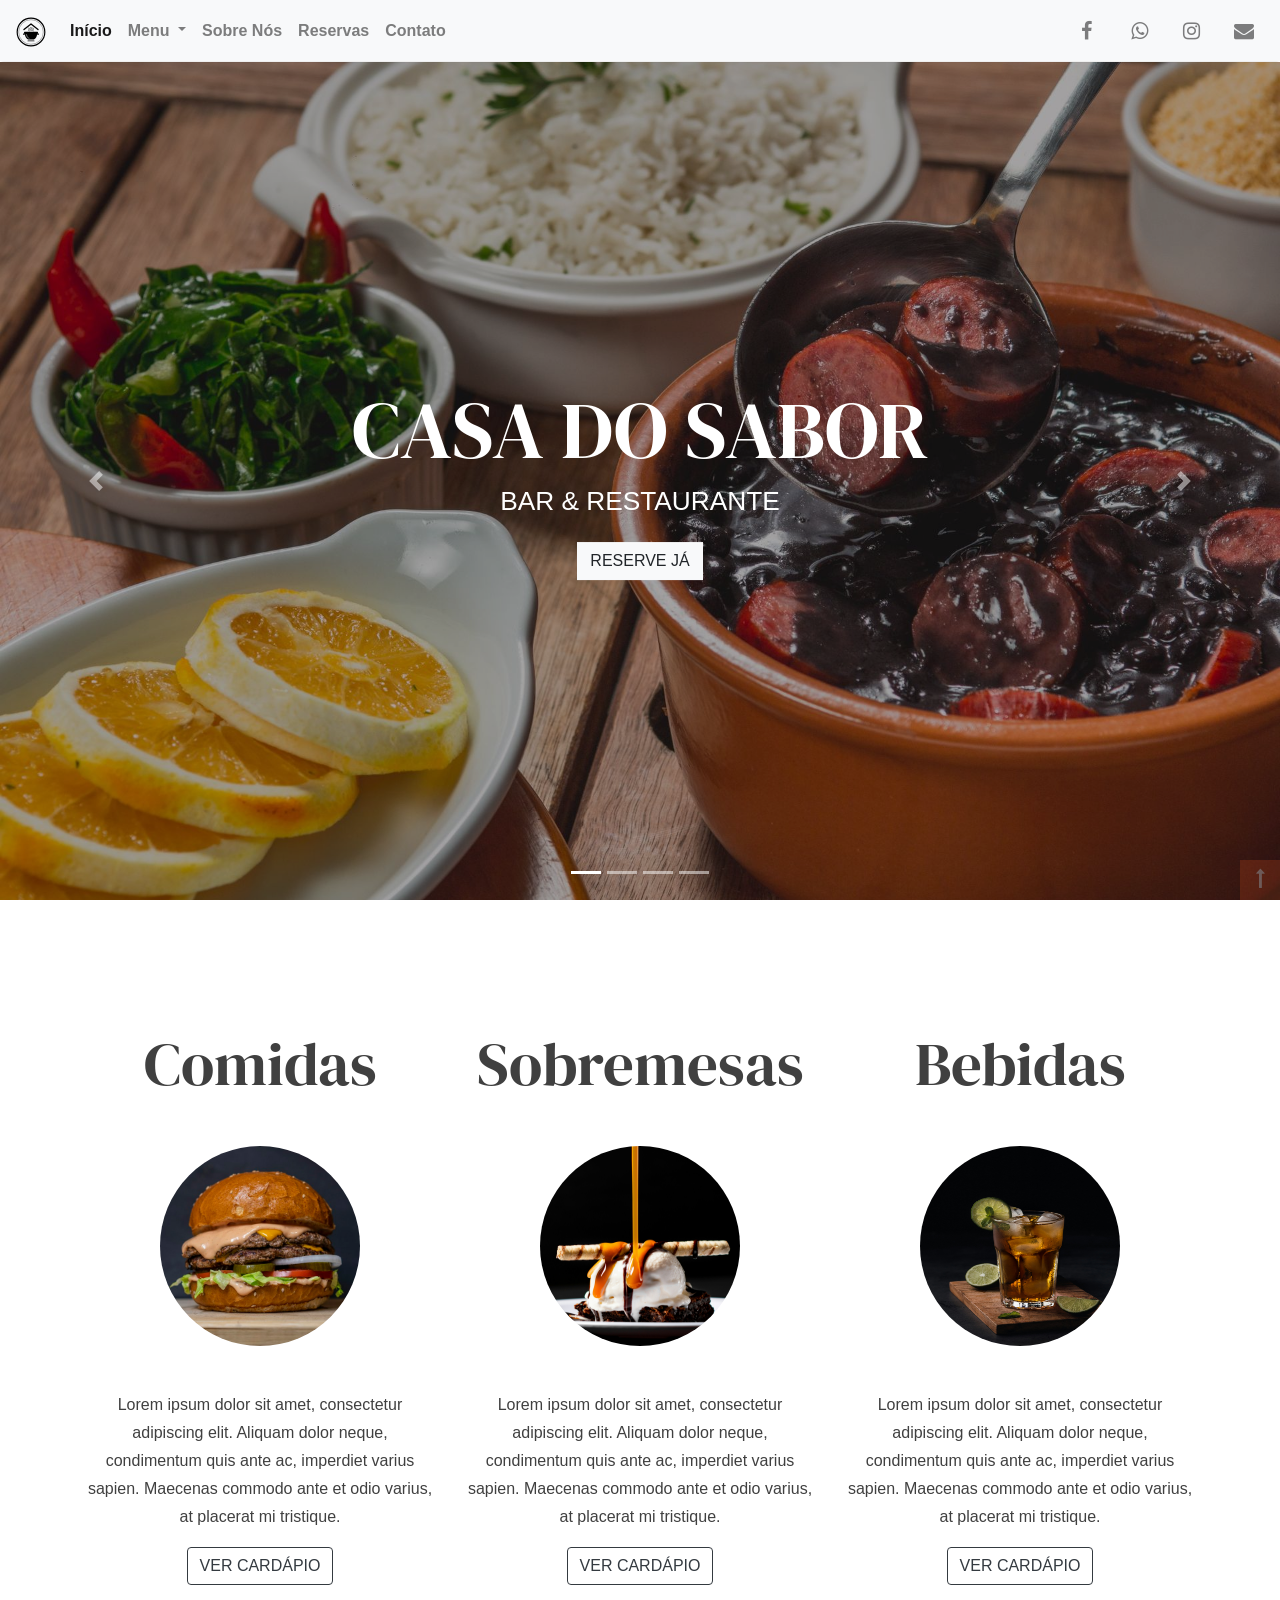
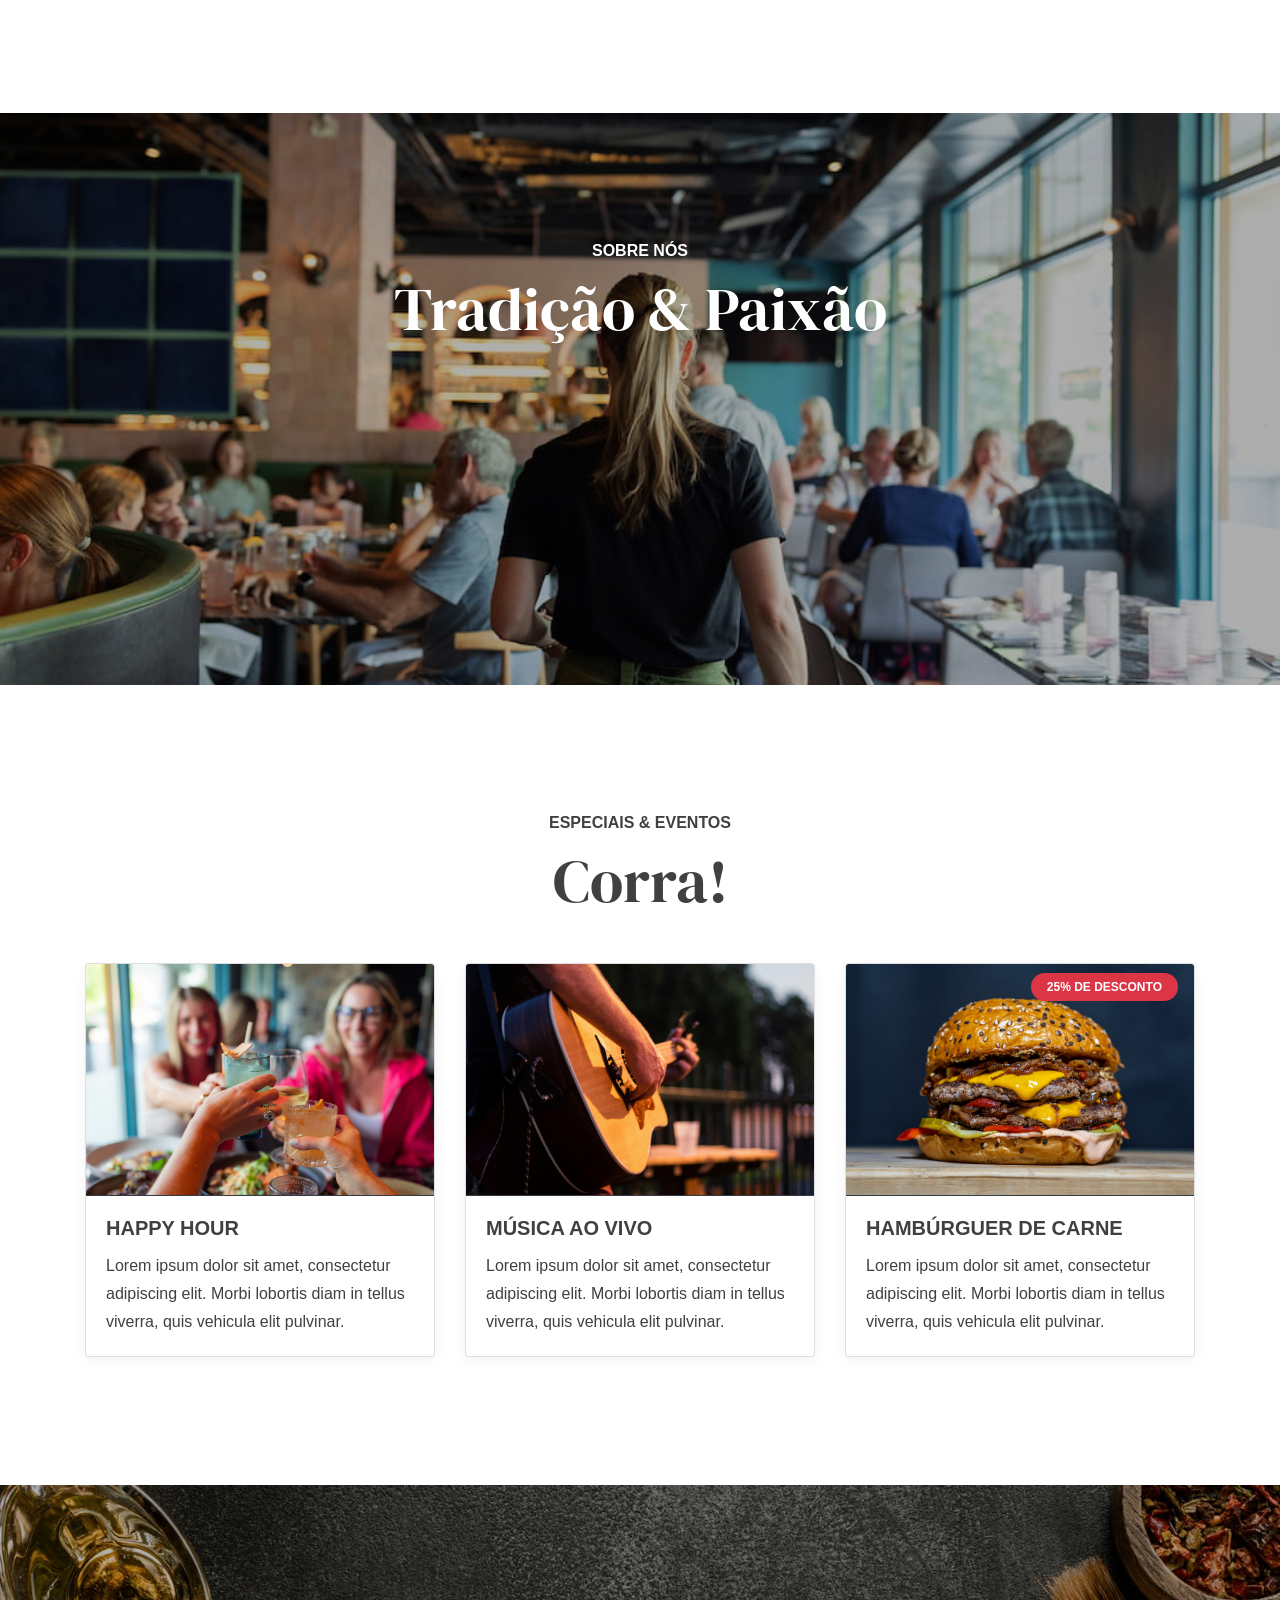
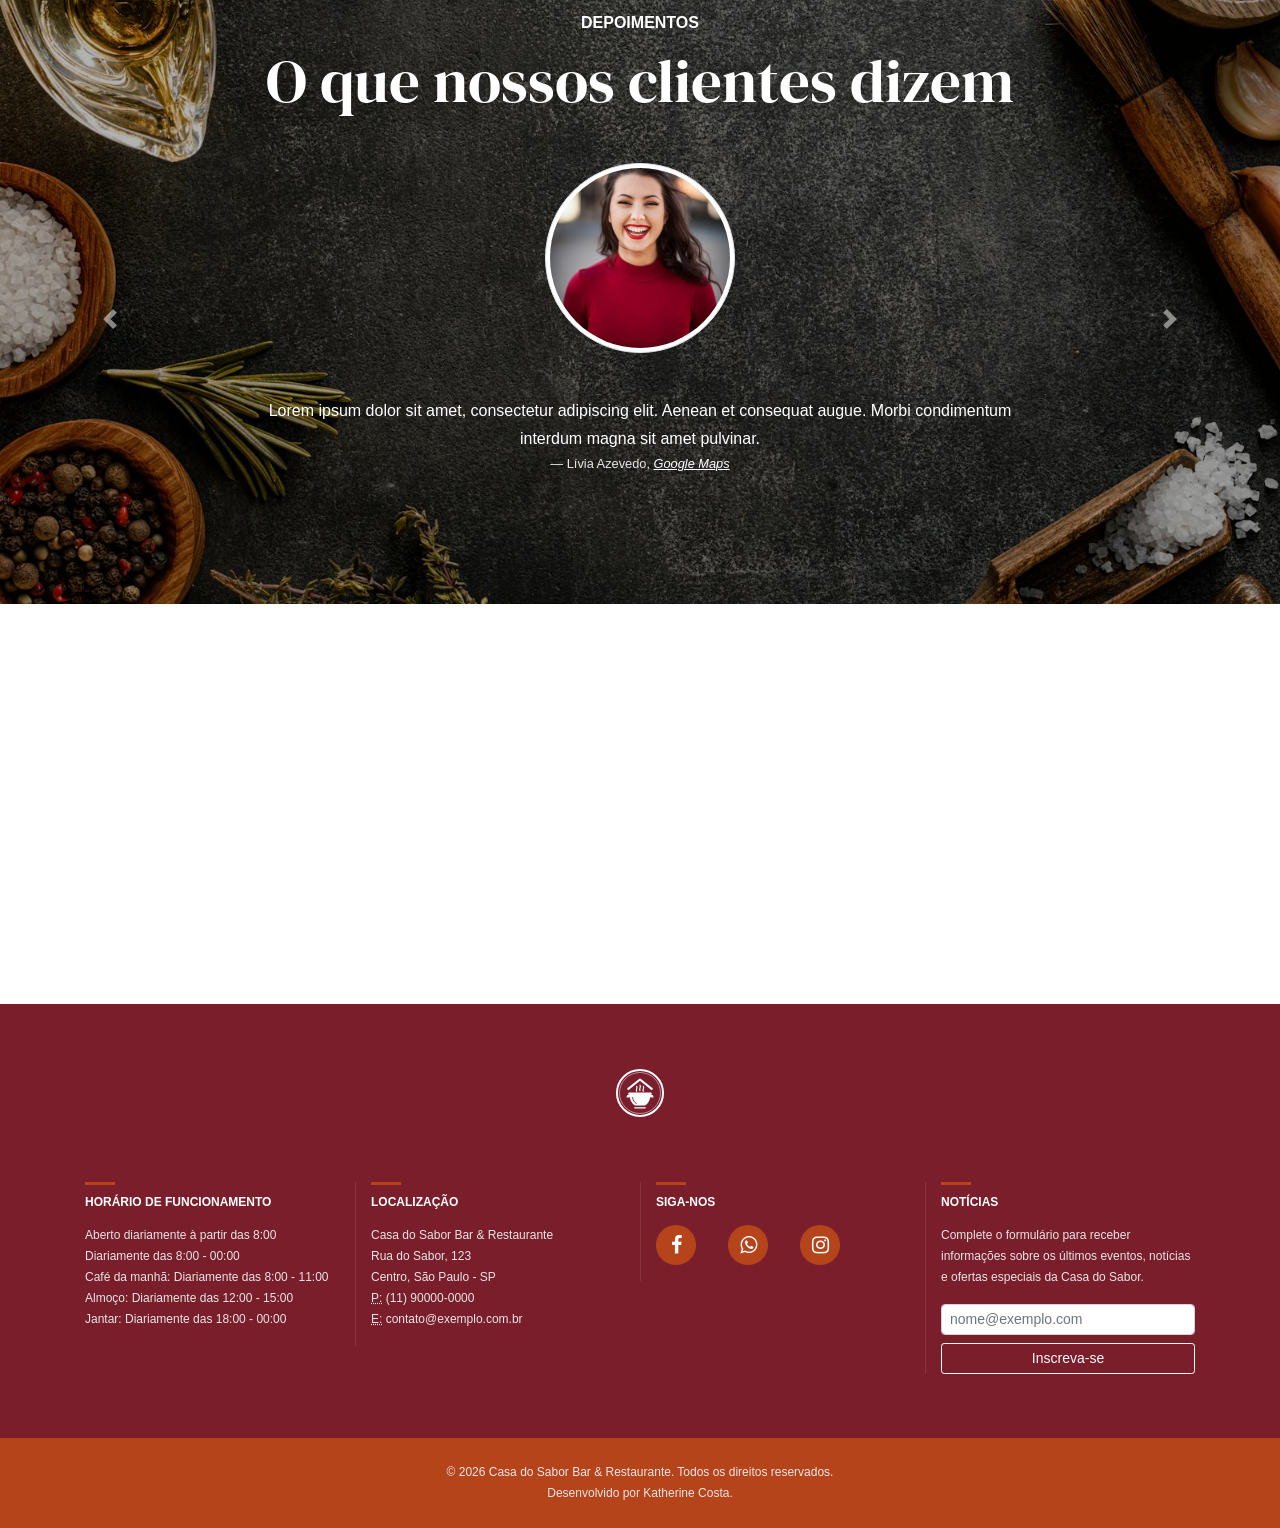
<file: index.html>
<!doctype html>
<html lang="en">
  <head>
    <!-- Required meta tags -->
    <meta charset="utf-8">
    <meta name="viewport" content="width=device-width, initial-scale=1, shrink-to-fit=no">
    <title>Casa do Sabor Bar &amp; Restaurante</title>
    <!-- Web app manifest -->
    <link rel='manifest' href='manifest.json'>
    <!-- Favicon -->
    <link rel="icon" type="image/png" sizes="32x32" href="media/brand/favicon-32x32.png">
    <link rel="icon" type="image/svg+xml" href="media/brand/favicon.svg">
    <link rel="apple-touch-icon" href="media/brand/apple-touch-icon.png">
    <!-- Font Awesome -->
    <link rel="stylesheet" href="https://cdnjs.cloudflare.com/ajax/libs/font-awesome/4.7.0/css/font-awesome.min.css">
    <!-- Google Fonts -->
    <link href="https://fonts.googleapis.com/css?family=DM+Serif+Display" rel="stylesheet">
    <!-- Bootstrap -->
    <link rel="stylesheet" href="css/bootstrap.css">
    <!-- Animate.css -->
    <link rel="stylesheet" href="css/animate.css">
    <!-- Default stylesheet -->
    <link rel="stylesheet" href="css/main.css">
  </head>
  <body id="top">
    <header>
      <!-- NAVBAR -->
      <nav class="navbar navbar-expand-lg navbar-light bg-light fixed-top">
        <a class="navbar-brand animated pulse" href="#">
          <img src="media/brand/logo-dark.svg" width="30" height="30" alt="Logo">
        </a>
        <button class="navbar-toggler" type="button" data-toggle="collapse" data-target="#navbarNav" aria-controls="navbarNav" aria-expanded="false" aria-label="Toggle navigation">
          <span class="navbar-toggler-icon"></span>
        </button>
        <div class="collapse navbar-collapse text-center" id="navbarNav">
          <ul class="navbar-nav">
            <li class="nav-item active">
              <a class="nav-link" href="#">Início <span class="sr-only">(current)</span></a>
            </li>
            <li class="nav-item dropdown">
              <a class="nav-link dropdown-toggle" href="pages/food.html" id="navbarDropdown" role="button" data-toggle="dropdown" aria-haspopup="true" aria-expanded="false">
                Menu
              </a>
              <div class="dropdown-menu text-center text-lg-left" aria-labelledby="navbarDropdown">
                <a class="dropdown-item" href="pages/food.html">Comidas</a>
                <a class="dropdown-item" href="pages/desserts.html">Sobremesas</a>
                <a class="dropdown-item" href="pages/drinks.html">Bebidas</a>
              </div>
            </li>
            <li class="nav-item">
              <a class="nav-link" href="pages/about.html">Sobre Nós</a>
            </li>
           <!-- <li class="nav-item">
              <a class="nav-link" href="pages/album.html">Álbum</a>
            </li> -->
            <li class="nav-item">
              <a class="nav-link" href="pages/reservations.html">Reservas</a>
            </li>
            <li class="nav-item">
              <a class="nav-link" href="pages/contact.html">Contato</a>
            </li>
          </ul>
          <div class="ml-auto">
            <a class="nav-social mr-2" href="https://www.facebook.com/"><i class="fa fa-facebook" aria-hidden="true"></i></a>
            <a class="nav-social mr-2" href="#"><i class="fa fa-whatsapp" aria-hidden="true"></i></a>
            <a class="nav-social mr-2" href="#"><i class="fa fa-instagram" aria-hidden="true"></i></a>
            <a class="nav-social" href="mailto:contato@exemplo.com.br"><i class="fa fa-envelope" aria-hidden="true"></i></a>
          </div>
        </div>
      </nav>
    </header>
    <main>

      <!-- COVER -->
      <div id="cover" class="cover carousel slide" data-ride="carousel">
        <ol class="carousel-indicators">
          <li data-target="#cover" data-slide-to="0" class="active"></li>
          <li data-target="#cover" data-slide-to="1"></li>
          <li data-target="#cover" data-slide-to="2"></li>
          <li data-target="#cover" data-slide-to="3"></li>
        </ol>
        <div class="carousel-inner">
          <div class="dark-overlay carousel-item active">
            <img
              src="media/hero/feijoada.jpg"
              alt="First slide">
            <div class="carousel-caption">
              <h1 class="brand-title display-2 animated fadeInDown">CASA DO SABOR</h1>
              <h4 class="brand-description animated fadeInDown">BAR &amp; RESTAURANTE</h4>
              <a class="mt-3 btn btn-light animated fadeInUp" href="pages/reservations.html" role="button">RESERVE JÁ</a>
            </div>
          </div>
          <div class="dark-overlay carousel-item">
            <img
              src="media/hero/churrasco.jpg"
              alt="Second slide">
            <div class="carousel-caption">
              <h1 class="brand-title display-2 animated fadeInDown">CASA DO SABOR</h1>
              <h4 class="brand-description animated fadeInDown">BAR &amp; RESTAURANTE</h4>
              <a class="mt-3 btn btn-light animated fadeInUp" href="pages/reservations.html" role="button">RESERVE JÁ</a>
            </div>
          </div>
          <div class="dark-overlay carousel-item">
            <img
              src="media/hero/caipirinha.jpg"
              alt="Third slide">
            <div class="container">
              <div class="carousel-caption">
                <h1 class="brand-title display-2 animated fadeInDown">CASA DO SABOR</h1>
                <h4 class="brand-description animated fadeInDown">BAR &amp; RESTAURANTE</h4>
                <a class="mt-3 btn btn-light animated fadeInUp" href="pages/reservations.html" role="button">RESERVE JÁ</a>
              </div>
            </div>
          </div>
          <div class="dark-overlay carousel-item">
            <img
              src="media/hero/sao-paulo.jpg"
              alt="Fourth slide">
            <div class="container">
              <div class="carousel-caption">
                <h1 class="brand-title display-2 animated fadeInDown">CASA DO SABOR</h1>
                <h4 class="brand-description animated fadeInDown">BAR &amp; RESTAURANTE</h4>
                <a class="mt-3 btn btn-light animated fadeInUp" href="pages/reservations.html" role="button">RESERVE JÁ</a>
              </div>
            </div>
          </div>
          <a class="carousel-control-prev" href="#cover" role="button" data-slide="prev">
            <span class="carousel-control-prev-icon" aria-hidden="true"></span>
            <span class="sr-only">Previous</span>
          </a>
          <a class="carousel-control-next" href="#cover" role="button" data-slide="next">
            <span class="carousel-control-next-icon" aria-hidden="true"></span>
            <span class="sr-only">Next</span>
          </a>
        </div>
      </div>


      <!-- MENU -->
      <div class="homepage-menu container text-center">
        <div class="row">
          <div class="col-md-4 homepage-food">
            <h3 class="special-title-2">Comidas</h3>
            <div id="food">
              <img
                data-src="media/menu-cards/hamburguer.jpg"
                width="200"
                height="200"
                alt="Food Menu"
                class="rounded-circle lazyload">
              <p class="homepage-menu-description">
                Lorem ipsum dolor sit amet, consectetur adipiscing elit. Aliquam 
                dolor neque, condimentum quis ante ac, imperdiet varius sapien. 
                Maecenas commodo ante et odio varius, at placerat mi tristique. 
              </p>
              <a class="btn btn-outline-dark" href="pages/food.html" role="button">VER CARDÁPIO</a>
            </div>
          </div>
          <div class="col-md-4 homepage-desserts">
            <h3 class="special-title-2">Sobremesas</h3>
            <div id="desserts">
              <img 
                data-src="media/menu-cards/dessert.jpg"
                width = "200"
                height = "200"
                alt="Desserts Menu"
                class="rounded-circle lazyload">
              <p class="homepage-menu-description">
                Lorem ipsum dolor sit amet, consectetur adipiscing elit. Aliquam 
                dolor neque, condimentum quis ante ac, imperdiet varius sapien. 
                Maecenas commodo ante et odio varius, at placerat mi tristique. 
              </p>
              <a class="btn btn-outline-dark" href="pages/desserts.html" role="button">VER CARDÁPIO</a>
            </div>
          </div>
          <div class="col-md-4 homepage-drinks">
            <h3 class="special-title-2">Bebidas</h3>
            <div id="drinks">
              <img 
                data-src="media/menu-cards/drink.jpg"
                width = "200"
                height = "200"
                alt="Drinks Menu"
                class="rounded-circle lazyload">
              <p class="homepage-menu-description">
                Lorem ipsum dolor sit amet, consectetur adipiscing elit. Aliquam 
                dolor neque, condimentum quis ante ac, imperdiet varius sapien. 
                Maecenas commodo ante et odio varius, at placerat mi tristique. 
              </p>
              <a class="btn btn-outline-dark" href="pages/drinks.html" role="button">VER CARDÁPIO</a>
            </div>
          </div>
        </div>
      </div>
      
      <!-- ABOUT US -->
      <div class="homepage-about-us dark-overlay text-white">
        <img
          sizes="(max-width: 2560px) 100vw, 2560px"
          data-src="media/backgrounds/about-us.jpg"
          alt=""
          class="homepage-about-us-bg lazyload">
        <div class="homepage-about-us-caption">
          <h2 class="special-title-1">SOBRE NÓS</h2>
          <h3 class="special-title-2">Tradição &amp; Paixão</h3>
          <div id="about-description">
            <p class="homepage-about-us-description">
              Lorem ipsum dolor sit amet, consectetur adipiscing elit. Aliquam dolor 
              neque, condimentum quis ante ac, imperdiet varius sapien. Maecenas 
              commodo ante et odio varius, at placerat mi tristique. Etiam et neque 
              et magna finibus vestibulum.
            </p>
            <a class="btn btn-outline-light" href="pages/about.html" role="button">NOSSA HISTÓRIA</a>
          </div>
        </div>
      </div>

      <!-- SPECIAL OFFERS -->
      <div class="homepage-special-offers container">
        <h2 class="special-title-1 text-center">ESPECIAIS &amp; EVENTOS</h2>
        <h3 class="special-title-2 text-center">Corra!</h3>
        <div class="row">
          <div id="card-1" class="col-md-4">
            <div class="card-1 card box-shadow">
              <img
                data-src="media/events/happy-hour.jpg"
                alt="Special offer"
                class="card-img-top border-bottom border-dark lazyload">
              <div class="card-body">
                <h5 class="card-title font-weight-bold">HAPPY HOUR</h5>
                <p class="card-text">
                  Lorem ipsum dolor sit amet, consectetur adipiscing elit. Morbi 
                  lobortis diam in tellus viverra, quis vehicula elit pulvinar.
                </p>
              </div>
            </div>
          </div>
          <div id="card-2" class="col-md-4">
            <div class="card-2 card box-shadow">
              <img
                data-src="media/events/live-music.jpg"
                alt="Special offer"
                class="card-img-top border-bottom border-dark lazyload">
              <div class="card-body">
                <h5 class="card-title font-weight-bold">MÚSICA AO VIVO</h5>
                <p class="card-text">
                  Lorem ipsum dolor sit amet, consectetur adipiscing elit. Morbi 
                  lobortis diam in tellus viverra, quis vehicula elit pulvinar.
                </p>
              </div>
            </div>
          </div>
          <div id="card-3" class="col-md-4">
            <div class="card-3 card box-shadow">
              <img
                sizes="(max-width: 1016px) 100vw, 1016px"
                data-src="media/events/steak-burguer.jpg"
                alt="Special offer"
                class="card-img-top border-bottom border-dark lazyload">
              <div class="top-right"><span class="badge badge-pill badge-danger px-3 py-2">25% DE DESCONTO</span></div>
              <div class="card-body">
                <h5 class="card-title font-weight-bold">HAMBÚRGUER DE CARNE</h5>
                <p class="card-text">
                  Lorem ipsum dolor sit amet, consectetur adipiscing elit. Morbi 
                  lobortis diam in tellus viverra, quis vehicula elit pulvinar.
                </p>
              </div>
            </div>
          </div>
        </div>
      </div>

      <!-- TESTIMONIALS -->
      <div class="homepage-testimonials dark-overlay text-center">
        <img
          data-src="media/backgrounds/spices.jpg"
          alt=""
          class="homepage-testimonials-bg lazyload">
        <div class="homepage-testimonials-caption">
          <h2 class="special-title-1">DEPOIMENTOS</h2>
          <h3 class="special-title-2">O que nossos clientes dizem</h3>
          <div id="homepage-testimonials-carousel" class="homepage-testimonials-carousel carousel slide" data-ride="carousel">
            <div class="carousel-inner">
              <div class="carousel-item active">
                <img 
                  src="media/testimonials/LA.jpg"
                  alt="Testimonial"
                  class="d-block mx-auto rounded-circle img-thumbnail">
                <blockquote>
                  <p class="mb-0">
                    Lorem ipsum dolor sit amet, consectetur adipiscing elit. 
                    Aenean et consequat augue. Morbi condimentum interdum magna 
                    sit amet pulvinar.
                  </p>
                  <footer class="blockquote-footer">Lívia Azevedo, <cite title="Source Title"><a href="#">Google Maps</a></cite></footer>
                </blockquote>
              </div>
              <div class="carousel-item">
                <img 
                  src="media/testimonials/ML.jpg"
                  alt="Testimonial"
                  class="d-block mx-auto rounded-circle img-thumbnail">
                <blockquote>
                  <p class="mb-0">
                    Lorem ipsum dolor sit amet, consectetur adipiscing elit. 
                    Aenean et consequat augue. Morbi condimentum interdum magna 
                    sit amet pulvinar.
                  </p>
                  <footer class="blockquote-footer">Maria Lopes, <cite title="Source Title"><a href="#">Google Maps</a></cite></footer>
                </blockquote>
              </div>
              <div class="carousel-item">
                <img 
                  src="media/testimonials/RS.jpg"
                  alt="Testimonial"
                  class="d-block mx-auto rounded-circle img-thumbnail">
                <blockquote>
                  <p class="mb-0">
                    Lorem ipsum dolor sit amet, consectetur adipiscing elit. 
                    Aenean et consequat augue. Morbi condimentum interdum magna 
                    sit amet pulvinar.
                  </p>
                  <footer class="blockquote-footer">Ricardo Silva, <cite title="Source Title"><a href="#">Google Maps</a></cite></footer>
                </blockquote>
              </div>
              <div class="carousel-item">
                <img 
                  src="media/testimonials/ES.jpg"
                  alt="Testimonial"
                  class="d-block mx-auto rounded-circle img-thumbnail">
                <blockquote>
                  <p class="mb-0">
                    Lorem ipsum dolor sit amet, consectetur adipiscing elit. 
                    Aenean et consequat augue. Morbi condimentum interdum magna 
                    sit amet pulvinar.
                  </p>
                  <footer class="blockquote-footer">Eduardo Santos, <cite title="Source Title"><a href="#">Google Maps</a></cite></footer>
                </blockquote>
              </div>
            </div>
            <a class="carousel-control-prev" href="#homepage-testimonials-carousel" role="button" data-slide="prev">
              <span class="carousel-control-prev-icon" aria-hidden="true"></span>
              <span class="sr-only">Anterior</span>
            </a>
            <a class="carousel-control-next" href="#homepage-testimonials-carousel" role="button" data-slide="next">
              <span class="carousel-control-next-icon" aria-hidden="true"></span>
              <span class="sr-only">Próximo</span>
            </a>
          </div>
        </div>
      </div>

      <!-- GOOGLE MAP -->
      <div id="googleMapContainer" class="homepage-google-map">
        <iframe title="Our location on Google My Maps" class="google-map lazyload" data-src="https://www.google.com/maps/embed?pb=!1m18!1m12!1m3!1d14630.61202062715!2d-46.64863273233676!3d-23.544979639628664!2m3!1f0!2f0!3f0!3m2!1i1024!2i768!4f13.1!3m3!1m2!1s0x94ce5853d96a1441%3A0xebba5cad95ff31bb!2sZona%20Central%20de%20S%C3%A3o%20Paulo%20-%20Rep%C3%BAblica%2C%20S%C3%A3o%20Paulo%20-%20SP%2C%2001037-010!5e0!3m2!1spt-BR!2sbr!4v1790630411864!5m2!1spt-BR!2sbr"></iframe>
      </div>

    </main>

    <footer class="page-footer">
      <div class="container">
        <a class="navbar-brand animated pulse d-block text-center m-0 p-0" href="#">
          <img src="media/brand/logo-light.svg" width="50" height="50" alt="Logo">
        </a>
        <div class="row">
          <div class="col-md-3">
            <h5 class="page-footer-title">HORÁRIO DE FUNCIONAMENTO</h5>
            <p class="mb-0">Aberto diariamente à partir das 8:00</p> 
            <p class="mb-0">Diariamente das 8:00 - 00:00</p> 
            <p class="mb-0">Café da manhã: Diariamente das 8:00 - 11:00</p> 
            <p class="mb-0">Almoço: Diariamente das 12:00 - 15:00</p>
            <p>Jantar: Diariamente das 18:00 - 00:00</p>
          </div>
          <div class="col-md-3 h-100 border-left-custom">
            <h5 class="page-footer-title mt-3 mt-md-0">LOCALIZAÇÃO</h5>
            <address>
              Casa do Sabor Bar &amp; Restaurante<br>
              Rua do Sabor, 123<br>
              Centro, São Paulo - SP<br>
              <abbr title="Phone">P:</abbr> (11) 90000-0000<br>
              <abbr title="Email">E:</abbr> contato@exemplo.com.br
            </address>
          </div>
          <div class="col-md-3 h-100 border-left-custom">
            <h5 class="page-footer-title mt-3 mt-md-0">SIGA-NOS</h5>
            <div class="mb-3">
              <a class="footer-social" href="#" aria-label="facebook"><i class="fa fa-facebook" aria-hidden="true"></i></a>
              <a class="footer-social" href="#" aria-label="whatsapp"><i class="fa fa-whatsapp" aria-hidden="true"></i></a>
              <a class="footer-social" href="#" aria-label="instagram"><i class="fa fa-instagram" aria-hidden="true"></i></a>
            </div>
          </div>
          <div class="col-md-3 h-100 border-left-custom">
            <h5 class="page-footer-title mt-3 mt-md-0">NOTÍCIAS</h5>
            <p>
              Complete o formulário para receber informações sobre os últimos eventos,
              notícias e ofertas especiais da Casa do Sabor.
            </p>
            <form id="newsletter-form">
              <label class="sr-only" for="formEmail">E-mail</label>
              <input type="email" class="form-control form-control-sm rounded" id="formEmail" placeholder="nome@exemplo.com">
              <button type="submit" class="btn btn-sm btn-outline-light btn-block mt-2">Inscreva-se</button>
            </form>
          </div>
        </div>
      </div>
      <div class="page-footer-copyright container-fluid text-center">
        © 2026 Casa do Sabor Bar &amp; Restaurante. Todos os direitos reservados.<br>
        Desenvolvido por Katherine Costa.
      </div>
    </footer>
    <a id="back-to-top" class="back-to-top smooth-scroll" href="#top">
      <i class="fa fa-long-arrow-up" aria-hidden="true"></i>
    </a>
    <!-- lazySizes -->
    <script src="js/lazysizes.min.js" async=""></script>
    <!-- jQuery -->
    <script
      src="https://code.jquery.com/jquery-3.3.1.min.js"
      integrity="sha256-FgpCb/KJQlLNfOu91ta32o/NMZxltwRo8QtmkMRdAu8="
      crossorigin="anonymous">
    </script>
    <!-- Bootstrap -->
    <script 
      src="https://maxcdn.bootstrapcdn.com/bootstrap/4.0.0/js/bootstrap.min.js" 
      integrity="sha384-JZR6Spejh4U02d8jOt6vLEHfe/JQGiRRSQQxSfFWpi1MquVdAyjUar5+76PVCmYl" 
      crossorigin="anonymous">
    </script>
    <script src="js/site.js"></script>
    <script src="js/homepage-animations.js"></script>
  </body>
</html>
</file>
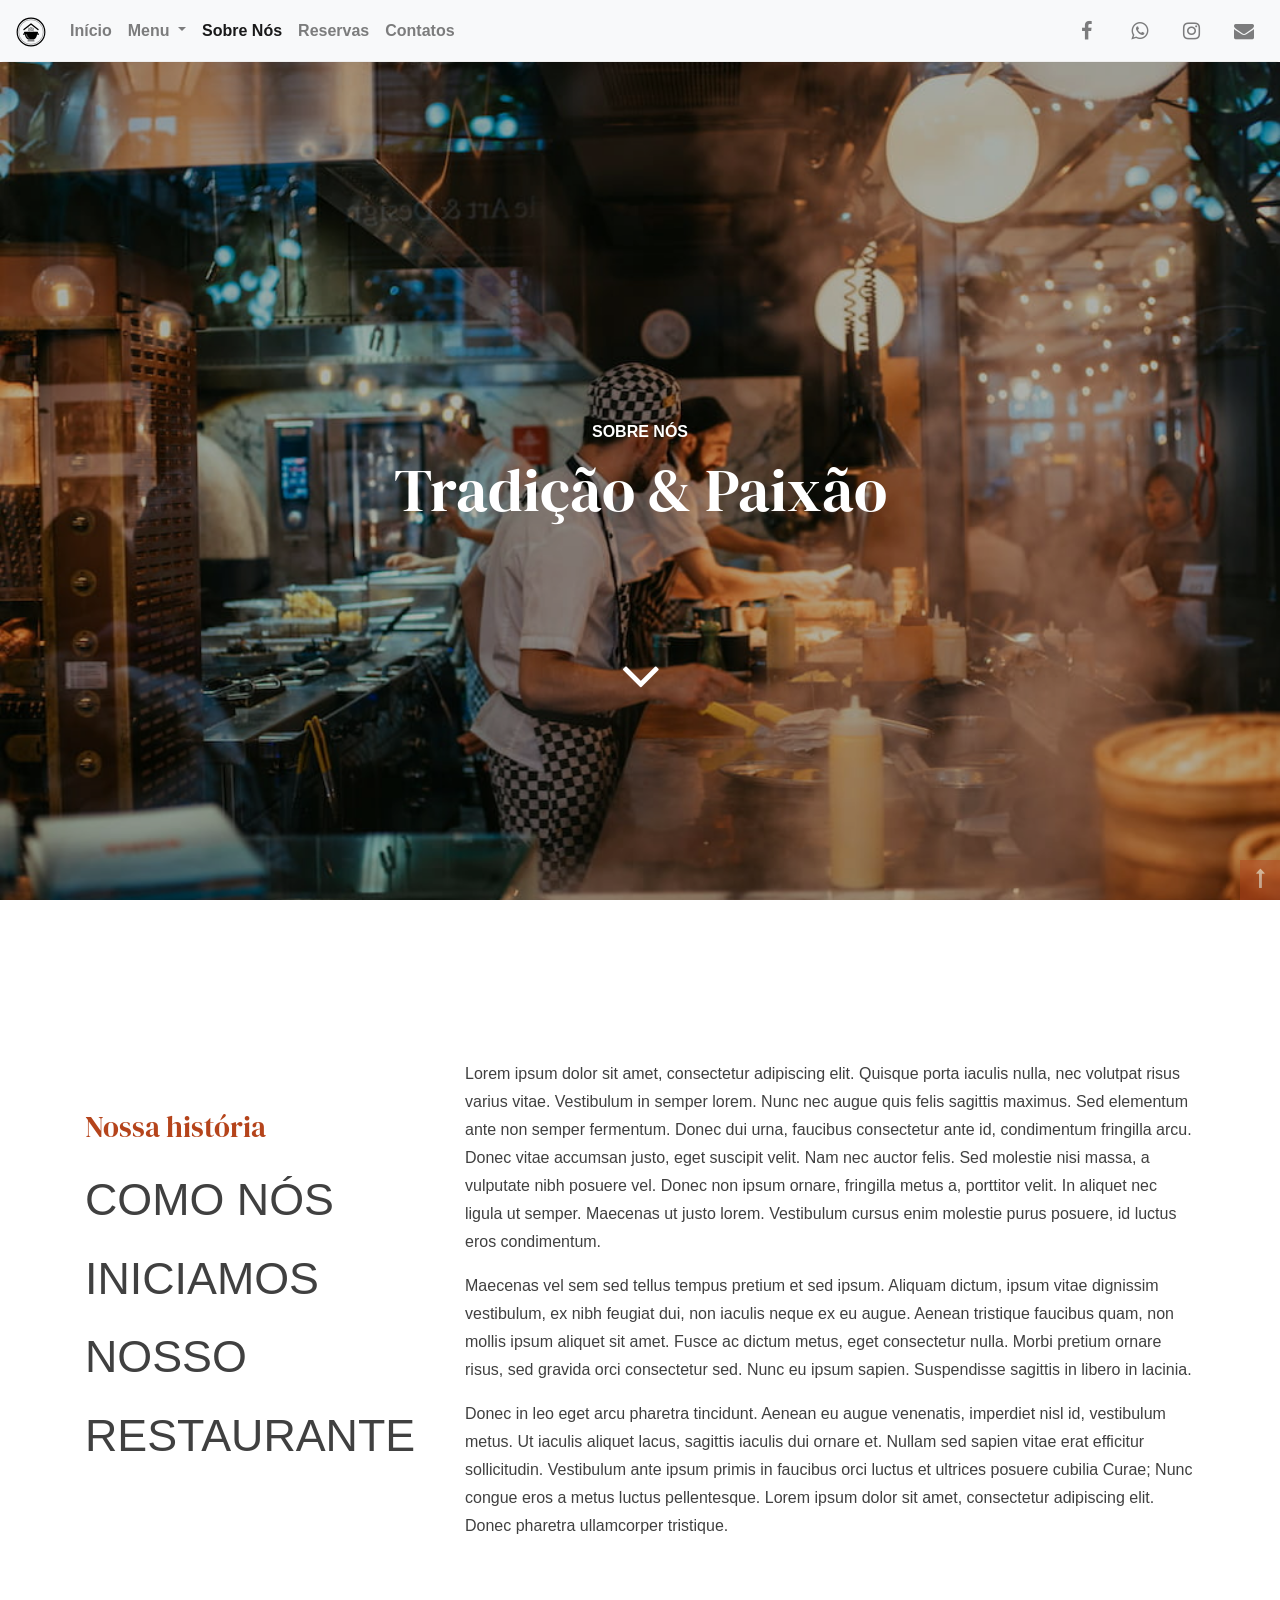
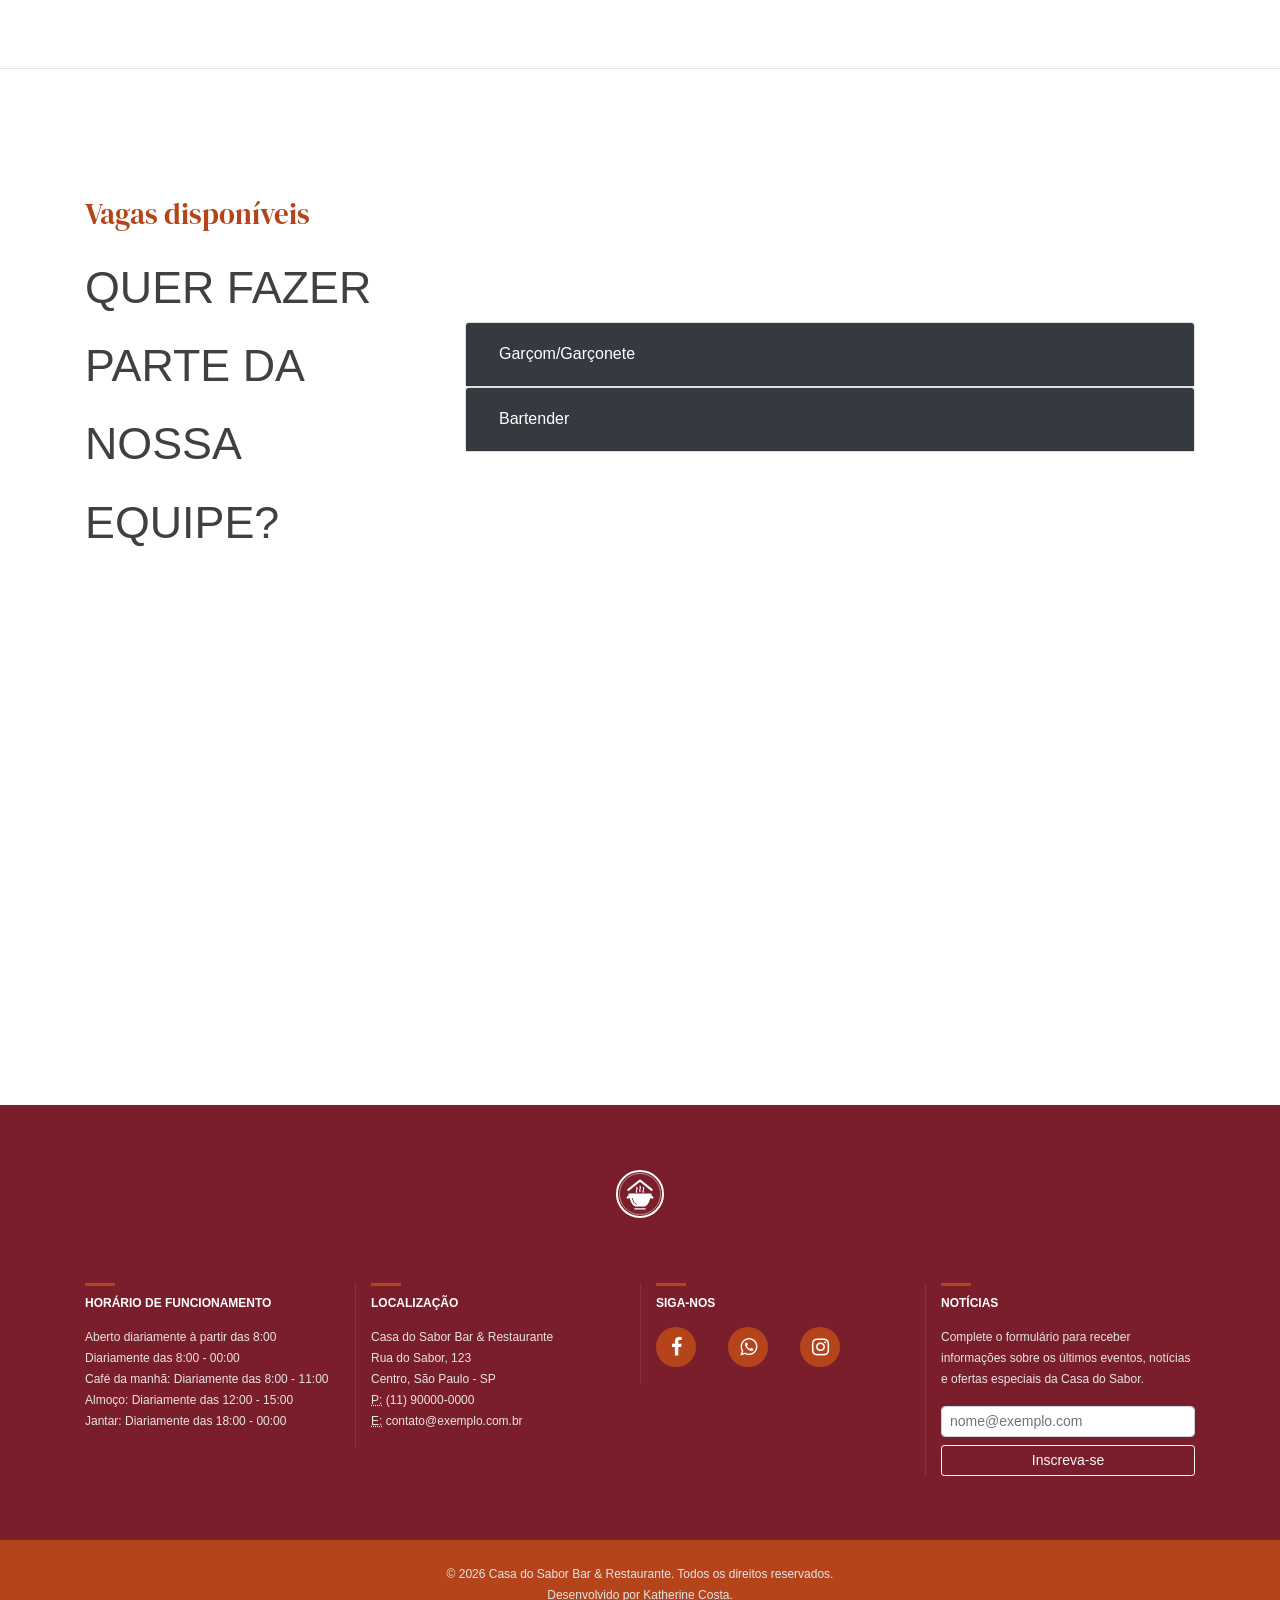
<file: pages/about.html>
<!doctype html>
<html lang="en">
  <head>
    <!-- Required meta tags -->
    <meta charset="utf-8">
    <meta name="viewport" content="width=device-width, initial-scale=1, shrink-to-fit=no">
    <title>Casa do Sabor Bar &amp; Restaurante </title>
    <!-- Web app manifest -->
    <link rel='manifest' href='../manifest.json'>
    <!-- Favicon -->
    <link rel="icon" type="image/png" sizes="32x32" href="../media/brand/favicon-32x32.png">
    <link rel="icon" type="image/svg+xml" href="../media/brand/favicon.svg">
    <link rel="apple-touch-icon" href="../media/brand/apple-touch-icon.png">
    <!-- Font Awesome -->
    <link rel="stylesheet" href="https://cdnjs.cloudflare.com/ajax/libs/font-awesome/4.7.0/css/font-awesome.min.css">
    <!-- Google Fonts -->
    <link href="https://fonts.googleapis.com/css?family=DM+Serif+Display" rel="stylesheet">
    <!-- Bootstrap -->
    <link rel="stylesheet" href="../css/bootstrap.css">
    <!-- Animate.css -->
    <link rel="stylesheet" href="../css/animate.css">
    <!-- Default stylesheet -->
    <link rel="stylesheet" href="../css/main.css">
  </head>
  <body id="top">
    <header>
      <!-- NAVBAR -->
      <nav class="navbar navbar-expand-lg navbar-light bg-light fixed-top">
        <a class="navbar-brand animated pulse" href="../index.html">
          <img src="../media/brand/logo-dark.svg" width="30" height="30" alt="Logo">
        </a>
        <button class="navbar-toggler" type="button" data-toggle="collapse" data-target="#navbarNav" aria-controls="navbarNav" aria-expanded="false" aria-label="Toggle navigation">
          <span class="navbar-toggler-icon"></span>
        </button>
        <div class="collapse navbar-collapse text-center" id="navbarNav">
          <ul class="navbar-nav">
            <li class="nav-item">
              <a class="nav-link" href="../index.html">Início <span class="sr-only">(current)</span></a>
            </li>
            <li class="nav-item dropdown">
              <a class="nav-link dropdown-toggle" href="food.html" id="navbarDropdown" role="button" data-toggle="dropdown" aria-haspopup="true" aria-expanded="false">
                Menu
              </a>
              <div class="dropdown-menu text-center text-lg-left" aria-labelledby="navbarDropdown">
                <a class="dropdown-item" href="food.html">Comidas</a>
                <a class="dropdown-item" href="desserts.html">Sobremesas</a>
                <a class="dropdown-item" href="drinks.html">Bebidas</a>
              </div>
            </li>
            <li class="nav-item active">
              <a class="nav-link" href="about.html">Sobre Nós</a>
            </li>
            <li class="nav-item">
              <a class="nav-link" href="reservations.html">Reservas</a>
            </li>
            <li class="nav-item">
              <a class="nav-link" href="contact.html">Contatos</a>
            </li>
          </ul>
          <div class="ml-auto">
            <a class="nav-social mr-2" href="#"><i class="fa fa-facebook" aria-hidden="true"></i></a>
            <a class="nav-social mr-2" href="#"><i class="fa fa-whatsapp" aria-hidden="true"></i></a>
            <a class="nav-social mr-2" href="#"><i class="fa fa-instagram" aria-hidden="true"></i></a>
            <a class="nav-social" href="mailto:contato@exemplo.com.br"><i class="fa fa-envelope" aria-hidden="true"></i></a>
          </div>
        </div>
      </nav>
    </header>
    <main class="about-main">
      <div class="jumbotron about-jumbotron dark-overlay text-white">
        <img
          sizes="(max-width: 2560px) 100vw, 2560px"
          src="../media/backgrounds/staff.jpg"
          alt=""
          class="about-jumbotron-bg">
        <div class="about-jumbotron-caption">
          <h1 id="title-1" class="special-title-1">SOBRE NÓS</h1>
          <h2 id="title-2" class="special-title-2">Tradição &amp; Paixão</h2>
          <a class="about-arrow animated bounce smooth-scroll" href="#about-history" aria-label="our history"><i class="fa fa-angle-down" aria-hidden="true"></i></a>
        </div>
      </div>
      <div id="about-history" class="container about-history">
        <div class="row d-flex align-items-center">
          <div class="col-md-4 about-history-title">
            <h3>Nossa história</h3>
            <p>COMO NÓS INICIAMOS NOSSO RESTAURANTE</p>
          </div>
          <div id="history-description" class="col-md-8">
            <p>
              Lorem ipsum dolor sit amet, consectetur adipiscing elit. Quisque porta iaculis nulla, nec volutpat risus varius vitae. Vestibulum in semper lorem. Nunc nec augue quis felis sagittis maximus. Sed elementum ante non semper fermentum. Donec dui urna, faucibus consectetur ante id, condimentum fringilla arcu. Donec vitae accumsan justo, eget suscipit velit. Nam nec auctor felis. Sed molestie nisi massa, a vulputate nibh posuere vel. Donec non ipsum ornare, fringilla metus a, porttitor velit. In aliquet nec ligula ut semper. Maecenas ut justo lorem. Vestibulum cursus enim molestie purus posuere, id luctus eros condimentum.
            </p>
            <p>
              Maecenas vel sem sed tellus tempus pretium et sed ipsum. Aliquam dictum, ipsum vitae dignissim vestibulum, ex nibh feugiat dui, non iaculis neque ex eu augue. Aenean tristique faucibus quam, non mollis ipsum aliquet sit amet. Fusce ac dictum metus, eget consectetur nulla. Morbi pretium ornare risus, sed gravida orci consectetur sed. Nunc eu ipsum sapien. Suspendisse sagittis in libero in lacinia.
            </p>
            <p class="mb-0">
              Donec in leo eget arcu pharetra tincidunt. Aenean eu augue venenatis, imperdiet nisl id, vestibulum metus. Ut iaculis aliquet lacus, sagittis iaculis dui ornare et. Nullam sed sapien vitae erat efficitur sollicitudin. Vestibulum ante ipsum primis in faucibus orci luctus et ultrices posuere cubilia Curae; Nunc congue eros a metus luctus pellentesque. Lorem ipsum dolor sit amet, consectetur adipiscing elit. Donec pharetra ullamcorper tristique.
            </p>
          </div>
        </div>
      </div>
      <hr class="about-horizontal-rule">
      <div class="container about-job-openings">
        <div class="row d-flex align-items-center">
          <div class="col-md-4 about-job-openings-title">
            <h3>Vagas disponíveis</h3>
            <p>QUER FAZER PARTE DA NOSSA EQUIPE?</p>
          </div>
          <div id="job-description" class="col-md-8">
            <div id="accordion">
              <div class="card">
                <div class="card-header bg-dark" id="headingOne">
                  <h5 class="mb-0">
                    <button class="btn btn-link text-white" data-toggle="collapse" data-target="#collapseOne" aria-expanded="true" aria-controls="collapseOne">
                      Garçom/Garçonete
                    </button>
                  </h5>
                </div>
                <div id="collapseOne" class="collapse" aria-labelledby="headingOne" data-parent="#accordion">
                  <div class="card-body">
                    <h5>Responsabilidades</h5>
                    <ul>
                      <li>Recebe os pedidos de refeições dos residentes e serve as refeições de forma correta e eficiente.</li>
                      <li>Entrega pratos aos quartos dos residentes doentes.</li>
                      <li>Prepara as mesas com toalhas e talheres.</li>
                      <li>Reabastece temperos e recipientes de sal e pimenta.</li>
                      <li>Prepara e mantém o balcão de saladas e sobremesas abastecido.</li>
                      <li>Limpa as mesas e cadeiras da sala de refeições e aspira o ambiente.</li>
                      <li>Pode realizar outras tarefas conforme necessário.</li>
                    </ul>
                    <h5>Qualificações</h5>
                    <ul>
                      <li>Graduação no ensino médio ou equivalente.</li>
                      <li>Experiência semelhante é preferível.</li>
                      <li>A capacidade de trabalhar em um ambiente de equipe e trabalhar em turnos flexíveis.</li>
                      <li>Boas habilidades de comunicação e escuta.</li>
                      <li>Habilidade para levantar um mínimo de 15 quilos e permanecer em pé por longos períodos de tempo.</li>
                    </ul>
                  </div>
                </div>
              </div>
              <div class="card">
                <div class="card-header bg-dark" id="headingTwo">
                  <h5 class="mb-0">
                    <button class="btn btn-link text-white collapsed" data-toggle="collapse" data-target="#collapseTwo" aria-expanded="false" aria-controls="collapseTwo">
                      Bartender
                    </button>
                  </h5>
                </div>
                <div id="collapseTwo" class="collapse" aria-labelledby="headingTwo" data-parent="#accordion">
                  <div class="card-body">
                    <h5>Responsabilidades</h5>
                    <ul>
                      <li>Mistura ingredientes como bebidas alcoólicas, refrigerantes, água e sucos de frutas para preparar bebidas alcoólicas e não alcoólicas (30%*).</li>
                      <li>Interage verbalmente com todos os clientes do bar, proporcionando um ambiente amigável e descontraído (20%*).</li>
                      <li>Serve alimentos e bebidas a todos os clientes do bar (15%*).</li>
                      <li>Realiza as tarefas de apoio designadas para a abertura e o fechamento do bar (15%*).</li>
                      <li>Corta frutas e vegetais utilizados como guarnições para as bebidas (5%*).</li>
                      <li>Apresenta as contas aos clientes do bar, fornece o troco correto e/ou realiza as transações necessárias com cartões de pagamento (5%*).</li>
                      <li>Processa os pedidos de alimentos dos funcionários e/ou gerentes (5%*).</li>
                      <li>Encaminha os pedidos de alimentos para a cozinha por meio do sistema informatizado de registro e ponto de venda (5%).</li>
                    </ul>
                    <h5>Qualificações</h5>
                    <ul>
                      <li>Capaz de operar liquidificadores, máquinas de bebidas congeladas e outros equipamentos de bar.</li>
                      <li>Permanece em pé durante todo o turno de trabalho.</li>
                      <li>Capaz de limpar mesas, pernas de mesas, coletar detritos do chão e limpar assentos de mesa em todas as áreas do restaurante.</li>
                      <li>Transporta prateleiras e caixas de vidro com até 15kg (como uma caixa de cerveja) até 15 vezes por turno.</li>
                      <li>Leitura, escrita, matemática básica e habilidades de comunicação verbal são necessárias.</li>
                    </ul>
                  </div>
                </div>
              </div>
            </div>
          </div>
        </div>
      </div>
      
      <!-- GOOGLE MAP -->
      <div id="googleMapContainer" class="homepage-google-map">
        <iframe title="Our location on Google My Maps" class="google-map" src="https://www.google.com/maps/embed?pb=!1m18!1m12!1m3!1d14630.61202062715!2d-46.64863273233676!3d-23.544979639628664!2m3!1f0!2f0!3f0!3m2!1i1024!2i768!4f13.1!3m3!1m2!1s0x94ce5853d96a1441%3A0xebba5cad95ff31bb!2sZona%20Central%20de%20S%C3%A3o%20Paulo%20-%20Rep%C3%BAblica%2C%20S%C3%A3o%20Paulo%20-%20SP%2C%2001037-010!5e0!3m2!1spt-BR!2sbr!4v1790630411864!5m2!1spt-BR!2sbr"></iframe>
      </div>

    </main>

    <footer class="page-footer">
      <div class="container">
        <a class="navbar-brand animated pulse d-block text-center m-0 p-0" href="#">
          <img src="../media/brand/logo-light.svg" width="50" height="50" alt="Logo">
        </a>
        <div class="row">
          <div class="col-md-3">
            <h5 class="page-footer-title">HORÁRIO DE FUNCIONAMENTO</h5>
            <p class="mb-0">Aberto diariamente à partir das 8:00</p> 
            <p class="mb-0">Diariamente das 8:00 - 00:00</p> 
            <p class="mb-0">Café da manhã: Diariamente das 8:00 - 11:00</p> 
            <p class="mb-0">Almoço: Diariamente das 12:00 - 15:00</p>
            <p>Jantar: Diariamente das 18:00 - 00:00</p>
          </div>
          <div class="col-md-3 h-100 border-left-custom">
            <h5 class="page-footer-title mt-3 mt-md-0">LOCALIZAÇÃO</h5>
            <address>
              Casa do Sabor Bar &amp; Restaurante<br>
              Rua do Sabor, 123<br>
              Centro, São Paulo - SP<br>
              <abbr title="Phone">P:</abbr> (11) 90000-0000<br>
              <abbr title="Email">E:</abbr> contato@exemplo.com.br
            </address>
          </div>
          <div class="col-md-3 h-100 border-left-custom">
            <h5 class="page-footer-title mt-3 mt-md-0">SIGA-NOS</h5>
            <div class="mb-3">
              <a class="footer-social" href="#" aria-label="facebook"><i class="fa fa-facebook" aria-hidden="true"></i></a>
              <a class="footer-social" href="#" aria-label="whatsapp"><i class="fa fa-whatsapp" aria-hidden="true"></i></a>
              <a class="footer-social" href="#" aria-label="instagram"><i class="fa fa-instagram" aria-hidden="true"></i></a>
            </div>
          </div>
          <div class="col-md-3 h-100 border-left-custom">
            <h5 class="page-footer-title mt-3 mt-md-0">NOTÍCIAS</h5>
            <p>
              Complete o formulário para receber informações sobre os últimos eventos,
              notícias e ofertas especiais da Casa do Sabor.
            </p>
            <form id="newsletter-form">
              <label class="sr-only" for="formEmail">E-mail</label>
              <input type="email" class="form-control form-control-sm rounded" id="formEmail" placeholder="nome@exemplo.com">
              <button type="submit" class="btn btn-sm btn-outline-light btn-block mt-2">Inscreva-se</button>
            </form>
          </div>
        </div>
      </div>
      <div class="page-footer-copyright container-fluid text-center">
        © 2026 Casa do Sabor Bar &amp; Restaurante. Todos os direitos reservados.<br>
        Desenvolvido por Katherine Costa.
      </div>
    </footer>
    <a id="back-to-top" class="back-to-top smooth-scroll" href="#top">
      <i class="fa fa-long-arrow-up" aria-hidden="true"></i>
    </a>
    <!-- jQuery -->
    <script
      src="https://code.jquery.com/jquery-3.3.1.min.js"
      integrity="sha256-FgpCb/KJQlLNfOu91ta32o/NMZxltwRo8QtmkMRdAu8="
      crossorigin="anonymous">
    </script>
    <!-- Bootstrap -->
    <script 
      src="https://maxcdn.bootstrapcdn.com/bootstrap/4.0.0/js/bootstrap.min.js" 
      integrity="sha384-JZR6Spejh4U02d8jOt6vLEHfe/JQGiRRSQQxSfFWpi1MquVdAyjUar5+76PVCmYl" 
      crossorigin="anonymous">
    </script>
    <script src="../js/site.js"></script>
    <script src="../js/about-animations.js"></script>
  </body>
</html>
</file>
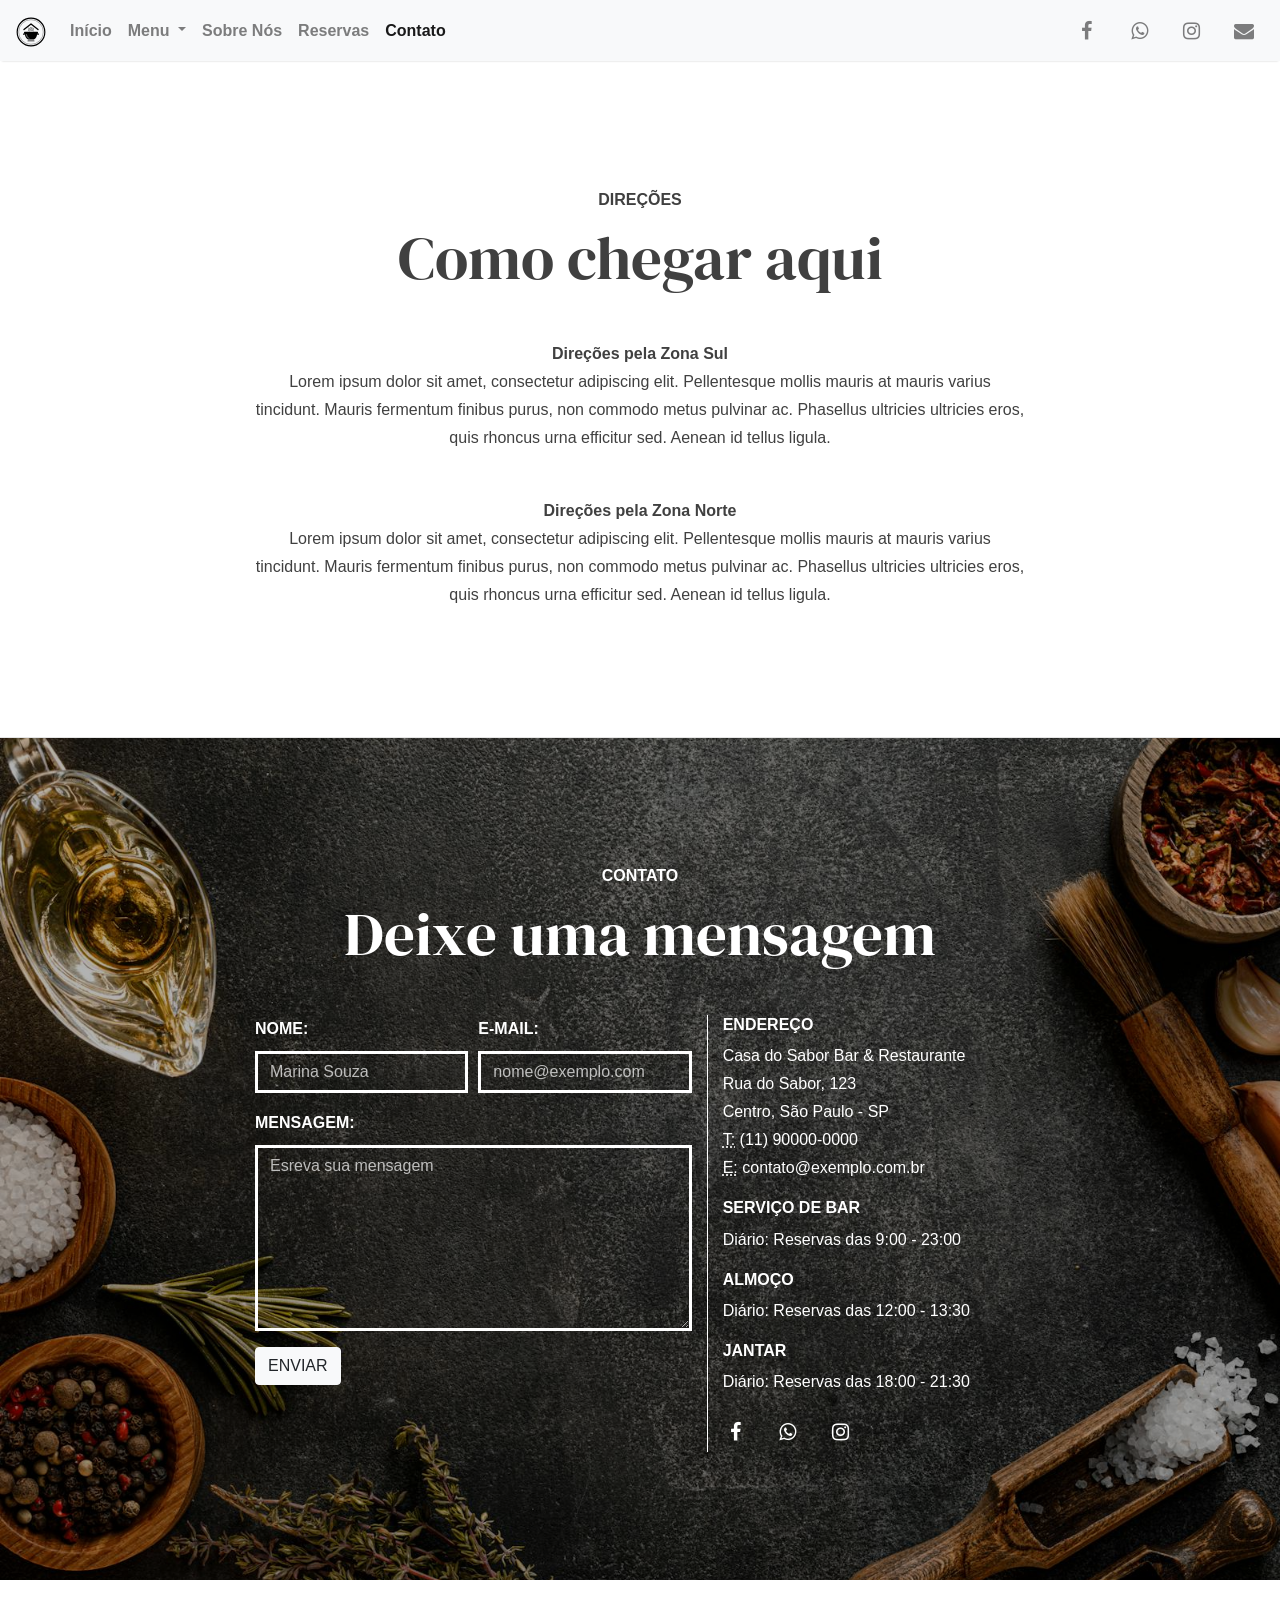
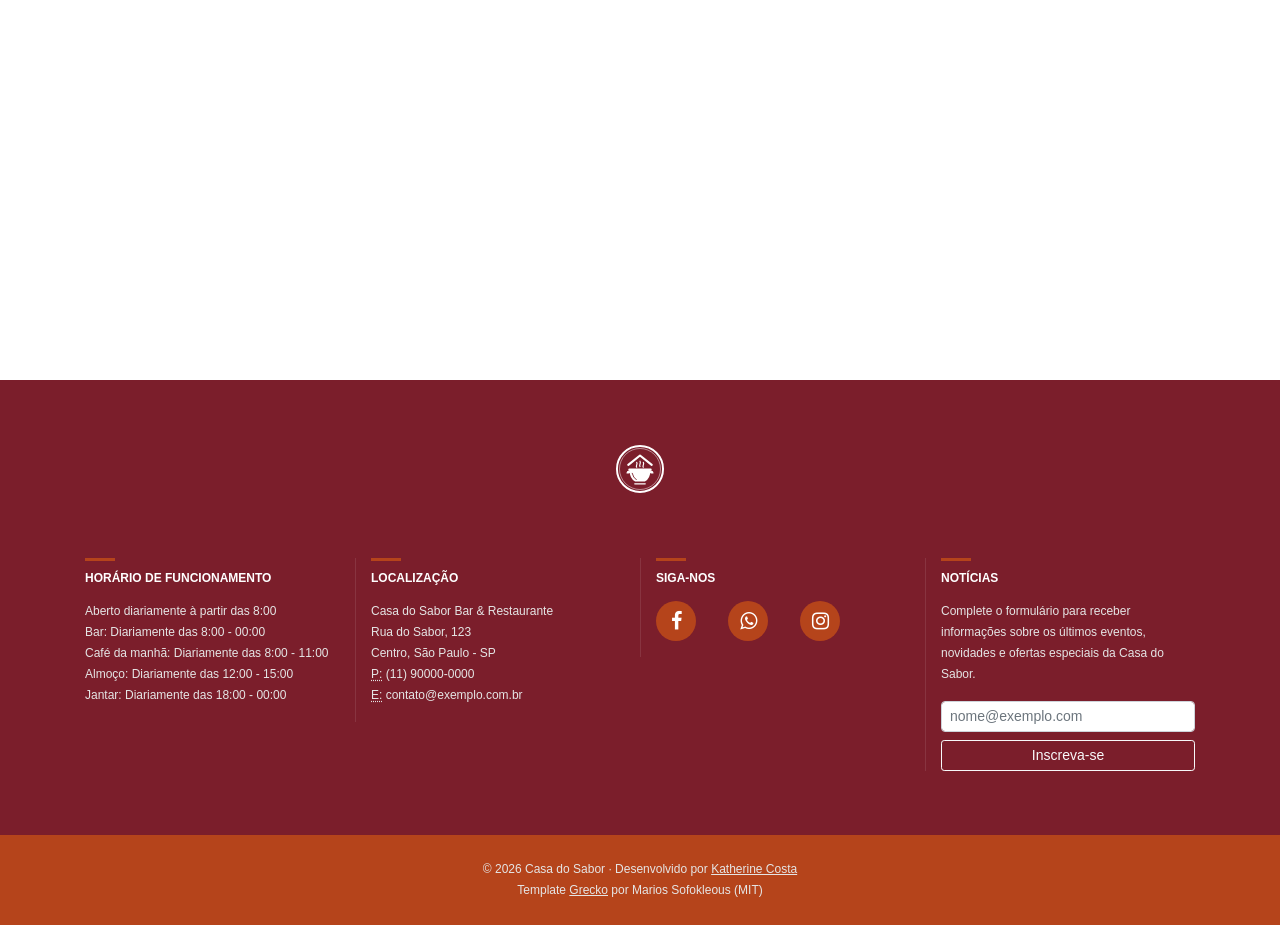
<file: pages/contact.html>
<!doctype html>
<html lang="en">
  <head>
    <!-- Required meta tags -->
    <meta charset="utf-8">
    <meta name="viewport" content="width=device-width, initial-scale=1, shrink-to-fit=no">
    <title>Casa do Sabor Bar &amp; Restaurante </title>
    <!-- Web app manifest -->
    <link rel='manifest' href='../manifest.json'>
    <!-- Favicon -->
    <link rel="icon" type="image/png" sizes="32x32" href="../media/brand/favicon-32x32.png">
    <link rel="icon" type="image/svg+xml" href="../media/brand/favicon.svg">
    <link rel="apple-touch-icon" href="../media/brand/apple-touch-icon.png">
    <!-- Font Awesome -->
    <link rel="stylesheet" href="https://cdnjs.cloudflare.com/ajax/libs/font-awesome/4.7.0/css/font-awesome.min.css">
    <!-- Google Fonts -->
    <link href="https://fonts.googleapis.com/css?family=DM+Serif+Display" rel="stylesheet">
    <!-- Bootstrap -->
    <link rel="stylesheet" href="../css/bootstrap.css">
    <!-- Animate.css -->
    <link rel="stylesheet" href="../css/animate.css">
    <!-- Default stylesheet -->
    <link rel="stylesheet" href="../css/main.css">
  </head>
  <body id="top">
    <header>
      <!-- NAVBAR -->
      <nav class="navbar navbar-expand-lg navbar-light bg-light fixed-top">
        <a class="navbar-brand animated pulse" href="../index.html">
          <img src="../media/brand/logo-dark.svg" width="30" height="30" alt="Logo">
        </a>
        <button class="navbar-toggler" type="button" data-toggle="collapse" data-target="#navbarNav" aria-controls="navbarNav" aria-expanded="false" aria-label="Toggle navigation">
          <span class="navbar-toggler-icon"></span>
        </button>
        <div class="collapse navbar-collapse text-center" id="navbarNav">
          <ul class="navbar-nav">
            <li class="nav-item">
              <a class="nav-link" href="../index.html">Início <span class="sr-only">(current)</span></a>
            </li>
            <li class="nav-item dropdown">
              <a class="nav-link dropdown-toggle" href="food.html" id="navbarDropdown" role="button" data-toggle="dropdown" aria-haspopup="true" aria-expanded="false">
                Menu
              </a>
              <div class="dropdown-menu text-center text-lg-left" aria-labelledby="navbarDropdown">
                <a class="dropdown-item" href="food.html">Comidas</a>
                <a class="dropdown-item" href="desserts.html">Sobremesas</a>
                <a class="dropdown-item" href="drinks.html">Bebidas</a>
              </div>
            </li>
            <li class="nav-item">
              <a class="nav-link" href="about.html">Sobre Nós</a>
            </li>
            <li class="nav-item">
              <a class="nav-link" href="reservations.html">Reservas</a>
            </li>
            <li class="nav-item active">
              <a class="nav-link" href="contact.html">Contato</a>
            </li>
          </ul>
          <div class="ml-auto">
            <a class="nav-social mr-2" href="#"><i class="fa fa-facebook" aria-hidden="true"></i></a>
            <a class="nav-social mr-2" href="#"><i class="fa fa-whatsapp" aria-hidden="true"></i></a>
            <a class="nav-social mr-2" href="#"><i class="fa fa-instagram" aria-hidden="true"></i></a>
            <a class="nav-social" href="mailto:contato@exemplo.com.br"><i class="fa fa-envelope" aria-hidden="true"></i></a>
          </div>
        </div>
      </nav>
    </header>
    <main>
      <!-- DIRECTIONS -->
      <div class="contact-directions container">
        <h1 id="title-1-directions" class="special-title-1">DIREÇÕES</h1>
        <h2 id="title-2-directions" class="special-title-2">Como chegar aqui</h2>
        <dl id="description" class="mb-0">
          <dt>Direções pela Zona Sul</dt>
          <dd class="mb-0">
            Lorem ipsum dolor sit amet, consectetur adipiscing elit. Pellentesque mollis mauris at mauris varius tincidunt. Mauris fermentum finibus purus, non commodo metus pulvinar ac. Phasellus ultricies ultricies eros, quis rhoncus urna efficitur sed. Aenean id tellus ligula.
          </dd>
          <dt>Direções pela Zona Norte</dt>
          <dd class="mb-0">
            Lorem ipsum dolor sit amet, consectetur adipiscing elit. Pellentesque mollis mauris at mauris varius tincidunt. Mauris fermentum finibus purus, non commodo metus pulvinar ac. Phasellus ultricies ultricies eros, quis rhoncus urna efficitur sed. Aenean id tellus ligula.
          </dd>
        </dl>
      </div>
      <hr class="contact-horizontal-rule">
      <!-- CONTACT -->
      <div class="container-fluid contact-information-wrapper dark-overlay">
        <img
          src="../media/backgrounds/spices.jpg"
          alt=""
          class="contact-information-wrapper-bg">
        <div class="contact-information container">
          <h1 class="special-title-1 text-center">CONTATO</h1>
          <h2 class="special-title-2 text-center">Deixe uma mensagem</h2>
          <div class="row">
            <div class="col-md-7 contact-form">
              <form>
                <div class="form-row">
                  <div class="form-group col-md-6">
                    <label for="inputName">NOME:</label>
                    <input type="text" class="form-control" id="inputName" placeholder="Marina Souza">
                  </div>
                  <div class="form-group col-md-6">
                    <label for="inputEmail">E-MAIL:</label>
                    <input type="email" class="form-control" id="inputEmail" placeholder="nome@exemplo.com">
                  </div>
                </div>
                <div class="form-group">
                  <label for="inputTextarea">MENSAGEM:</label>
                  <textarea class="form-control" id="inputTextarea" rows="7" placeholder="Esreva sua mensagem"></textarea>
                </div>
                <button type="submit" class="btn btn-light">ENVIAR</button>
              </form>
            </div>
            <div class="contact-details col-md-5">
              <div class="address">
                <h6>ENDEREÇO</h6>
                <address>
                  Casa do Sabor Bar &amp; Restaurante<br>
                  Rua do Sabor, 123<br>
                  Centro, São Paulo - SP<br>
                  <abbr title="Phone">T:</abbr> (11) 90000-0000<br>
                  <abbr title="Email">E:</abbr> contato@exemplo.com.br
                </address>
              </div>
              <div class="opening-hours">
                <h6>SERVIÇO DE BAR</h6>
                <p>Diário: Reservas das 9:00 - 23:00</p>
                <h6>ALMOÇO</h6>
                <p>Diário: Reservas das 12:00 - 13:30</p>
                <h6>JANTAR</h6>
                <p>Diário: Reservas das 18:00 - 21:30</p>
              </div>
              <div class="connect">
                <a class="contact-social mr-2" href="#" aria-label="facebook"><i class="fa fa-fw fa-facebook" aria-hidden="true"></i></a>
                <a class="contact-social mr-2" href="#" aria-label="whatsapp"><i class="fa fa-fw fa-whatsapp" aria-hidden="true"></i></a>
                <a class="contact-social" href="#" aria-label="instagram"><i class="fa fa-fw fa-instagram" aria-hidden="true"></i></a>
              </div>
            </div>
          </div>
        </div>
      </div>
      
      <!-- GOOGLE MAP -->
      <div id="googleMapContainer" class="homepage-google-map">
        <iframe title="Our location on Google My Maps" class="google-map" src="https://www.google.com/maps/embed?pb=!1m18!1m12!1m3!1d14630.61202062715!2d-46.64863273233676!3d-23.544979639628664!2m3!1f0!2f0!3f0!3m2!1i1024!2i768!4f13.1!3m3!1m2!1s0x94ce5853d96a1441%3A0xebba5cad95ff31bb!2sZona%20Central%20de%20S%C3%A3o%20Paulo%20-%20Rep%C3%BAblica%2C%20S%C3%A3o%20Paulo%20-%20SP%2C%2001037-010!5e0!3m2!1spt-BR!2sbr!4v1790630411864!5m2!1spt-BR!2sbr"></iframe>
      </div>

    </main>
    <footer class="page-footer">
      <div class="container">
        <a class="navbar-brand animated pulse d-block text-center m-0 p-0" href="#">
          <img src="../media/brand/logo-light.svg" width="50" height="50" alt="Logo">
        </a>
        <div class="row">
          <div class="col-md-3">
            <h5 class="page-footer-title">HORÁRIO DE FUNCIONAMENTO</h5>
            <p class="mb-0">Aberto diariamente à partir das 8:00</p> 
            <p class="mb-0">Bar: Diariamente das 8:00 - 00:00</p> 
            <p class="mb-0">Café da manhã: Diariamente das 8:00 - 11:00</p> 
            <p class="mb-0">Almoço: Diariamente das 12:00 - 15:00</p>
            <p>Jantar: Diariamente das 18:00 - 00:00</p>
          </div>
          <div class="col-md-3 h-100 border-left-custom">
            <h5 class="page-footer-title mt-3 mt-md-0">LOCALIZAÇÃO</h5>
            <address>
              Casa do Sabor Bar &amp; Restaurante<br>
              Rua do Sabor, 123<br>
              Centro, São Paulo - SP<br>
              <abbr title="Phone">P:</abbr> (11) 90000-0000<br>
              <abbr title="Email">E:</abbr> contato@exemplo.com.br
            </address>
          </div>
          <div class="col-md-3 h-100 border-left-custom">
            <h5 class="page-footer-title mt-3 mt-md-0">SIGA-NOS</h5>
            <div class="mb-3">
              <a class="footer-social" href="#" aria-label="facebook"><i class="fa fa-facebook" aria-hidden="true"></i></a>
              <a class="footer-social" href="#" aria-label="whatsapp"><i class="fa fa-whatsapp" aria-hidden="true"></i></a>
              <a class="footer-social" href="#" aria-label="instagram"><i class="fa fa-instagram" aria-hidden="true"></i></a>
            </div>
          </div>
          <div class="col-md-3 h-100 border-left-custom">
            <h5 class="page-footer-title mt-3 mt-md-0">NOTÍCIAS</h5>
            <p>
              Complete o formulário para receber informações sobre os últimos eventos,
              novidades e ofertas especiais da Casa do Sabor.
            </p>
            <form id="newsletter-form">
              <label class="sr-only" for="formEmail">E-mail</label>
              <input type="email" class="form-control form-control-sm rounded" id="formEmail" placeholder="nome@exemplo.com">
              <button type="submit" class="btn btn-sm btn-outline-light btn-block mt-2">Inscreva-se</button>
            </form>
          </div>
        </div>
      </div>
      <div class="page-footer-copyright container-fluid text-center">
        &copy; 2026 Casa do Sabor &middot; Desenvolvido por <a href="https://github.com/fsckathy" target="_blank" rel="noopener">Katherine Costa</a><br>
Template <a href="https://github.com/PictureElement/grecko" target="_blank" rel="noopener">Grecko</a> por Marios Sofokleous (MIT)
      </div>
    </footer>
    <a id="back-to-top" class="back-to-top smooth-scroll" href="#top">
      <i class="fa fa-long-arrow-up" aria-hidden="true"></i>
    </a>
    <!-- jQuery -->
    <script
      src="https://code.jquery.com/jquery-3.3.1.min.js"
      integrity="sha256-FgpCb/KJQlLNfOu91ta32o/NMZxltwRo8QtmkMRdAu8="
      crossorigin="anonymous">
    </script>
    <!-- Bootstrap -->
    <script 
      src="https://maxcdn.bootstrapcdn.com/bootstrap/4.0.0/js/bootstrap.min.js" 
      integrity="sha384-JZR6Spejh4U02d8jOt6vLEHfe/JQGiRRSQQxSfFWpi1MquVdAyjUar5+76PVCmYl" 
      crossorigin="anonymous">
    </script>
    <script src="../js/site.js"></script>
    <script src="../js/contact-animations.js"></script>
  </body>
</html>
</file>
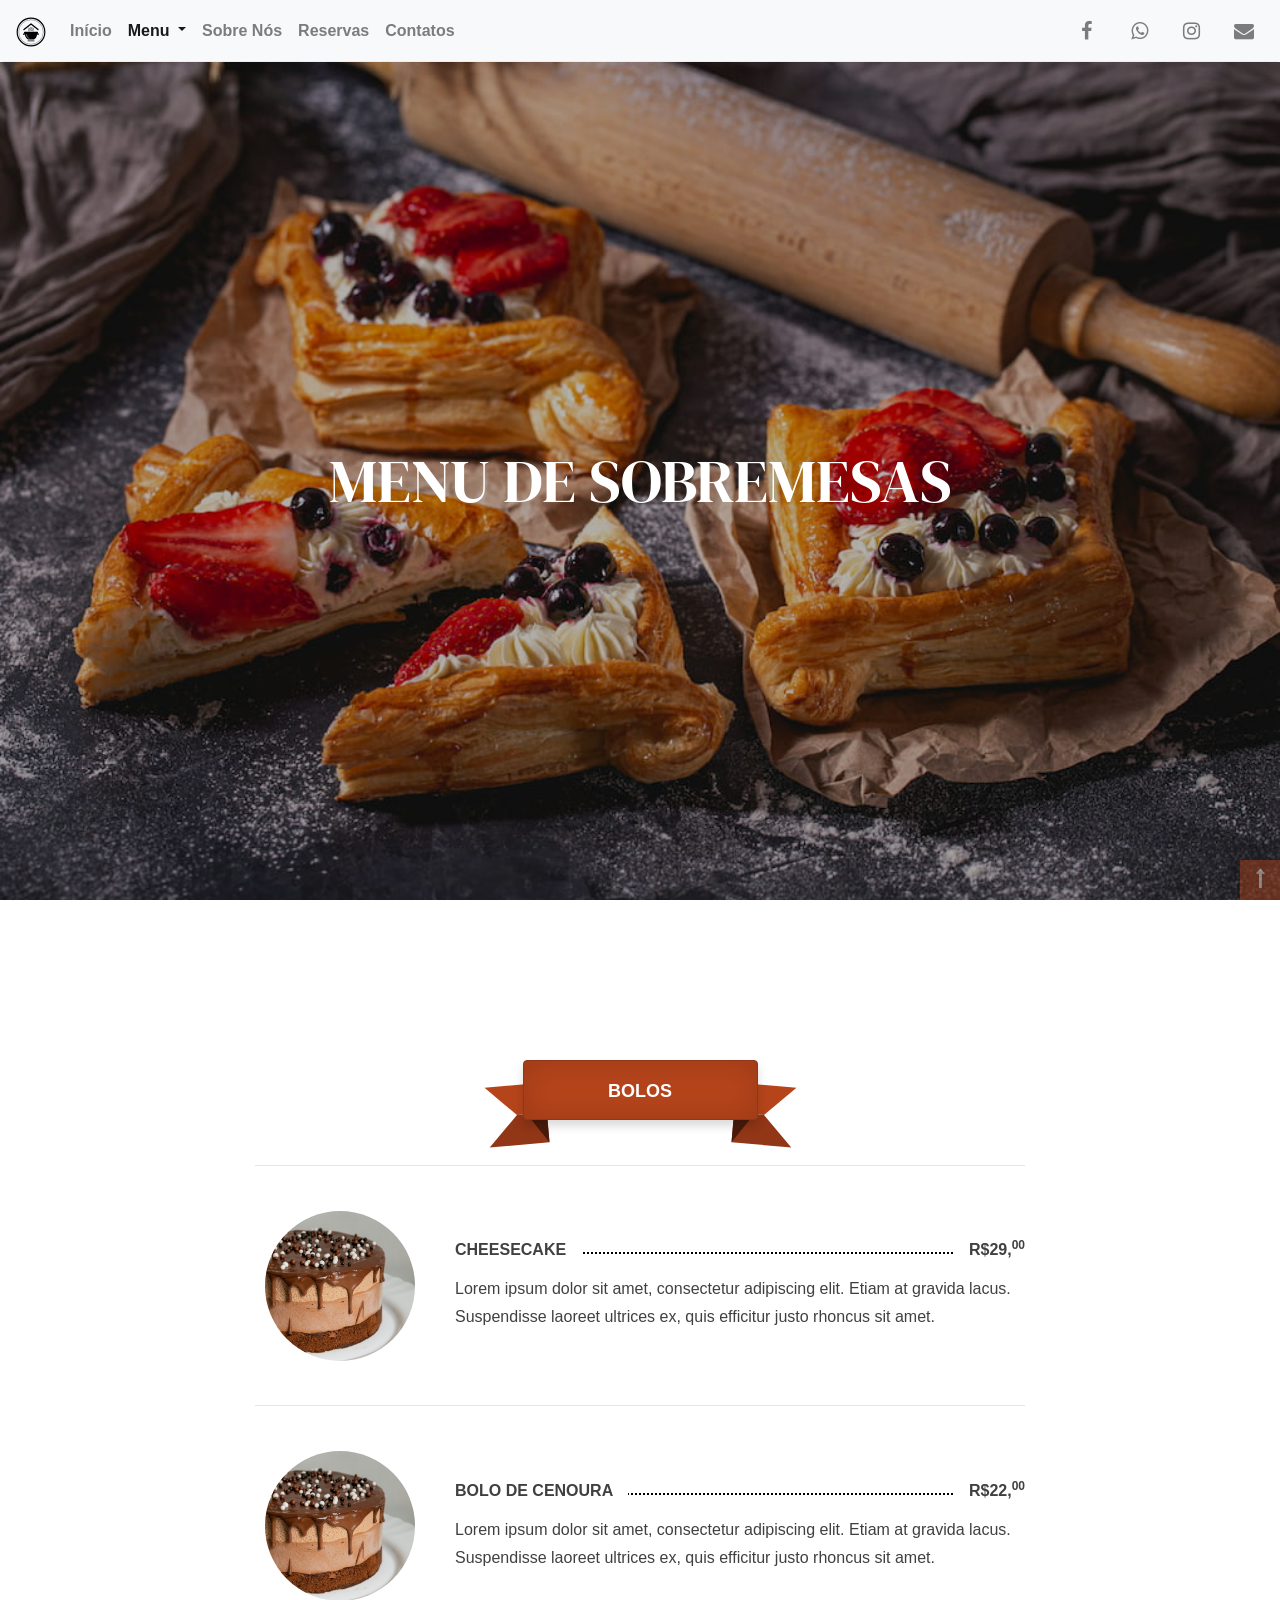
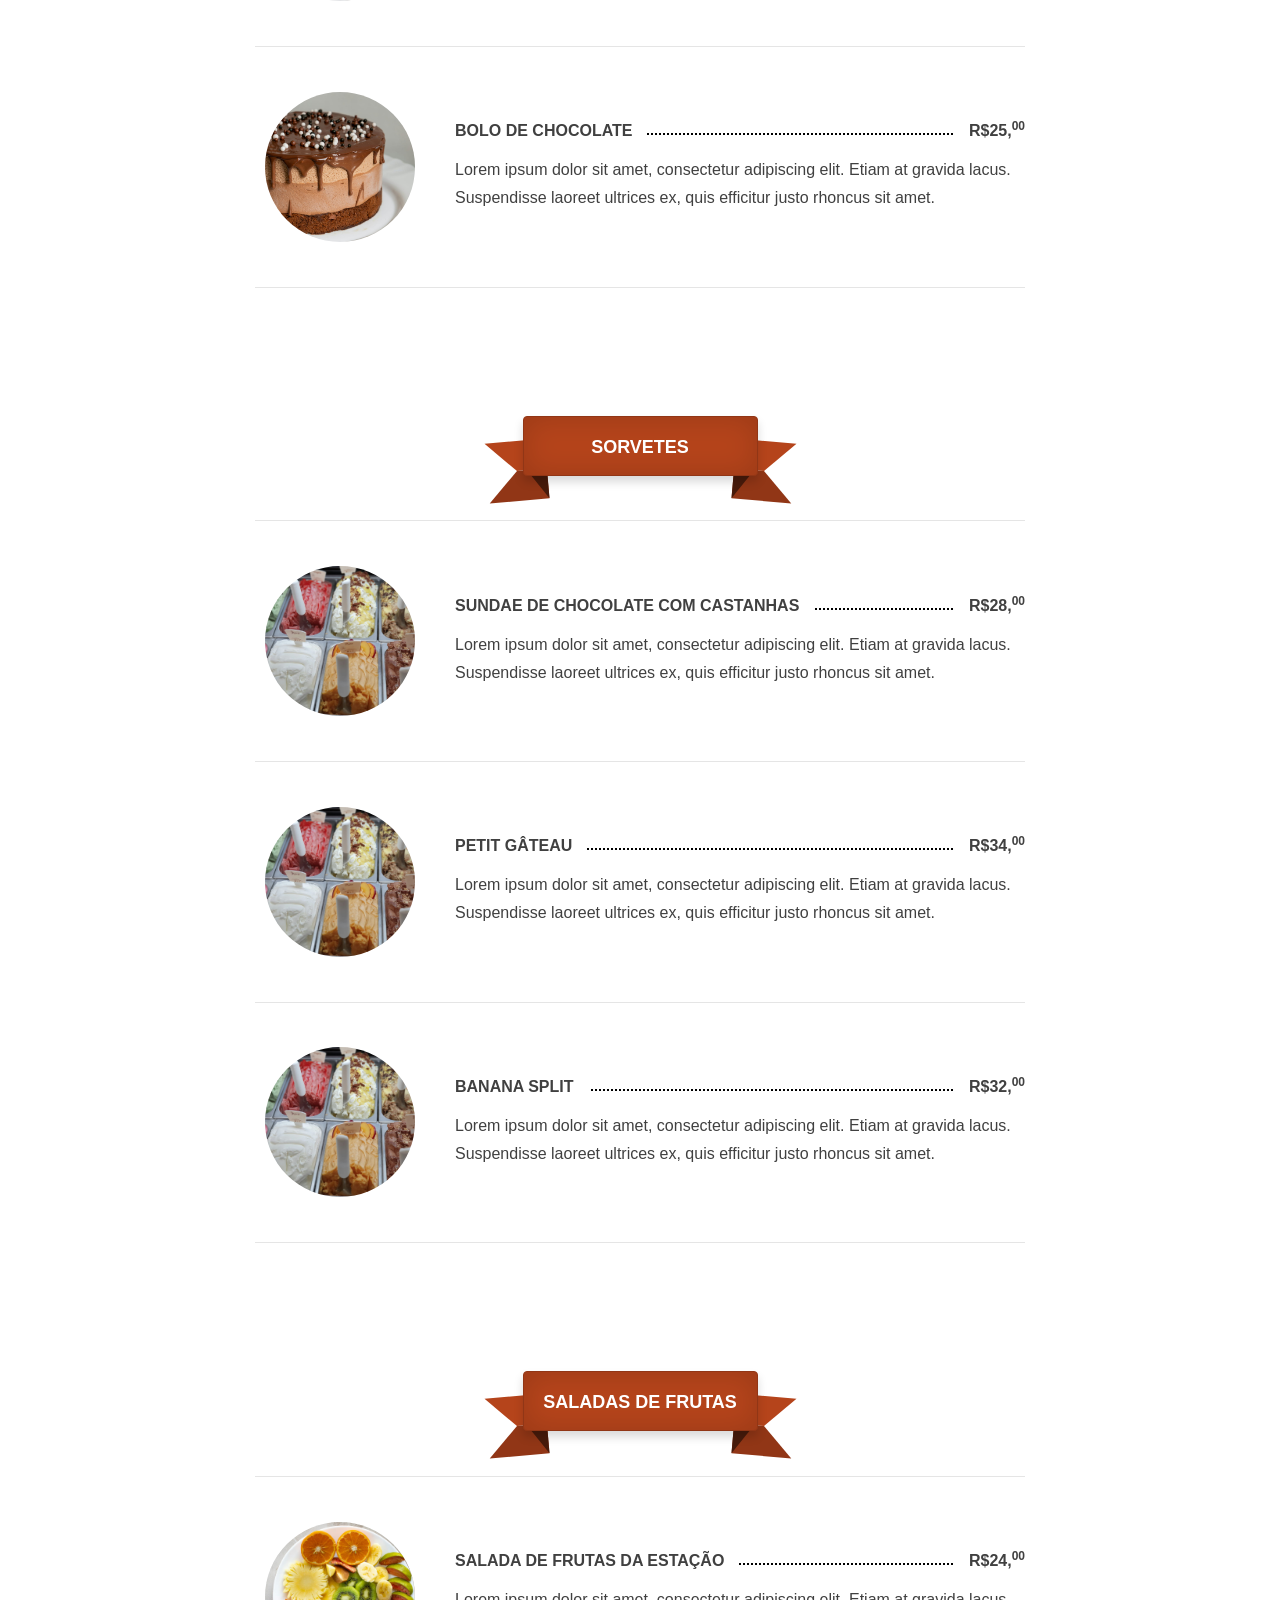
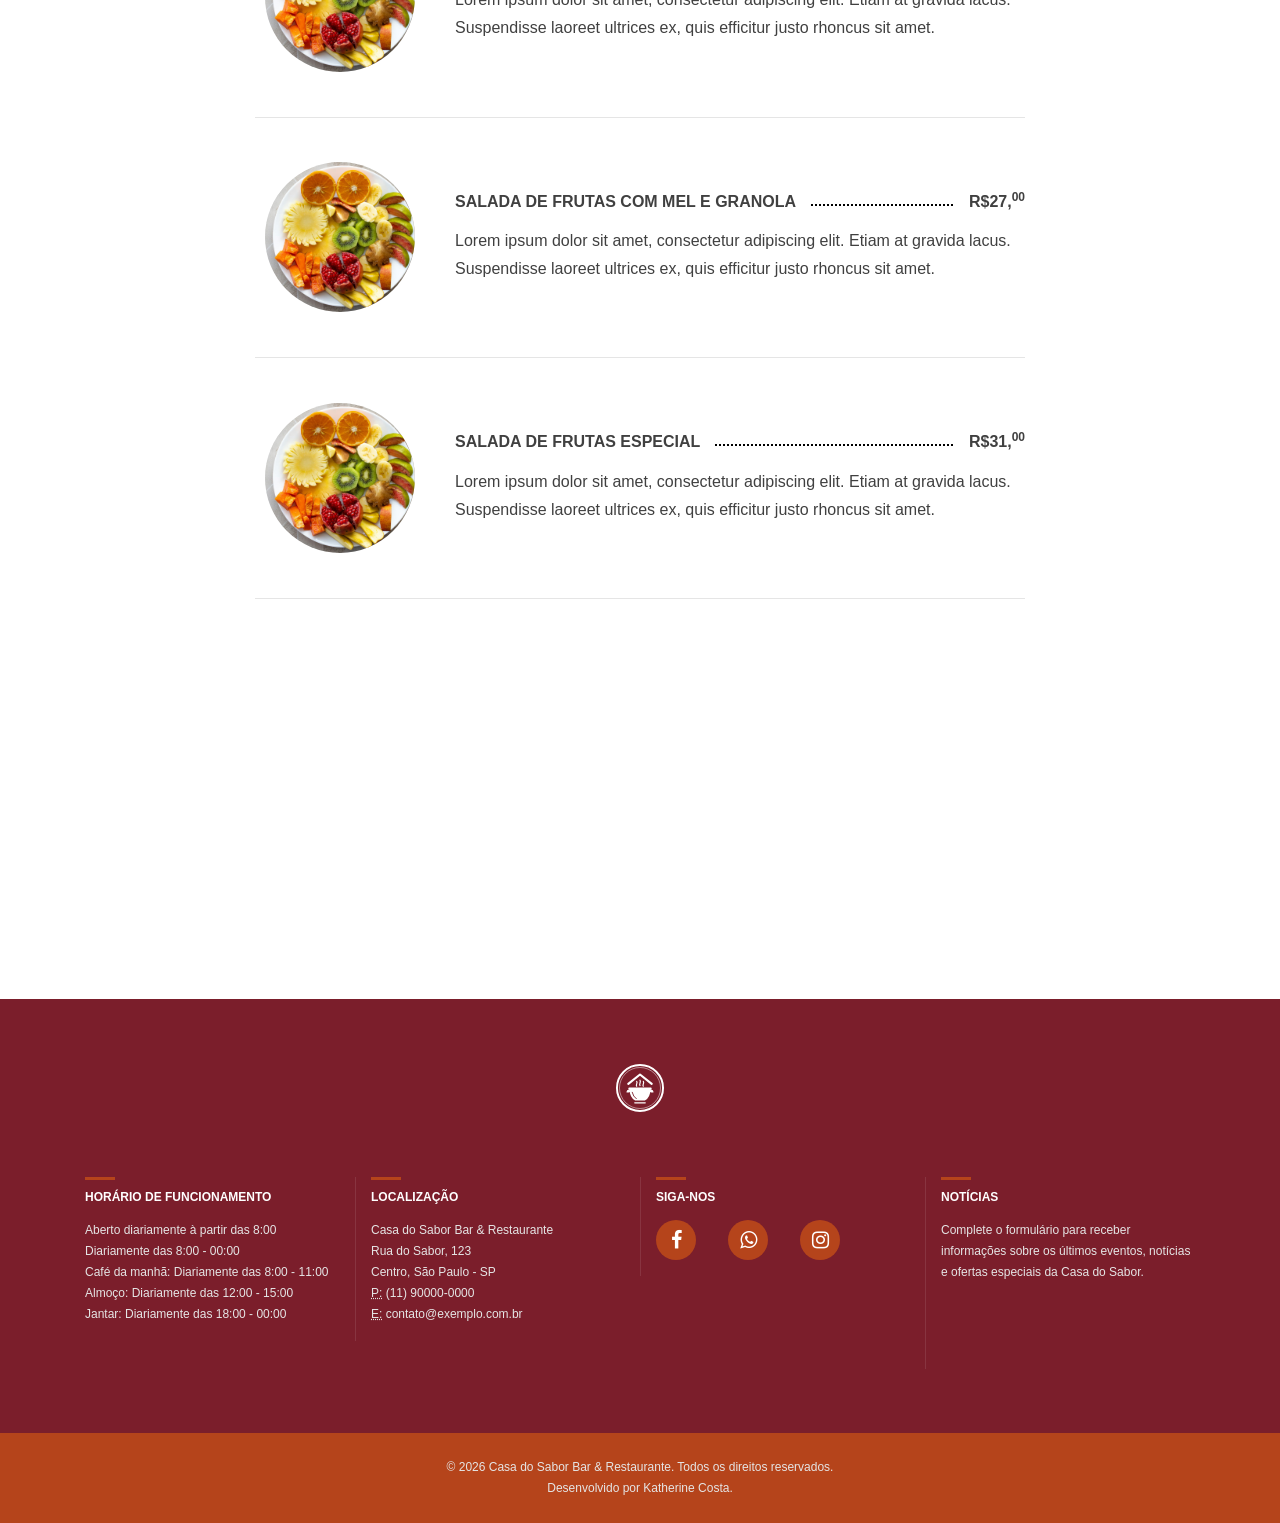
<file: pages/desserts.html>
<!doctype html>
<html lang="en">
  <head>
    <!-- Required meta tags -->
    <meta charset="utf-8">
    <meta name="viewport" content="width=device-width, initial-scale=1, shrink-to-fit=no">
    <title>Casa do Sabor Bar &amp; Restaurante </title>
    <!-- Web app manifest -->
    <link rel='manifest' href='../manifest.json'>
    <!-- Favicon -->
    <link rel="icon" type="image/png" sizes="32x32" href="../media/brand/favicon-32x32.png">
    <link rel="icon" type="image/svg+xml" href="../media/brand/favicon.svg">
    <link rel="apple-touch-icon" href="../media/brand/apple-touch-icon.png">
    <!-- Font Awesome -->
    <link rel="stylesheet" href="https://cdnjs.cloudflare.com/ajax/libs/font-awesome/4.7.0/css/font-awesome.min.css">
    <!-- Google Fonts -->
    <link href="https://fonts.googleapis.com/css?family=DM+Serif+Display" rel="stylesheet">
    <!-- Bootstrap -->
    <link rel="stylesheet" href="../css/bootstrap.css">
    <!-- Animate.css -->
    <link rel="stylesheet" href="../css/animate.css">
    <!-- Default stylesheet -->
    <link rel="stylesheet" href="../css/main.css">
  </head>
  <body id="top">
    <header>
      <!-- NAVBAR -->
      <nav class="navbar navbar-expand-lg navbar-light bg-light fixed-top">
        <a class="navbar-brand animated pulse" href="../index.html">
          <img src="../media/brand/logo-dark.svg" width="30" height="30" alt="Logo">
        </a>
        <button class="navbar-toggler" type="button" data-toggle="collapse" data-target="#navbarNav" aria-controls="navbarNav" aria-expanded="false" aria-label="Toggle navigation">
          <span class="navbar-toggler-icon"></span>
        </button>
        <div class="collapse navbar-collapse text-center" id="navbarNav">
          <ul class="navbar-nav">
            <li class="nav-item">
              <a class="nav-link" href="../index.html">Início <span class="sr-only">(current)</span></a>
            </li>
            <li class="nav-item dropdown active">
              <a class="nav-link dropdown-toggle" href="food.html" id="navbarDropdown" role="button" data-toggle="dropdown" aria-haspopup="true" aria-expanded="false">
                Menu
              </a>
              <div class="dropdown-menu text-center text-lg-left" aria-labelledby="navbarDropdown">
                <a class="dropdown-item" href="food.html">Comidas</a>
                <a class="dropdown-item" href="desserts.html">Sobremesas</a>
                <a class="dropdown-item" href="drinks.html">Bebidas</a>
              </div>
            </li>
            <li class="nav-item">
              <a class="nav-link" href="about.html">Sobre Nós</a>
            </li>
            <li class="nav-item">
              <a class="nav-link" href="reservations.html">Reservas</a>
            </li>
            <li class="nav-item">
              <a class="nav-link" href="contact.html">Contatos</a>
            </li>
          </ul>
          <div class="ml-auto">
            <a class="nav-social mr-2" href="#"><i class="fa fa-facebook" aria-hidden="true"></i></a>
            <a class="nav-social mr-2" href="#"><i class="fa fa-whatsapp" aria-hidden="true"></i></a>
            <a class="nav-social mr-2" href="#"><i class="fa fa-instagram" aria-hidden="true"></i></a>
            <a class="nav-social" href="mailto:contato@exemplo.com.br"><i class="fa fa-envelope" aria-hidden="true"></i></a>
          </div>
        </div>
      </nav>
    </header>
    <main>

      <!-- DESSERTS: JUMBOTRON -->
      <div class="jumbotron desserts-jumbotron dark-overlay text-white">
        <img
          sizes="(max-width: 2560px) 100vw, 2560px"
          src="../media/backgrounds/dessert.jpg"
          alt=""
          class="desserts-jumbotron-bg">
          
        <div class="desserts-jumbotron-caption container">
          <h1 id="title-1" class="special-title-2">MENU DE SOBREMESAS</h1>
        </div>
      </div>

      <!-- DESSERTS: DESCRIPTIONS -->
      <div class="desserts-descriptions container">

        <!-- CAKES -->
        <div id="cakes" class="dessert-category">
          <h2 class="banner">BOLOS</h2>
          <hr class="dessert-horizontal-rule">
          <div class="row align-items-center menu-item">
            <div class="col-md-3 dessert-image">
              <img 
                data-src="../media/menu/desserts/cake.jpg"
                alt="Cake"
                class="rounded-circle lazyload">
            </div>
            <div class="col-md-9">
              <h3 class="dessert-title">
                <span class="dessert-name">CHEESECAKE</span>
                <span class="dessert-price float-right">R$29,<sup>00</sup></span>
              </h3>
              <p class="dessert-ingredients">
                Lorem ipsum dolor sit amet, consectetur adipiscing elit. Etiam 
                at gravida lacus. Suspendisse laoreet ultrices ex, quis 
                efficitur justo rhoncus sit amet.
              </p>
            </div>
          </div>
          <hr class="dessert-horizontal-rule">
          <div class="row align-items-center menu-item">
            <div class="col-md-3 dessert-image">
              <img 
                data-src="../media/menu/desserts/cake.jpg"
                alt="Cake"
                class="rounded-circle lazyload">
            </div>
            <div class="col-md-9">
              <h3 class="dessert-title">
                <span class="dessert-name">BOLO DE CENOURA</span>
                <span class="dessert-price float-right">R$22,<sup>00</sup></span>
              </h3>
              <p class="dessert-ingredients">
                Lorem ipsum dolor sit amet, consectetur adipiscing elit. Etiam 
                at gravida lacus. Suspendisse laoreet ultrices ex, quis 
                efficitur justo rhoncus sit amet.
              </p>
            </div>
          </div>
          <hr class="dessert-horizontal-rule">
          <div class="row align-items-center menu-item">
            <div class="col-md-3 dessert-image">
              <img 
                data-src="../media/menu/desserts/cake.jpg"
                alt="Cake"
                class="rounded-circle lazyload">
            </div>
            <div class="col-md-9">
              <h3 class="dessert-title">
                <span class="dessert-name">BOLO DE CHOCOLATE</span>
                <span class="dessert-price float-right">R$25,<sup>00</sup></span>
              </h3>
              <p class="dessert-ingredients">
                Lorem ipsum dolor sit amet, consectetur adipiscing elit. Etiam 
                at gravida lacus. Suspendisse laoreet ultrices ex, quis 
                efficitur justo rhoncus sit amet.
              </p>
            </div>
          </div>
          <hr class="dessert-horizontal-rule">
        </div>

        <!-- FROZEN DESSERTS -->
        <div id="frozen-desserts" class="dessert-category">
          <h2 class="banner">SORVETES</h2>
          <hr class="dessert-horizontal-rule">
          <div class="row align-items-center menu-item">
            <div class="col-md-3 dessert-image">
              <img 
                data-src="../media/menu/desserts/ice-cream.jpg"
                alt="Frozen dessert"
                class="rounded-circle lazyload">
            </div>
            <div class="col-md-9">
              <h3 class="dessert-title">
                <span class="dessert-name">SUNDAE DE CHOCOLATE COM CASTANHAS</span>
                <span class="dessert-price float-right">R$28,<sup>00</sup></span>
              </h3>
              <p class="dessert-ingredients">
                Lorem ipsum dolor sit amet, consectetur adipiscing elit. Etiam 
                at gravida lacus. Suspendisse laoreet ultrices ex, quis 
                efficitur justo rhoncus sit amet.
              </p>
            </div>
          </div>
          <hr class="dessert-horizontal-rule">
          <div class="row align-items-center menu-item">
            <div class="col-md-3 dessert-image">
              <img 
                data-src="../media/menu/desserts/ice-cream.jpg"
                alt="Frozen dessert"
                class="rounded-circle lazyload">
            </div>
            <div class="col-md-9">
              <h3 class="dessert-title">
                <span class="dessert-name">PETIT GÂTEAU</span>
                <span class="dessert-price float-right">R$34,<sup>00</sup></span>
              </h3>
              <p class="dessert-ingredients">
                Lorem ipsum dolor sit amet, consectetur adipiscing elit. Etiam 
                at gravida lacus. Suspendisse laoreet ultrices ex, quis 
                efficitur justo rhoncus sit amet.
              </p>
            </div>
          </div>
          <hr class="dessert-horizontal-rule">
          <div class="row align-items-center menu-item">
            <div class="col-md-3 dessert-image">
              <img 
                data-src="../media/menu/desserts/ice-cream.jpg"
                alt="Frozen dessert"
                class="rounded-circle lazyload">
            </div>
            <div class="col-md-9">
              <h3 class="dessert-title">
                <span class="dessert-name">BANANA SPLIT</span>
                <span class="dessert-price float-right">R$32,<sup>00</sup></span>
              </h3>
              <p class="dessert-ingredients">
                Lorem ipsum dolor sit amet, consectetur adipiscing elit. Etiam 
                at gravida lacus. Suspendisse laoreet ultrices ex, quis 
                efficitur justo rhoncus sit amet.
              </p>
            </div>
          </div>
          <hr class="dessert-horizontal-rule">
        </div>

        <!-- FRUIT SALADS -->
        <div id="fruit-salads" class="dessert-category">
          <h2 class="banner">SALADAS DE FRUTAS</h2>
          <hr class="dessert-horizontal-rule">
          <div class="row align-items-center menu-item">
            <div class="col-md-3 dessert-image">
              <img 
                data-src="../media/menu/desserts/fruit-salad.jpg"
                alt="Fruit salad"
                class="rounded-circle lazyload">
            </div>
            <div class="col-md-9">
              <h3 class="dessert-title">
                <span class="dessert-name">SALADA DE FRUTAS DA ESTAÇÃO</span>
                <span class="dessert-price float-right">R$24,<sup>00</sup></span>
              </h3>
              <p class="dessert-ingredients">
                Lorem ipsum dolor sit amet, consectetur adipiscing elit. Etiam 
                at gravida lacus. Suspendisse laoreet ultrices ex, quis 
                efficitur justo rhoncus sit amet.
              </p>
            </div>
          </div>
          <hr class="dessert-horizontal-rule">
          <div class="row align-items-center menu-item">
            <div class="col-md-3 dessert-image">
              <img 
                data-src="../media/menu/desserts/fruit-salad.jpg"
                alt="Fruit salad"
                class="rounded-circle lazyload">
            </div>
            <div class="col-md-9">
              <h3 class="dessert-title">
                <span class="dessert-name">SALADA DE FRUTAS COM MEL E GRANOLA</span>
                <span class="dessert-price float-right">R$27,<sup>00</sup></span>
              </h3>
              <p class="dessert-ingredients">
                Lorem ipsum dolor sit amet, consectetur adipiscing elit. Etiam 
                at gravida lacus. Suspendisse laoreet ultrices ex, quis 
                efficitur justo rhoncus sit amet.
              </p>
            </div>
          </div>
          <hr class="dessert-horizontal-rule">
          <div class="row align-items-center menu-item">
            <div class="col-md-3 dessert-image">
              <img 
                data-src="../media/menu/desserts/fruit-salad.jpg"
                alt="Fruit salad"
                class="rounded-circle lazyload">
            </div>
            <div class="col-md-9">
              <h3 class="dessert-title">
                <span class="dessert-name">SALADA DE FRUTAS ESPECIAL</span>
                <span class="dessert-price float-right">R$31,<sup>00</sup></span>
              </h3>
              <p class="dessert-ingredients">
                Lorem ipsum dolor sit amet, consectetur adipiscing elit. Etiam 
                at gravida lacus. Suspendisse laoreet ultrices ex, quis 
                efficitur justo rhoncus sit amet.
              </p>
            </div>
          </div>
          <hr class="dessert-horizontal-rule">
        </div>

      </div>

      <!-- GOOGLE MAP -->
      <div id="googleMapContainer" class="homepage-google-map">
        <iframe title="Our location on Google My Maps" class="google-map" src="https://www.google.com/maps/embed?pb=!1m18!1m12!1m3!1d14630.61202062715!2d-46.64863273233676!3d-23.544979639628664!2m3!1f0!2f0!3f0!3m2!1i1024!2i768!4f13.1!3m3!1m2!1s0x94ce5853d96a1441%3A0xebba5cad95ff31bb!2sZona%20Central%20de%20S%C3%A3o%20Paulo%20-%20Rep%C3%BAblica%2C%20S%C3%A3o%20Paulo%20-%20SP%2C%2001037-010!5e0!3m2!1spt-BR!2sbr!4v1790630411864!5m2!1spt-BR!2sbr"></iframe>
      </div>
      
    </main>
    <footer class="page-footer">
      <div class="container">
        <a class="navbar-brand animated pulse d-block text-center m-0 p-0" href="#">
          <img src="../media/brand/logo-light.svg" width="50" height="50" alt="Logo">
        </a>
        <div class="row">
          <div class="col-md-3">
            <h5 class="page-footer-title">HORÁRIO DE FUNCIONAMENTO</h5>
            <p class="mb-0">Aberto diariamente à partir das 8:00</p> 
            <p class="mb-0">Diariamente das 8:00 - 00:00</p> 
            <p class="mb-0">Café da manhã: Diariamente das 8:00 - 11:00</p> 
            <p class="mb-0">Almoço: Diariamente das 12:00 - 15:00</p>
            <p>Jantar: Diariamente das 18:00 - 00:00</p>
          </div>
          <div class="col-md-3 h-100 border-left-custom">
            <h5 class="page-footer-title mt-3 mt-md-0">LOCALIZAÇÃO</h5>
            <address>
              Casa do Sabor Bar &amp; Restaurante<br>
              Rua do Sabor, 123<br>
              Centro, São Paulo - SP<br>
              <abbr title="Phone">P:</abbr> (11) 90000-0000<br>
              <abbr title="Email">E:</abbr> contato@exemplo.com.br
            </address>
          </div>
          <div class="col-md-3 h-100 border-left-custom">
            <h5 class="page-footer-title mt-3 mt-md-0">SIGA-NOS</h5>
            <div class="mb-3">
              <a class="footer-social" href="#" aria-label="facebook"><i class="fa fa-facebook" aria-hidden="true"></i></a>
              <a class="footer-social" href="#" aria-label="whatsapp"><i class="fa fa-whatsapp" aria-hidden="true"></i></a>
              <a class="footer-social" href="#" aria-label="instagram"><i class="fa fa-instagram" aria-hidden="true"></i></a>
            </div>
          </div>
          <div class="col-md-3 h-100 border-left-custom">
            <h5 class="page-footer-title mt-3 mt-md-0">NOTÍCIAS</h5>
            <p>
              Complete o formulário para receber informações sobre os últimos eventos,
              notícias e ofertas especiais da Casa do Sabor.
            </p>
            <form id="newsletter-form">
              <label class="sr-only" for="formEmail">E-mail</label>
              <input type="email" class="form-control form-control-sm rounded" id="formEmail" placeholder="nome@exemplo.com">
              <button type="submit" class="btn btn-sm btn-outline-light btn-block mt-2">Inscreva-se</button>
            </form>
          </div>
        </div>
      </div>
      <div class="page-footer-copyright container-fluid text-center">
        © 2026 Casa do Sabor Bar &amp; Restaurante. Todos os direitos reservados.<br>
        Desenvolvido por Katherine Costa.
      </div>
    </footer>
    <a id="back-to-top" class="back-to-top smooth-scroll" href="#top">
      <i class="fa fa-long-arrow-up" aria-hidden="true"></i>
    </a>
    <!-- lazySizes -->
    <script src="../js/lazysizes.min.js" async=""></script>
    <!-- jQuery -->
    <script
      src="https://code.jquery.com/jquery-3.3.1.min.js"
      integrity="sha256-FgpCb/KJQlLNfOu91ta32o/NMZxltwRo8QtmkMRdAu8="
      crossorigin="anonymous">
    </script>
    <!-- Bootstrap -->
    <script 
      src="https://maxcdn.bootstrapcdn.com/bootstrap/4.0.0/js/bootstrap.min.js" 
      integrity="sha384-JZR6Spejh4U02d8jOt6vLEHfe/JQGiRRSQQxSfFWpi1MquVdAyjUar5+76PVCmYl" 
      crossorigin="anonymous">
    </script>
    <script src="../js/site.js"></script>
    <script src="../js/menu-animations.js"></script>
  </body>
</html>
</file>
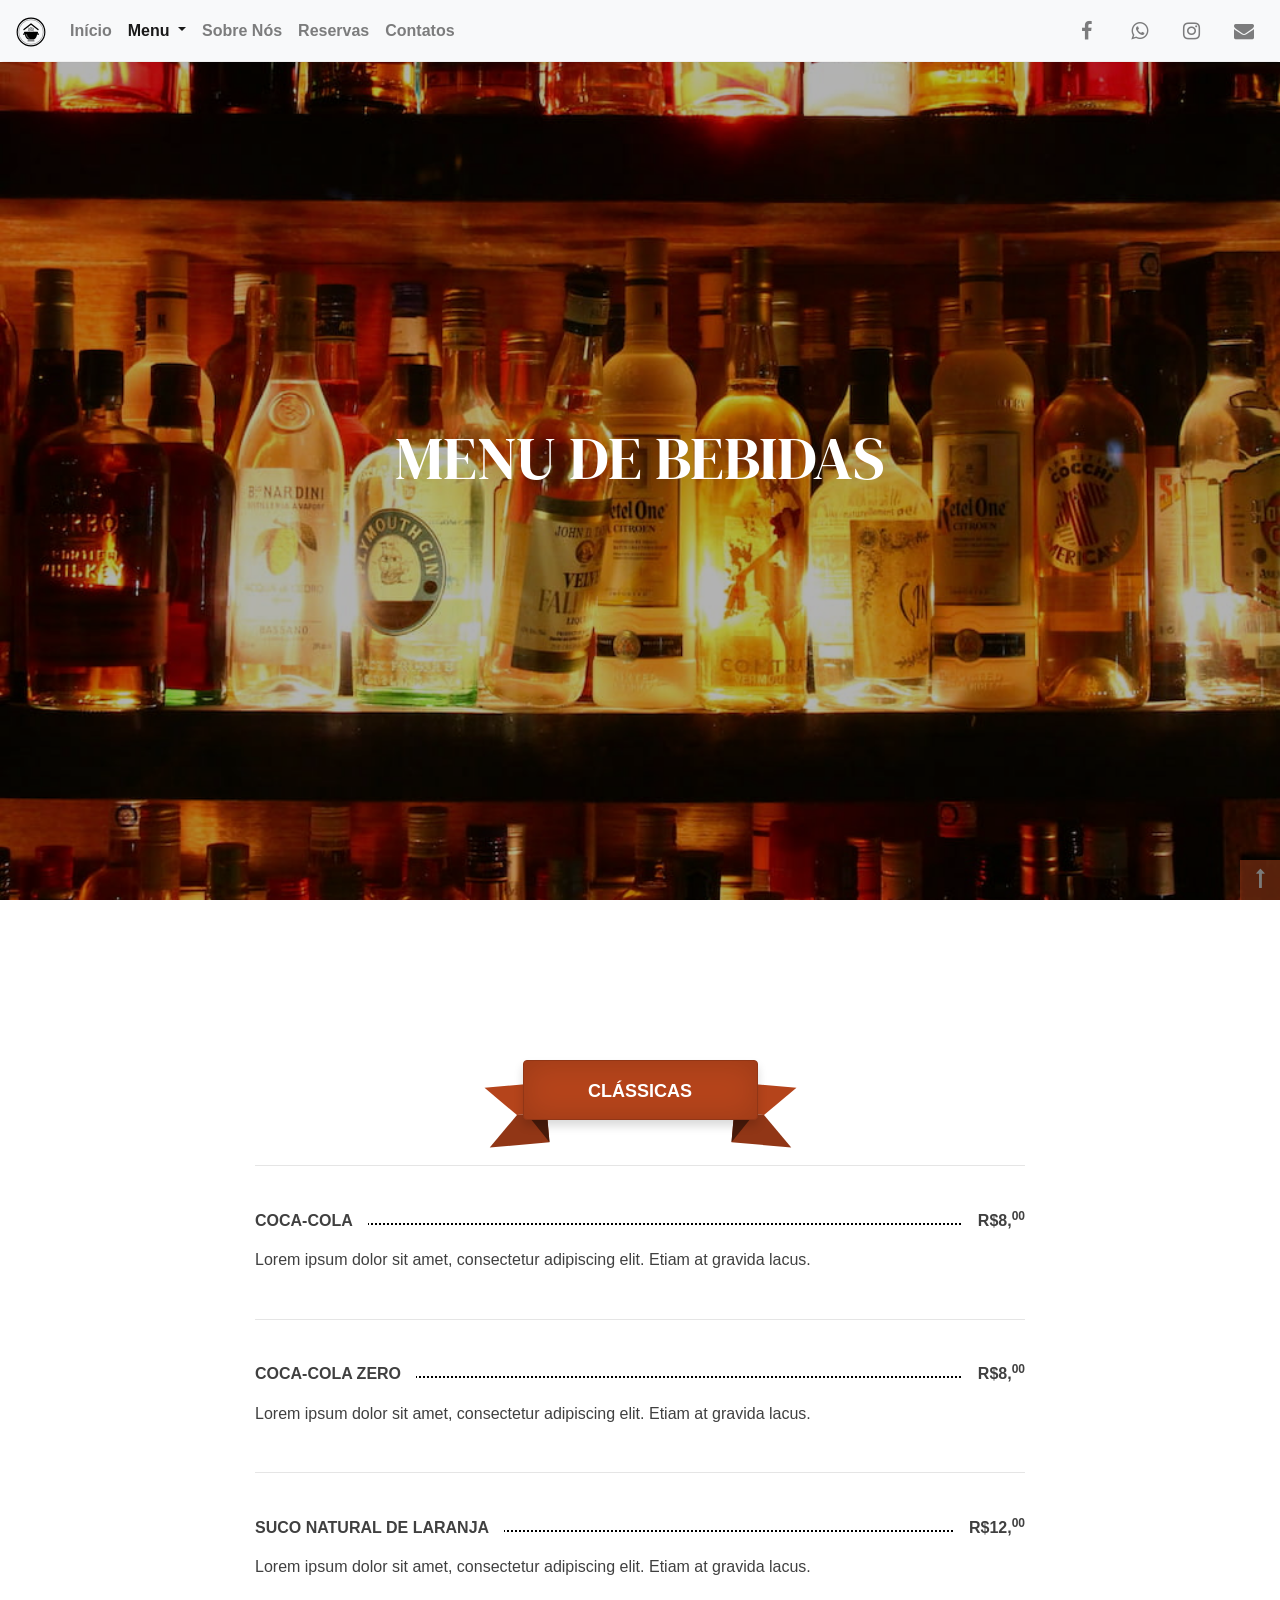
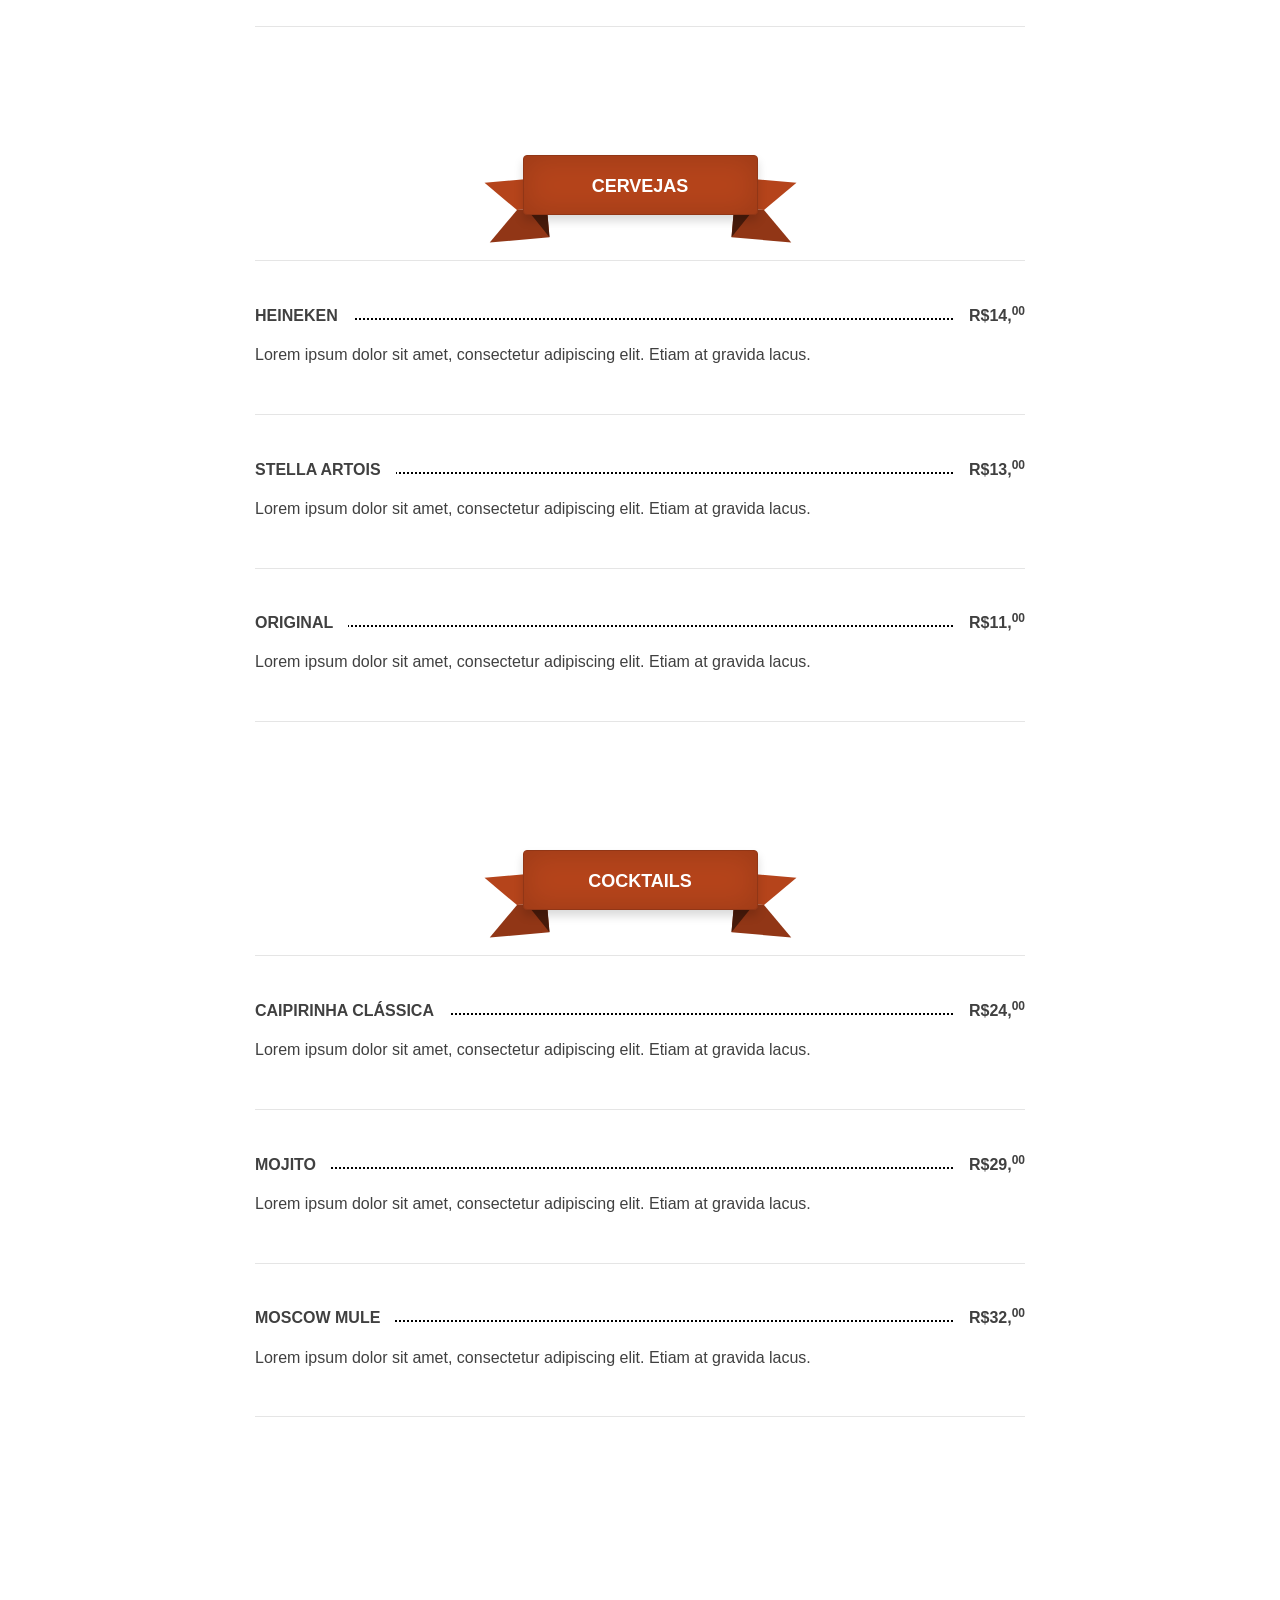
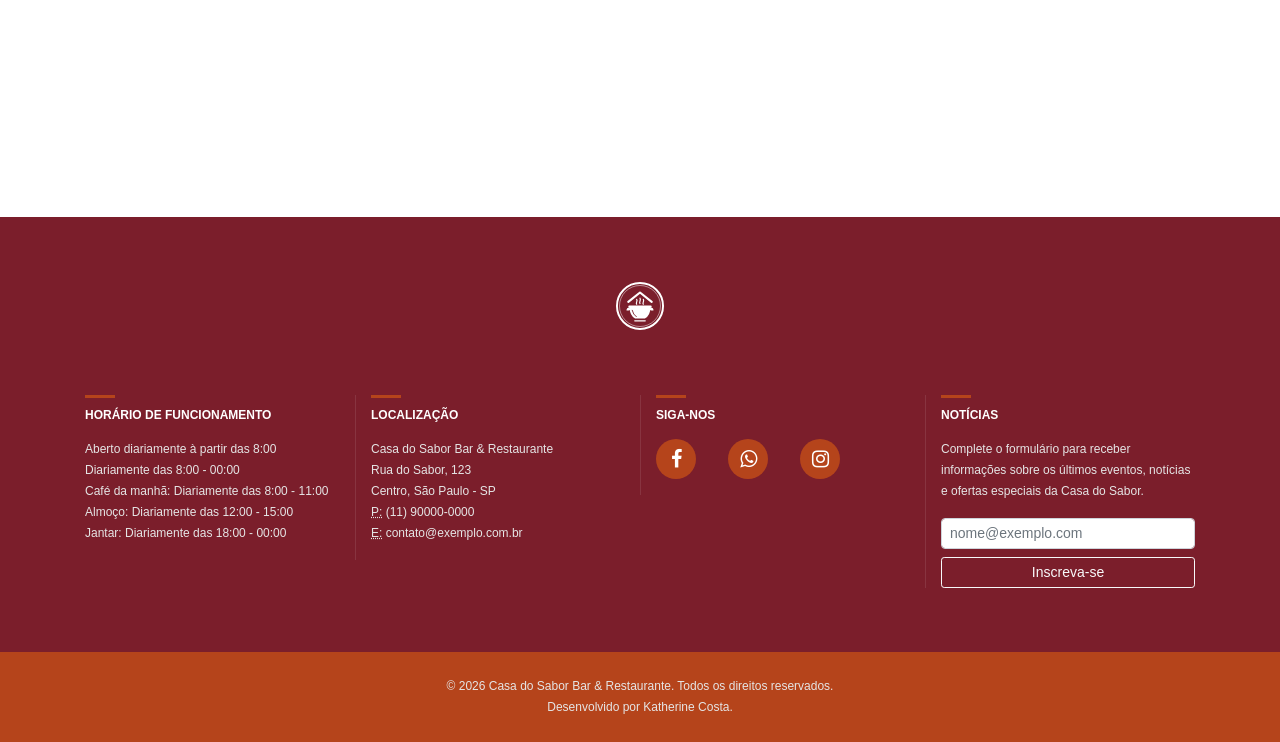
<file: pages/drinks.html>
<!doctype html>
<html lang="en">
  <head>
    <!-- Required meta tags -->
    <meta charset="utf-8">
    <meta name="viewport" content="width=device-width, initial-scale=1, shrink-to-fit=no">
    <title>Casa do Sabor Bar &amp; Restaurante </title>
    <!-- Web app manifest -->
    <link rel='manifest' href='../manifest.json'>
    <!-- Favicon -->
    <link rel="icon" type="image/png" sizes="32x32" href="../media/brand/favicon-32x32.png">
    <link rel="icon" type="image/svg+xml" href="../media/brand/favicon.svg">
    <link rel="apple-touch-icon" href="../media/brand/apple-touch-icon.png">
    <!-- Font Awesome -->
    <link rel="stylesheet" href="https://cdnjs.cloudflare.com/ajax/libs/font-awesome/4.7.0/css/font-awesome.min.css">
    <!-- Google Fonts -->
    <link href="https://fonts.googleapis.com/css?family=DM+Serif+Display" rel="stylesheet">
    <!-- Bootstrap -->
    <link rel="stylesheet" href="../css/bootstrap.css">
    <!-- Animate.css -->
    <link rel="stylesheet" href="../css/animate.css">
    <!-- Default stylesheet -->
    <link rel="stylesheet" href="../css/main.css">
  </head>
  <body id="top">
    <header>
      <!-- NAVBAR -->
      <nav class="navbar navbar-expand-lg navbar-light bg-light fixed-top">
        <a class="navbar-brand animated pulse" href="../index.html">
          <img src="../media/brand/logo-dark.svg" width="30" height="30" alt="Logo">
        </a>
        <button class="navbar-toggler" type="button" data-toggle="collapse" data-target="#navbarNav" aria-controls="navbarNav" aria-expanded="false" aria-label="Toggle navigation">
          <span class="navbar-toggler-icon"></span>
        </button>
        <div class="collapse navbar-collapse text-center" id="navbarNav">
          <ul class="navbar-nav">
            <li class="nav-item">
              <a class="nav-link" href="../index.html">Início <span class="sr-only">(current)</span></a>
            </li>
            <li class="nav-item dropdown active">
              <a class="nav-link dropdown-toggle" href="food.html" id="navbarDropdown" role="button" data-toggle="dropdown" aria-haspopup="true" aria-expanded="false">
                Menu
              </a>
              <div class="dropdown-menu text-center text-lg-left" aria-labelledby="navbarDropdown">
                <a class="dropdown-item" href="food.html">Comidas</a>
                <a class="dropdown-item" href="desserts.html">Sobremesas</a>
                <a class="dropdown-item" href="drinks.html">Bebidas</a>
              </div>
            </li>
            <li class="nav-item">
              <a class="nav-link" href="about.html">Sobre Nós</a>
            </li>
            <li class="nav-item">
              <a class="nav-link" href="reservations.html">Reservas</a>
            </li>
            <li class="nav-item">
              <a class="nav-link" href="contact.html">Contatos</a>
            </li>
          </ul>
          <div class="ml-auto">
            <a class="nav-social mr-2" href="#"><i class="fa fa-facebook" aria-hidden="true"></i></a>
            <a class="nav-social mr-2" href="#"><i class="fa fa-whatsapp" aria-hidden="true"></i></a>
            <a class="nav-social mr-2" href="#"><i class="fa fa-instagram" aria-hidden="true"></i></a>
            <a class="nav-social" href="mailto:contato@exemplo.com.br"><i class="fa fa-envelope" aria-hidden="true"></i></a>
          </div>
        </div>
      </nav>
    </header>
    <main>

      <!-- DRINKS: JUMBOTRON -->
      <div class="jumbotron drinks-jumbotron dark-overlay text-white">
        <img
          sizes="(max-width: 2560px) 100vw, 2560px"
          src="../media/backgrounds/drinks.jpg"
          alt=""
          class="drinks-jumbotron-bg">
        <div class="drinks-jumbotron-caption container">
          <h1 id="title-1" class="special-title-2">MENU DE BEBIDAS</h1>
        </div>
      </div>

      <!-- DRINK: DESCRIPTIONS -->
      <div class="drinks-descriptions container">
        
        <!-- APERITIFS -->
        <div id="aperitifs" class="drink-category">
          <h2 class="banner">CLÁSSICAS</h2>
          <hr class="drink-horizontal-rule">
          <div class="menu-item">
            <h3 class="drink-title">
              <span class="drink-name">COCA-COLA</span>
              <span class="drink-price float-right">R$8,<sup>00</sup></span>
            </h3>
            <p class="drink-ingredients">
              Lorem ipsum dolor sit amet, consectetur adipiscing elit. Etiam 
              at gravida lacus.
            </p>
          </div>
          <hr class="drink-horizontal-rule">
          <div class="menu-item">
            <h3 class="drink-title">
              <span class="drink-name">COCA-COLA ZERO</span>
              <span class="drink-price float-right">R$8,<sup>00</sup></span>
            </h3>
            <p class="drink-ingredients">
              Lorem ipsum dolor sit amet, consectetur adipiscing elit. Etiam 
              at gravida lacus.
            </p>
          </div>
          <hr class="drink-horizontal-rule">
          <div class="menu-item">
            <h3 class="drink-title">
              <span class="drink-name">SUCO NATURAL DE LARANJA</span>
              <span class="drink-price float-right">R$12,<sup>00</sup></span>
            </h3>
            <p class="drink-ingredients">
              Lorem ipsum dolor sit amet, consectetur adipiscing elit. Etiam 
              at gravida lacus.
            </p>
          </div>
          <hr class="drink-horizontal-rule">
        </div>

        <!-- BEERS -->
        <div id="beers" class="drink-category">
          <h2 class="banner">CERVEJAS</h2>
          <hr class="drink-horizontal-rule">
          <div class="menu-item">
            <h3 class="drink-title">
              <span class="drink-name">HEINEKEN</span>
              <span class="drink-price float-right">R$14,<sup>00</sup></span>
            </h3>
            <p class="drink-ingredients">
              Lorem ipsum dolor sit amet, consectetur adipiscing elit. Etiam 
              at gravida lacus.
            </p>
          </div>
          <hr class="drink-horizontal-rule">
          <div class="menu-item">
            <h3 class="drink-title">
              <span class="drink-name">STELLA ARTOIS</span>
              <span class="drink-price float-right">R$13,<sup>00</sup></span>
            </h3>
            <p class="drink-ingredients">
              Lorem ipsum dolor sit amet, consectetur adipiscing elit. Etiam 
              at gravida lacus.
            </p>
          </div>
          <hr class="drink-horizontal-rule">
          <div class="menu-item">
            <h3 class="drink-title">
              <span class="drink-name">ORIGINAL</span>
              <span class="drink-price float-right">R$11,<sup>00</sup></span>
            </h3>
            <p class="drink-ingredients">
              Lorem ipsum dolor sit amet, consectetur adipiscing elit. Etiam 
              at gravida lacus.
            </p>
          </div>
          <hr class="drink-horizontal-rule">
        </div>

        <!-- COCKTAILS -->
        <div id="cocktails" class="drink-category">
          <h2 class="banner">COCKTAILS</h2>
          <hr class="drink-horizontal-rule">
          <div class="menu-item">
            <h3 class="drink-title">
              <span class="drink-name">CAIPIRINHA CLÁSSICA</span>
              <span class="drink-price float-right">R$24,<sup>00</sup></span>
            </h3>
            <p class="drink-ingredients">
              Lorem ipsum dolor sit amet, consectetur adipiscing elit. Etiam 
              at gravida lacus.
            </p>
          </div>
          <hr class="drink-horizontal-rule">
          <div class="menu-item">
            <h3 class="drink-title">
              <span class="drink-name">MOJITO</span>
              <span class="drink-price float-right">R$29,<sup>00</sup></span>
            </h3>
            <p class="drink-ingredients">
              Lorem ipsum dolor sit amet, consectetur adipiscing elit. Etiam 
              at gravida lacus.
            </p>
          </div>
          <hr class="drink-horizontal-rule">
          <div class="menu-item">
            <h3 class="drink-title">
              <span class="drink-name">MOSCOW MULE</span>
              <span class="drink-price float-right">R$32,<sup>00</sup></span>
            </h3>
            <p class="drink-ingredients">
              Lorem ipsum dolor sit amet, consectetur adipiscing elit. Etiam 
              at gravida lacus.
            </p>
          </div>
          <hr class="drink-horizontal-rule">
        </div>

      </div>

      <!-- GOOGLE MAP -->
      <div id="googleMapContainer" class="homepage-google-map">
        <iframe title="Our location on Google My Maps" class="google-map" src="https://www.google.com/maps/embed?pb=!1m18!1m12!1m3!1d14630.61202062715!2d-46.64863273233676!3d-23.544979639628664!2m3!1f0!2f0!3f0!3m2!1i1024!2i768!4f13.1!3m3!1m2!1s0x94ce5853d96a1441%3A0xebba5cad95ff31bb!2sZona%20Central%20de%20S%C3%A3o%20Paulo%20-%20Rep%C3%BAblica%2C%20S%C3%A3o%20Paulo%20-%20SP%2C%2001037-010!5e0!3m2!1spt-BR!2sbr!4v1790630411864!5m2!1spt-BR!2sbr"></iframe>
      </div>

    </main>
    <footer class="page-footer">
      <div class="container">
        <a class="navbar-brand animated pulse d-block text-center m-0 p-0" href="#">
          <img src="../media/brand/logo-light.svg" width="50" height="50" alt="Logo">
        </a>
        <div class="row">
          <div class="col-md-3">
            <h5 class="page-footer-title">HORÁRIO DE FUNCIONAMENTO</h5>
            <p class="mb-0">Aberto diariamente à partir das 8:00</p> 
            <p class="mb-0">Diariamente das 8:00 - 00:00</p> 
            <p class="mb-0">Café da manhã: Diariamente das 8:00 - 11:00</p> 
            <p class="mb-0">Almoço: Diariamente das 12:00 - 15:00</p>
            <p>Jantar: Diariamente das 18:00 - 00:00</p>
          </div>
          <div class="col-md-3 h-100 border-left-custom">
            <h5 class="page-footer-title mt-3 mt-md-0">LOCALIZAÇÃO</h5>
            <address>
              Casa do Sabor Bar &amp; Restaurante<br>
              Rua do Sabor, 123<br>
              Centro, São Paulo - SP<br>
              <abbr title="Phone">P:</abbr> (11) 90000-0000<br>
              <abbr title="Email">E:</abbr> contato@exemplo.com.br
            </address>
          </div>
          <div class="col-md-3 h-100 border-left-custom">
            <h5 class="page-footer-title mt-3 mt-md-0">SIGA-NOS</h5>
            <div class="mb-3">
              <a class="footer-social" href="#" aria-label="facebook"><i class="fa fa-facebook" aria-hidden="true"></i></a>
              <a class="footer-social" href="#" aria-label="whatsapp"><i class="fa fa-whatsapp" aria-hidden="true"></i></a>
              <a class="footer-social" href="#" aria-label="instagram"><i class="fa fa-instagram" aria-hidden="true"></i></a>
            </div>
          </div>
          <div class="col-md-3 h-100 border-left-custom">
            <h5 class="page-footer-title mt-3 mt-md-0">NOTÍCIAS</h5>
            <p>
              Complete o formulário para receber informações sobre os últimos eventos,
              notícias e ofertas especiais da Casa do Sabor.
            </p>
            <form id="newsletter-form">
              <label class="sr-only" for="formEmail">E-mail</label>
              <input type="email" class="form-control form-control-sm rounded" id="formEmail" placeholder="nome@exemplo.com">
              <button type="submit" class="btn btn-sm btn-outline-light btn-block mt-2">Inscreva-se</button>
            </form>
          </div>
        </div>
      </div>
      <div class="page-footer-copyright container-fluid text-center">
        © 2026 Casa do Sabor Bar &amp; Restaurante. Todos os direitos reservados.<br>
        Desenvolvido por Katherine Costa.
      </div>
    </footer>
    <a id="back-to-top" class="back-to-top smooth-scroll" href="#top">
      <i class="fa fa-long-arrow-up" aria-hidden="true"></i>
    </a>
    <!-- jQuery -->
    <script
      src="https://code.jquery.com/jquery-3.3.1.min.js"
      integrity="sha256-FgpCb/KJQlLNfOu91ta32o/NMZxltwRo8QtmkMRdAu8="
      crossorigin="anonymous">
    </script>
    <!-- Bootstrap -->
    <script 
      src="https://maxcdn.bootstrapcdn.com/bootstrap/4.0.0/js/bootstrap.min.js" 
      integrity="sha384-JZR6Spejh4U02d8jOt6vLEHfe/JQGiRRSQQxSfFWpi1MquVdAyjUar5+76PVCmYl" 
      crossorigin="anonymous">
    </script>
    <script src="../js/site.js"></script>
    <script src="../js/menu-animations.js"></script>
  </body>
</html>
</file>
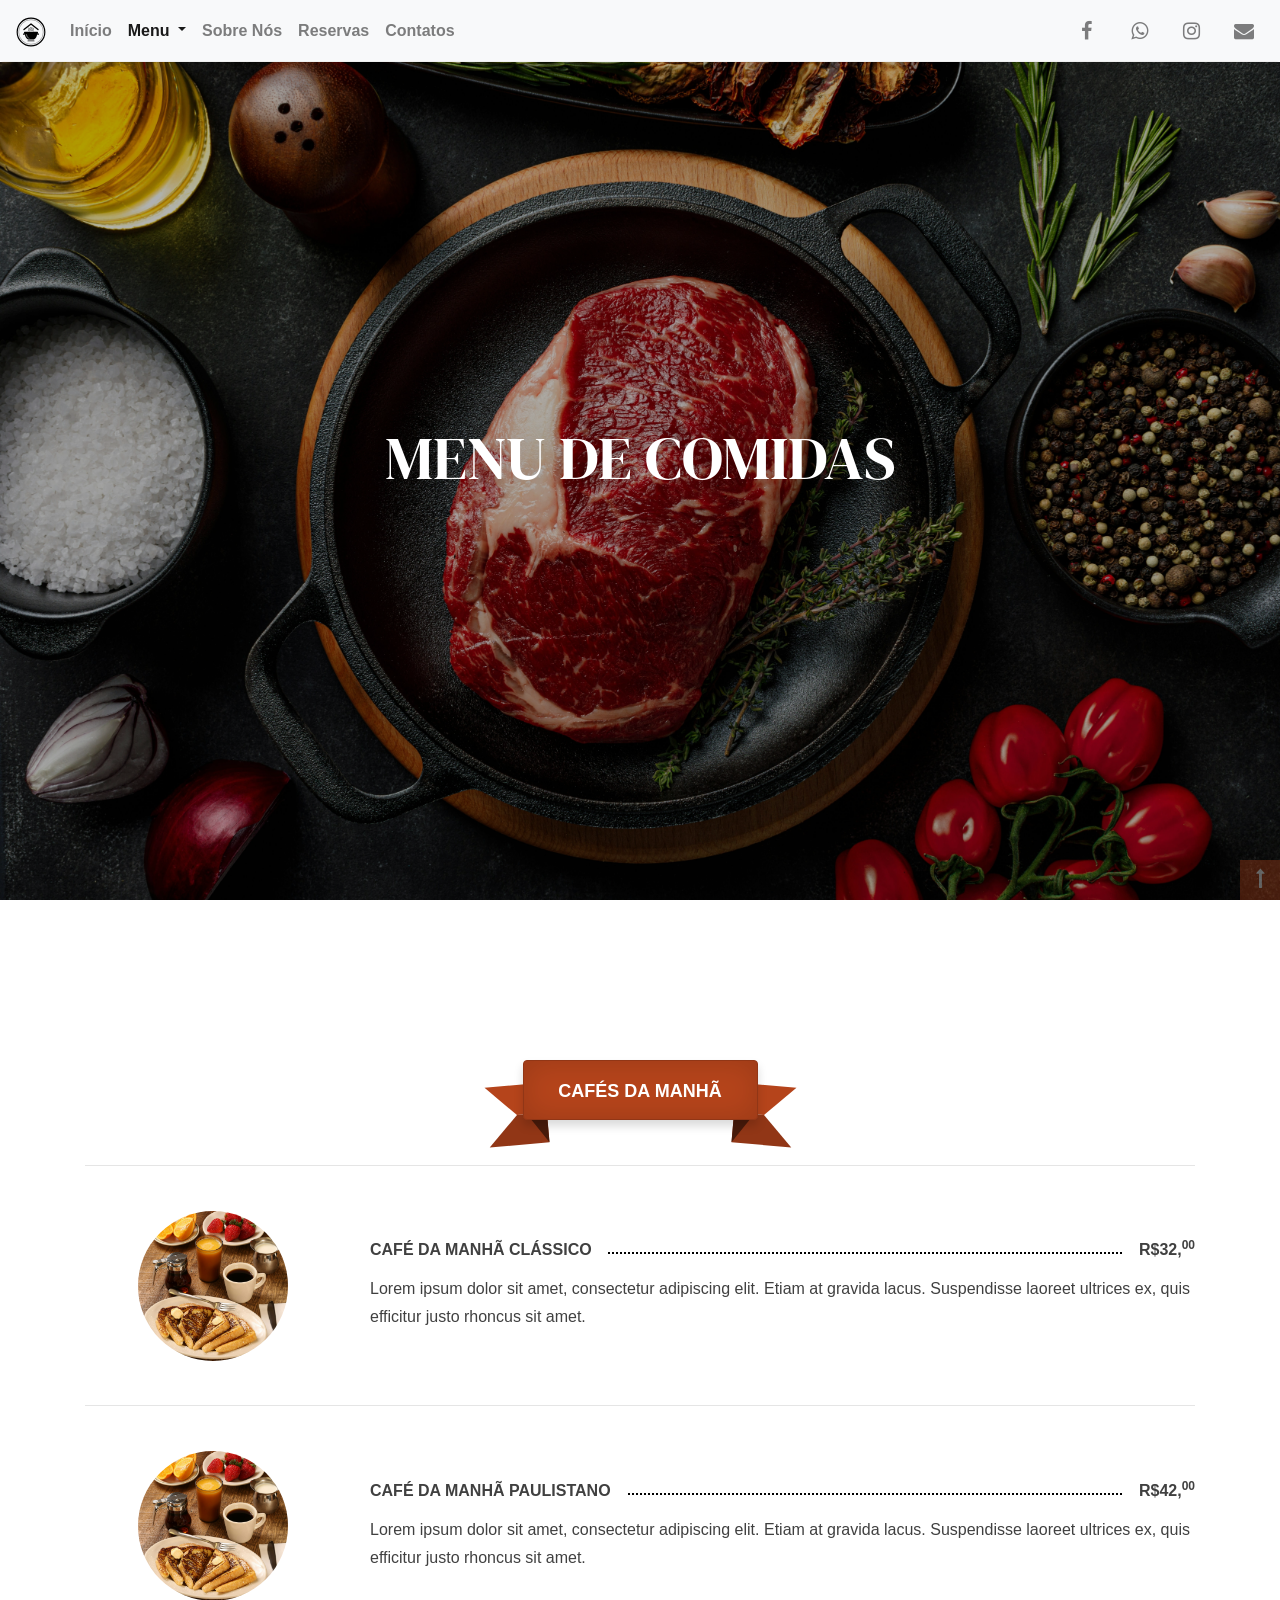
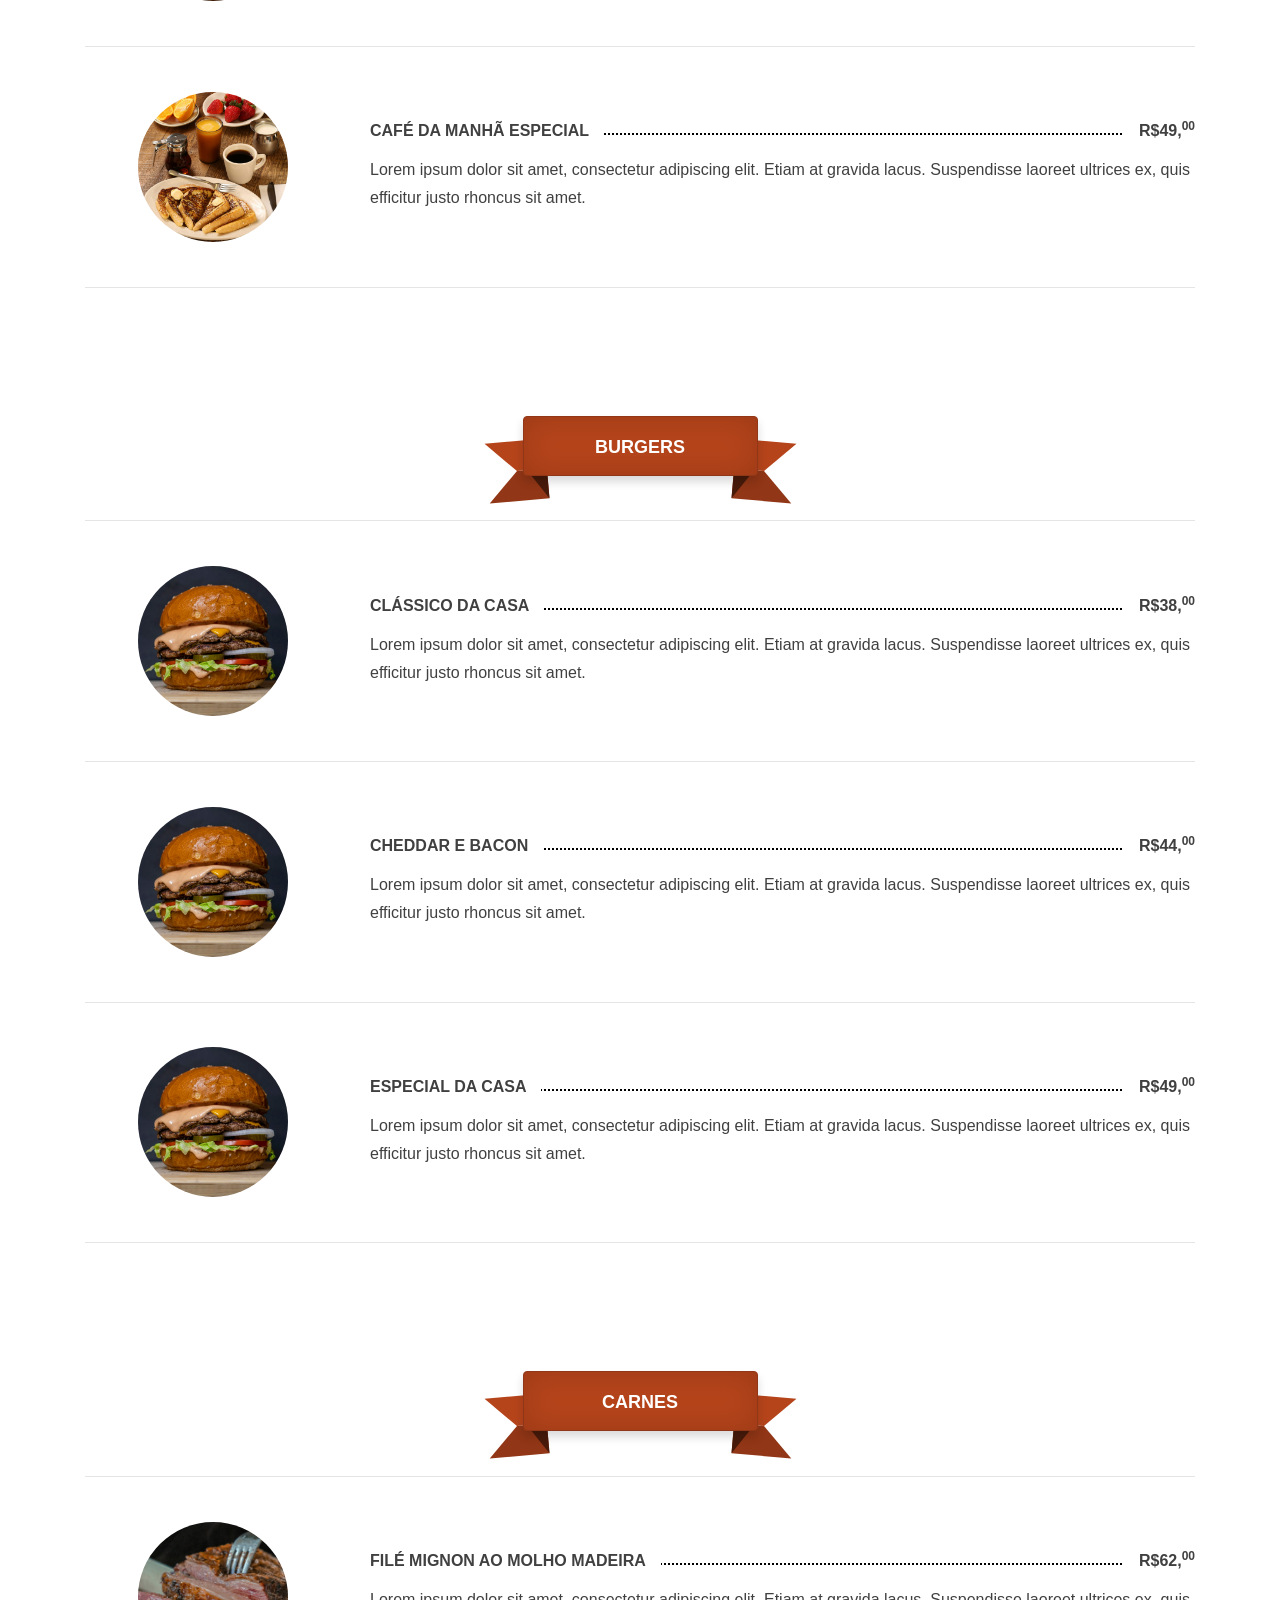
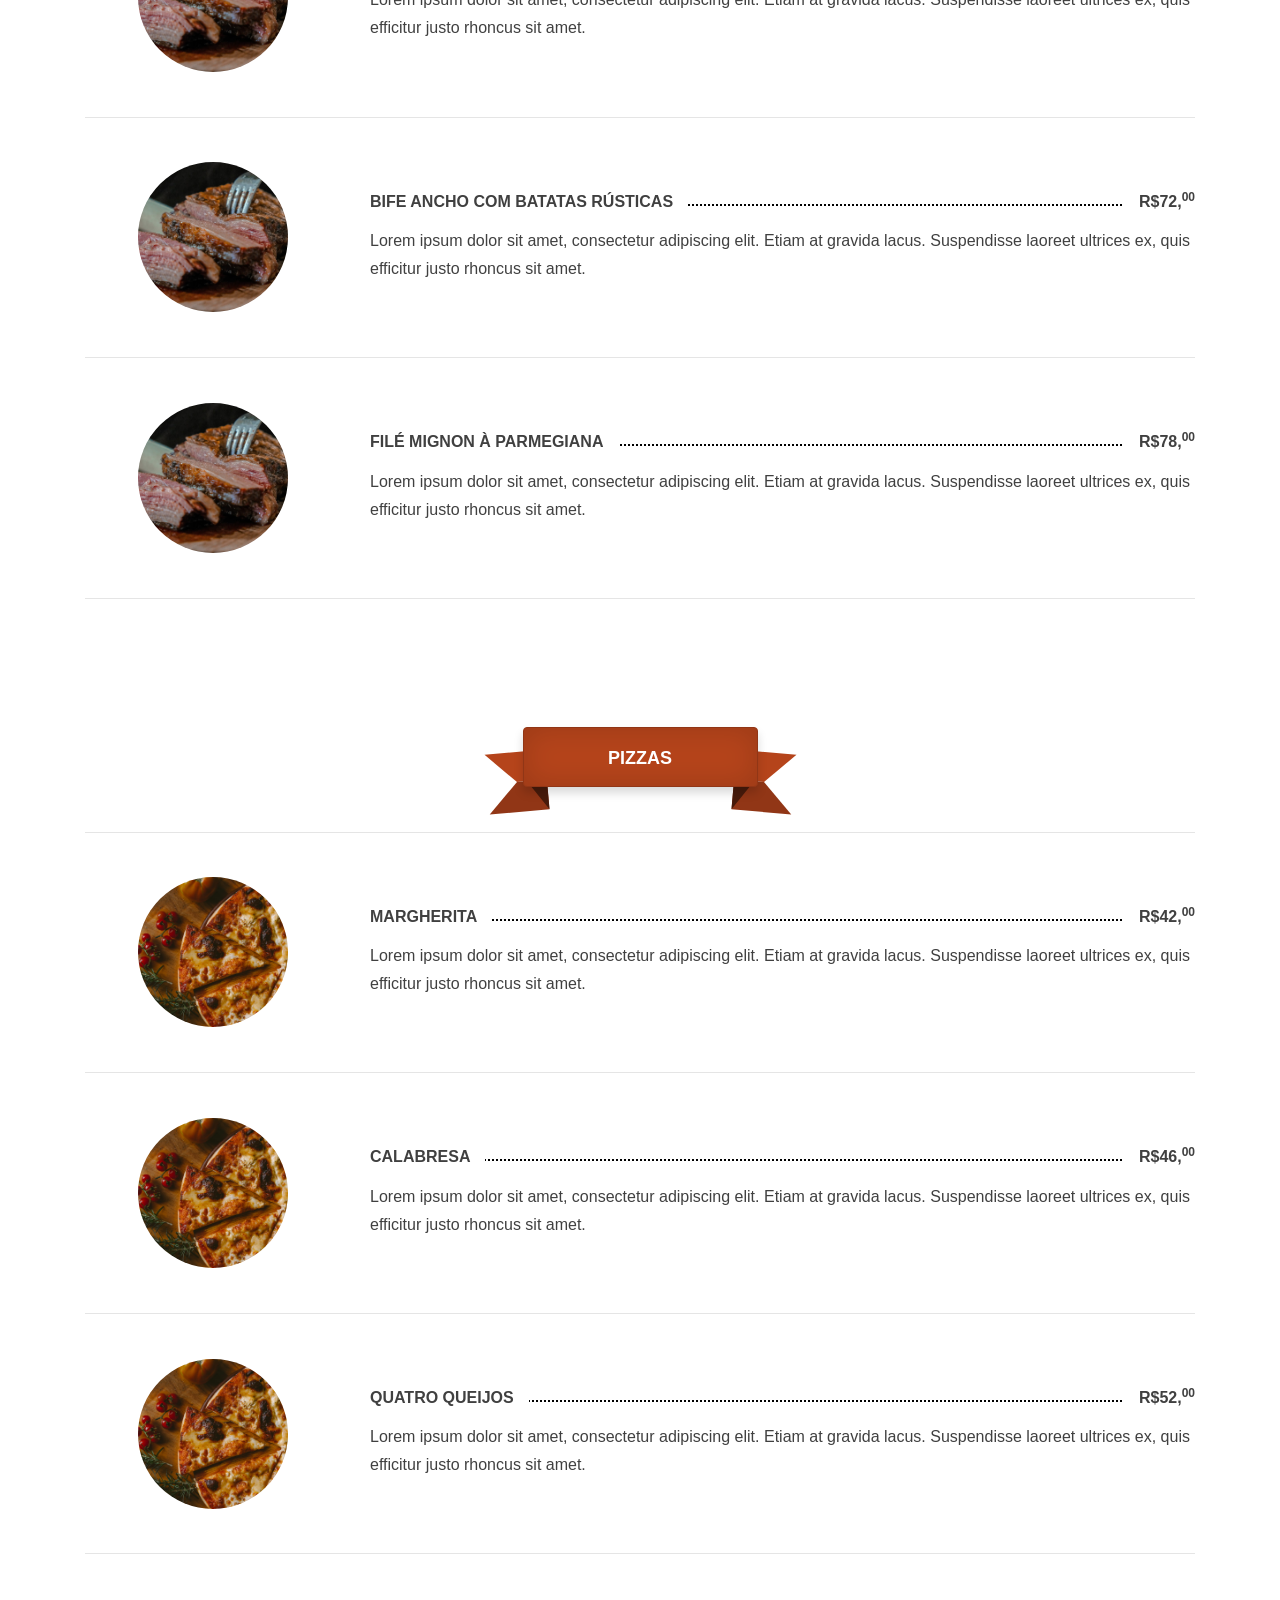
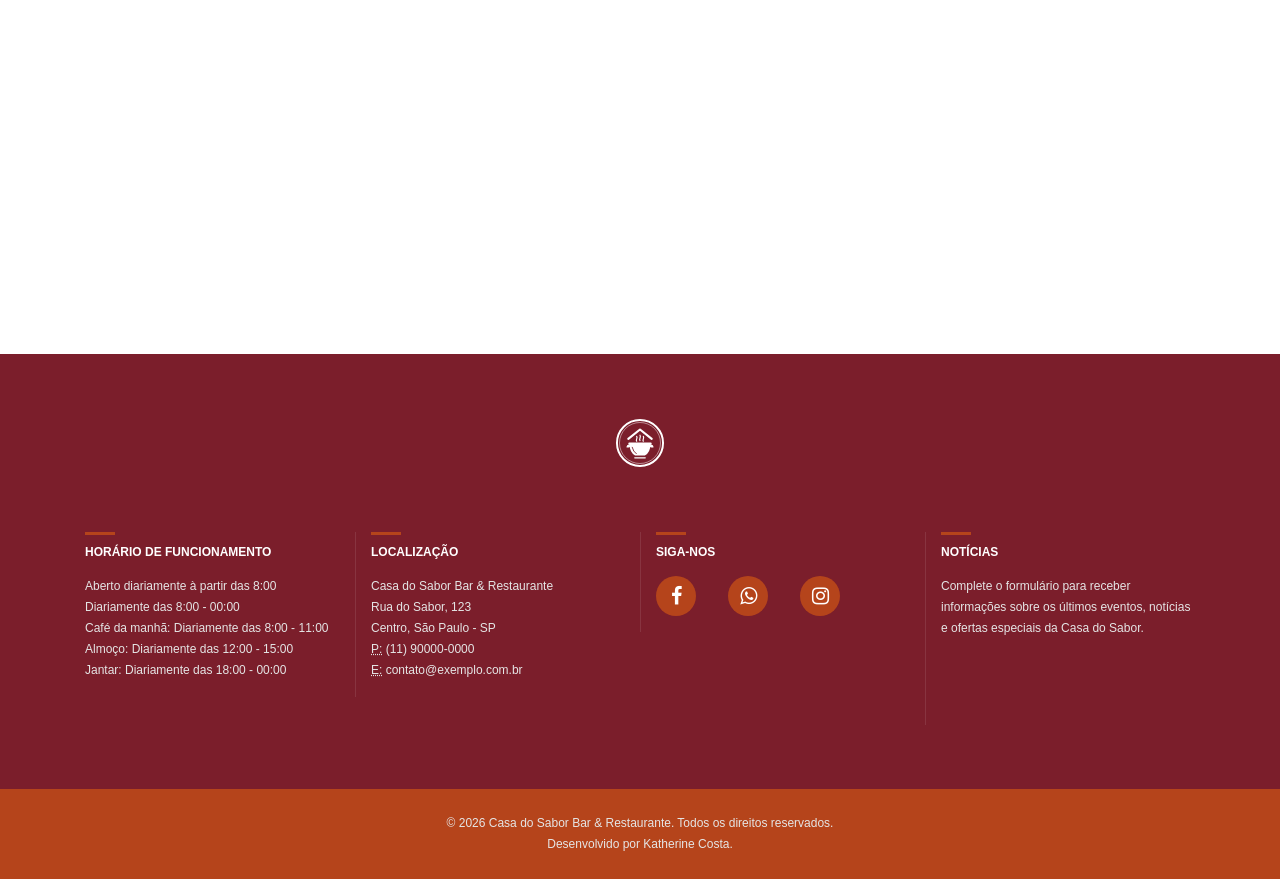
<file: pages/food.html>
<!doctype html>
<html lang="en">
  <head>
    <!-- Required meta tags -->
    <meta charset="utf-8">
    <meta name="viewport" content="width=device-width, initial-scale=1, shrink-to-fit=no">
    <title>Casa do Sabor Bar &amp; Restaurante </title>
    <!-- Web app manifest -->
    <link rel='manifest' href='../manifest.json'>
    <!-- Favicon -->
    <link rel="icon" type="image/png" sizes="32x32" href="../media/brand/favicon-32x32.png">
    <link rel="icon" type="image/svg+xml" href="../media/brand/favicon.svg">
    <link rel="apple-touch-icon" href="../media/brand/apple-touch-icon.png">
    <!-- Font Awesome -->
    <link rel="stylesheet" href="https://cdnjs.cloudflare.com/ajax/libs/font-awesome/4.7.0/css/font-awesome.min.css">
    <!-- Google Fonts -->
    <link href="https://fonts.googleapis.com/css?family=DM+Serif+Display" rel="stylesheet">
    <!-- Bootstrap -->
    <link rel="stylesheet" href="../css/bootstrap.css">
    <!-- Animate.css -->
    <link rel="stylesheet" href="../css/animate.css">
    <!-- Default stylesheet -->
    <link rel="stylesheet" href="../css/main.css">
  </head>
  <body id="top">
    <header>
      <!-- NAVBAR -->
      <nav class="navbar navbar-expand-lg navbar-light bg-light fixed-top">
        <a class="navbar-brand animated pulse" href="../index.html">
          <img src="../media/brand/logo-dark.svg" width="30" height="30" alt="Logo">
        </a>
        <button class="navbar-toggler" type="button" data-toggle="collapse" data-target="#navbarNav" aria-controls="navbarNav" aria-expanded="false" aria-label="Toggle navigation">
          <span class="navbar-toggler-icon"></span>
        </button>
        <div class="collapse navbar-collapse text-center" id="navbarNav">
          <ul class="navbar-nav">
            <li class="nav-item">
              <a class="nav-link" href="../index.html">Início <span class="sr-only">(current)</span></a>
            </li>
            <li class="nav-item dropdown active">
              <a class="nav-link dropdown-toggle" href="food.html" id="navbarDropdown" role="button" data-toggle="dropdown" aria-haspopup="true" aria-expanded="false">
                Menu
              </a>
              <div class="dropdown-menu text-center text-lg-left" aria-labelledby="navbarDropdown">
                <a class="dropdown-item" href="food.html">Comidas</a>
                <a class="dropdown-item" href="desserts.html">Sobremesas</a>
                <a class="dropdown-item" href="drinks.html">Bebidas</a>
              </div>
            </li>
            <li class="nav-item">
              <a class="nav-link" href="about.html">Sobre Nós</a>
            </li>
            <li class="nav-item">
              <a class="nav-link" href="reservations.html">Reservas</a>
            </li>
            <li class="nav-item">
              <a class="nav-link" href="contact.html">Contatos</a>
            </li>
          </ul>
          <div class="ml-auto">
            <a class="nav-social mr-2" href="#"><i class="fa fa-facebook" aria-hidden="true"></i></a>
            <a class="nav-social mr-2" href="#"><i class="fa fa-whatsapp" aria-hidden="true"></i></a>
            <a class="nav-social mr-2" href="#"><i class="fa fa-instagram" aria-hidden="true"></i></a>
            <a class="nav-social" href="mailto:contato@exemplo.com.br"><i class="fa fa-envelope" aria-hidden="true"></i></a>
          </div>
        </div>
      </nav>
    </header>
    <main>

      <!-- FOOD: JUMBOTRON -->
      <div class="jumbotron food-jumbotron dark-overlay text-white">
        <img
          sizes="(max-width: 2560px) 100vw, 2560px"
          src="../media/backgrounds/food.jpg"
          alt=""
          class="food-jumbotron-bg">
        <div class="food-jumbotron-caption container">
          <h1 id="title-1" class="special-title-2">MENU DE COMIDAS</h1>
        </div>
      </div>

      <!-- FOOD: DESCRIPTIONS -->
      <div class="food-descriptions container">
        
        <!-- BREAKFASTS -->
        <div id="breakfasts" class="food-category">
          <h2 class="banner">CAFÉS DA MANHÃ</h2>
          <hr class="food-horizontal-rule">
          <div class="row align-items-center menu-item">
            <div class="col-md-3 food-image">
              <img 
                data-src="../media/menu/food/breakfast.jpg"
                alt="Breakfast"
                class="rounded-circle lazyload">
            </div>
            <div class="col-md-9">
              <h3 class="food-title">
                <span class="food-name">CAFÉ DA MANHÃ CLÁSSICO</span>
                <span class="food-price float-right">R$32,<sup>00</sup></span>
              </h3>
              <p class="food-ingredients">
                Lorem ipsum dolor sit amet, consectetur adipiscing elit. Etiam 
                at gravida lacus. Suspendisse laoreet ultrices ex, quis 
                efficitur justo rhoncus sit amet.
              </p>
            </div>
          </div>
          <hr class="food-horizontal-rule">
          <div class="row align-items-center menu-item">
            <div class="col-md-3 food-image">
              <img 
                data-src="../media/menu/food/breakfast.jpg"
                alt="Breakfast"
                class="rounded-circle lazyload">
            </div>
            <div class="col-md-9">
              <h3 class="food-title">
                <span class="food-name text-truncate">CAFÉ DA MANHÃ PAULISTANO</span>
                <span class="food-price float-right">R$42,<sup>00</sup></span>
              </h3>
              <p class="food-ingredients">
                Lorem ipsum dolor sit amet, consectetur adipiscing elit. Etiam 
                at gravida lacus. Suspendisse laoreet ultrices ex, quis 
                efficitur justo rhoncus sit amet.
              </p>
            </div>
          </div>
          <hr class="food-horizontal-rule">
          <div class="row align-items-center menu-item">
            <div class="col-md-3 food-image">
              <img 
                data-src="../media/menu/food/breakfast.jpg"
                alt="Breakfast"
                class="rounded-circle lazyload">
            </div>
            <div class="col-md-9">
              <h3 class="food-title">
                <span class="food-name">CAFÉ DA MANHÃ ESPECIAL</span>
                <span class="food-price float-right">R$49,<sup>00</sup></span>
              </h3>
              <p class="food-ingredients">
                Lorem ipsum dolor sit amet, consectetur adipiscing elit. Etiam 
                at gravida lacus. Suspendisse laoreet ultrices ex, quis 
                efficitur justo rhoncus sit amet.
              </p>
            </div>
          </div>
          <hr class="food-horizontal-rule">
        </div>

        <!-- BURGERS -->
        <div id="burgers" class="food-category">
          <h2 class="banner">BURGERS</h2>
          <hr class="food-horizontal-rule">
          <div class="row align-items-center menu-item">
            <div class="col-md-3 food-image">
              <img
                data-src="../media/menu-cards/hamburguer.jpg"
                alt="Burger"
                class="rounded-circle lazyload">
            </div>
            <div class="col-md-9">
              <h3 class="food-title">
                <span class="food-name">CLÁSSICO DA CASA</span>
                <span class="food-price float-right">R$38,<sup>00</sup></span>
              </h3>
              <p class="food-ingredients">
                Lorem ipsum dolor sit amet, consectetur adipiscing elit. Etiam 
                at gravida lacus. Suspendisse laoreet ultrices ex, quis 
                efficitur justo rhoncus sit amet.
              </p>
            </div>
          </div>
          <hr class="food-horizontal-rule">
          <div class="row align-items-center menu-item">
            <div class="col-md-3 food-image">
              <img
                data-src="../media/menu-cards/hamburguer.jpg"
                width="150"
                height="150"
                alt="Burger"
                class="rounded-circle lazyload">
            </div>
            <div class="col-md-9">
              <h3 class="food-title">
                <span class="food-name">CHEDDAR E BACON</span>
                <span class="food-price float-right">R$44,<sup>00</sup></span>
              </h3>
              <p class="food-ingredients">
                Lorem ipsum dolor sit amet, consectetur adipiscing elit. Etiam 
                at gravida lacus. Suspendisse laoreet ultrices ex, quis 
                efficitur justo rhoncus sit amet.
              </p>
            </div>
          </div>
          <hr class="food-horizontal-rule">
          <div class="row align-items-center menu-item">
            <div class="col-md-3 food-image">
              <img
                data-src="../media/menu-cards/hamburguer.jpg"
                width="150"
                height="150"
                alt="Burger"
                class="rounded-circle lazyload">
            </div>
            <div class="col-md-9">
              <h3 class="food-title">
                <span class="food-name">ESPECIAL DA CASA</span>
                <span class="food-price float-right">R$49,<sup>00</sup></span>
              </h3>
              <p class="food-ingredients">
                Lorem ipsum dolor sit amet, consectetur adipiscing elit. Etiam 
                at gravida lacus. Suspendisse laoreet ultrices ex, quis 
                efficitur justo rhoncus sit amet.
              </p>
            </div>
          </div>
          <hr class="food-horizontal-rule">
        </div>

        <!-- FROM THE GRILL -->
        <div id="from-the-grill" class="food-category">
          <h2 class="banner">CARNES</h2>
          <hr class="food-horizontal-rule">
          <div class="row align-items-center menu-item">
            <div class="col-md-3 food-image">
              <img 
                data-src="../media/menu/food/meat.jpg"
                alt="From the grill"
                class="rounded-circle lazyload">
            </div>
            <div class="col-md-9">
              <h3 class="food-title">
                <span class="food-name">FILÉ MIGNON AO MOLHO MADEIRA</span>
                <span class="food-price float-right">R$62,<sup>00</sup></span>
              </h3>
              <p class="food-ingredients">
                Lorem ipsum dolor sit amet, consectetur adipiscing elit. Etiam 
                at gravida lacus. Suspendisse laoreet ultrices ex, quis 
                efficitur justo rhoncus sit amet.
              </p>
            </div>
          </div>
          <hr class="food-horizontal-rule">
          <div class="row align-items-center menu-item">
            <div class="col-md-3 food-image">
              <img 
                data-src="../media/menu/food/meat.jpg"
                alt="From the grill"
                class="rounded-circle lazyload">
            </div>
            <div class="col-md-9">
              <h3 class="food-title">
                <span class="food-name">BIFE ANCHO COM BATATAS RÚSTICAS</span>
                <span class="food-price float-right">R$72,<sup>00</sup></span>
              </h3>
              <p class="food-ingredients">
                Lorem ipsum dolor sit amet, consectetur adipiscing elit. Etiam 
                at gravida lacus. Suspendisse laoreet ultrices ex, quis 
                efficitur justo rhoncus sit amet.
              </p>
            </div>
          </div>
          <hr class="food-horizontal-rule">
          <div class="row align-items-center menu-item">
            <div class="col-md-3 food-image">
              <img 
                data-src="../media/menu/food/meat.jpg"
                alt="From the grill"
                class="rounded-circle lazyload">
            </div>
            <div class="col-md-9">
              <h3 class="food-title">
                <span class="food-name">FILÉ MIGNON À PARMEGIANA</span>
                <span class="food-price float-right">R$78,<sup>00</sup></span>
              </h3>
              <p class="food-ingredients">
                Lorem ipsum dolor sit amet, consectetur adipiscing elit. Etiam 
                at gravida lacus. Suspendisse laoreet ultrices ex, quis 
                efficitur justo rhoncus sit amet.
              </p>
            </div>
          </div>
          <hr class="food-horizontal-rule">
        </div>

        <!-- PIZZAS -->
        <div id="pizzas" class="food-category">
          <h2 class="banner">PIZZAS</h2>
          <hr class="food-horizontal-rule">
          <div class="row align-items-center menu-item">
            <div class="col-md-3 food-image">
              <img 
                data-src="../media/menu/food/pizza.jpg"
                alt="Pizza"
                class="rounded-circle lazyload">
            </div>
            <div class="col-md-9">
              <h3 class="food-title">
                <span class="food-name">MARGHERITA</span>
                <span class="food-price float-right">R$42,<sup>00</sup></span>
              </h3>
              <p class="food-ingredients">
                Lorem ipsum dolor sit amet, consectetur adipiscing elit. Etiam 
                at gravida lacus. Suspendisse laoreet ultrices ex, quis 
                efficitur justo rhoncus sit amet.
              </p>
            </div>
          </div>
          <hr class="food-horizontal-rule">
          <div class="row align-items-center menu-item">
            <div class="col-md-3 food-image">
              <img 
                data-src="../media/menu/food/pizza.jpg"
                alt="Pizza"
                class="rounded-circle lazyload">
            </div>
            <div class="col-md-9">
              <h3 class="food-title">
                <span class="food-name">CALABRESA</span>
                <span class="food-price float-right">R$46,<sup>00</sup></span>
              </h3>
              <p class="food-ingredients">
                Lorem ipsum dolor sit amet, consectetur adipiscing elit. Etiam 
                at gravida lacus. Suspendisse laoreet ultrices ex, quis 
                efficitur justo rhoncus sit amet.
              </p>
            </div>
          </div>
          <hr class="food-horizontal-rule">
          <div class="row align-items-center menu-item">
            <div class="col-md-3 food-image">
              <img 
                data-src="../media/menu/food/pizza.jpg"
                alt="Pizza"
                class="rounded-circle lazyload">
            </div>
            <div class="col-md-9">
              <h3 class="food-title">
                <span class="food-name">QUATRO QUEIJOS</span>
                <span class="food-price float-right">R$52,<sup>00</sup></span>
              </h3>
              <p class="food-ingredients">
                Lorem ipsum dolor sit amet, consectetur adipiscing elit. Etiam 
                at gravida lacus. Suspendisse laoreet ultrices ex, quis 
                efficitur justo rhoncus sit amet.
              </p>
            </div>
          </div>
          <hr class="food-horizontal-rule">
        </div>

      </div>

      <!-- GOOGLE MAP -->
      <div id="googleMapContainer" class="homepage-google-map">
        <iframe title="Our location on Google My Maps" class="google-map" src="https://www.google.com/maps/embed?pb=!1m18!1m12!1m3!1d14630.61202062715!2d-46.64863273233676!3d-23.544979639628664!2m3!1f0!2f0!3f0!3m2!1i1024!2i768!4f13.1!3m3!1m2!1s0x94ce5853d96a1441%3A0xebba5cad95ff31bb!2sZona%20Central%20de%20S%C3%A3o%20Paulo%20-%20Rep%C3%BAblica%2C%20S%C3%A3o%20Paulo%20-%20SP%2C%2001037-010!5e0!3m2!1spt-BR!2sbr!4v1790630411864!5m2!1spt-BR!2sbr"></iframe>
      </div>

    </main>
    <footer class="page-footer">
      <div class="container">
        <a class="navbar-brand animated pulse d-block text-center m-0 p-0" href="#">
          <img src="../media/brand/logo-light.svg" width="50" height="50" alt="Logo">
        </a>
        <div class="row">
          <div class="col-md-3">
            <h5 class="page-footer-title">HORÁRIO DE FUNCIONAMENTO</h5>
            <p class="mb-0">Aberto diariamente à partir das 8:00</p> 
            <p class="mb-0">Diariamente das 8:00 - 00:00</p> 
            <p class="mb-0">Café da manhã: Diariamente das 8:00 - 11:00</p> 
            <p class="mb-0">Almoço: Diariamente das 12:00 - 15:00</p>
            <p>Jantar: Diariamente das 18:00 - 00:00</p>
          </div>
          <div class="col-md-3 h-100 border-left-custom">
            <h5 class="page-footer-title mt-3 mt-md-0">LOCALIZAÇÃO</h5>
            <address>
              Casa do Sabor Bar &amp; Restaurante<br>
              Rua do Sabor, 123<br>
              Centro, São Paulo - SP<br>
              <abbr title="Phone">P:</abbr> (11) 90000-0000<br>
              <abbr title="Email">E:</abbr> contato@exemplo.com.br
            </address>
          </div>
          <div class="col-md-3 h-100 border-left-custom">
            <h5 class="page-footer-title mt-3 mt-md-0">SIGA-NOS</h5>
            <div class="mb-3">
              <a class="footer-social" href="#" aria-label="facebook"><i class="fa fa-facebook" aria-hidden="true"></i></a>
              <a class="footer-social" href="#" aria-label="whatsapp"><i class="fa fa-whatsapp" aria-hidden="true"></i></a>
              <a class="footer-social" href="#" aria-label="instagram"><i class="fa fa-instagram" aria-hidden="true"></i></a>
            </div>
          </div>
          <div class="col-md-3 h-100 border-left-custom">
            <h5 class="page-footer-title mt-3 mt-md-0">NOTÍCIAS</h5>
            <p>
              Complete o formulário para receber informações sobre os últimos eventos,
              notícias e ofertas especiais da Casa do Sabor.
            </p>
            <form id="newsletter-form">
              <label class="sr-only" for="formEmail">E-mail</label>
              <input type="email" class="form-control form-control-sm rounded" id="formEmail" placeholder="nome@exemplo.com">
              <button type="submit" class="btn btn-sm btn-outline-light btn-block mt-2">Inscreva-se</button>
            </form>
          </div>
        </div>
      </div>
      <div class="page-footer-copyright container-fluid text-center">
        © 2026 Casa do Sabor Bar &amp; Restaurante. Todos os direitos reservados.<br>
        Desenvolvido por Katherine Costa.
      </div>
    </footer>
    <a id="back-to-top" class="back-to-top smooth-scroll" href="#top">
      <i class="fa fa-long-arrow-up" aria-hidden="true"></i>
    </a>
    <!-- lazySizes -->
    <script src="../js/lazysizes.min.js" async=""></script>
    <!-- jQuery -->
    <script
      src="https://code.jquery.com/jquery-3.3.1.min.js"
      integrity="sha256-FgpCb/KJQlLNfOu91ta32o/NMZxltwRo8QtmkMRdAu8="
      crossorigin="anonymous">
    </script>
    <!-- Bootstrap -->
    <script 
      src="https://maxcdn.bootstrapcdn.com/bootstrap/4.0.0/js/bootstrap.min.js" 
      integrity="sha384-JZR6Spejh4U02d8jOt6vLEHfe/JQGiRRSQQxSfFWpi1MquVdAyjUar5+76PVCmYl" 
      crossorigin="anonymous">
    </script>
    <script src="../js/site.js"></script>
    <script src="../js/menu-animations.js"></script>
  </body>
</html>
</file>
<file: css/main.css>
/*
 * GLOBAL
 */
:root { 
  --bg-color: #FFF6E6 !important;
  --main-bg-color: #7B1E2B;
  --secondary-bg-color: #B5441B;
  --secondary-bg-dark: #913616; /* banner fold shade */
  --secondary-bg-darker: #481B0B; /* banner tail shade */
  --highlight: #B5441B; 
  --hover: #8E3414; 
}

html {
  font-size: 1rem;
}

body {
  font-size: 1rem;
  color: #404040;
  line-height: 1.75;
  font-family: -apple-system, BlinkMacSystemFont, "Segoe UI", Roboto, Oxygen-Sans, Ubuntu, Cantarell, "Helvetica Neue", sans-serif;
  font-weight: 400;
  padding-top: 62px;
}

label {
  font-weight: 700;
}

.homepage-google-map {
  height: 400px;
  overflow: hidden;
}

.google-map {
  height: 446px;
  width: 100%;
  position: relative;
  top: -46px;
  pointer-events: none;
  outline: none;
  border: none;
}

.google-map.enable-zoom-scrolling {
  pointer-events: auto;
}

/* Google map sidebar */
#featurecardPanel > div > div > div.qqvbed-tJHJj {
  background-color: var(--highlight) !important;
}

input, textarea {
  border-radius: 0 !important;
}

a, a:hover {
  color: inherit;
}

.back-to-top {
  display: none;
  position: fixed;
  z-index: 1;
  bottom: 0;
  right: 0;
  margin: 0 auto;
  width: 40px;
  height: 40px;
  background-color: var(--highlight);
  transition: all 0.3s ease-in-out;
  opacity: 0.5;
  text-align: center;
  line-height: 40px;
}

.back-to-top:hover {
  background-color: var(--hover);
  opacity: 1;
}

.back-to-top i {
  color: #fff;
  font-size: 20px;
}

/* 
 * HELPER CLASSES
 */

.special-title-1 {
  margin-bottom: .8rem;
  font-size: 1rem;
  font-weight: 700;
}

.special-title-2 {
  font-family: 'DM Serif Display', serif;
  margin-bottom: 2.8rem;
  font-size: 2.8rem;
}

.banner {
  font-size: 18px;
  font-weight: 700;
  color: #fff;
  line-height: 60px;
  position: relative;
  margin: 0 auto;
  display: block;
  width: 235px;
  height: 60px;
  border: 1px solid var(--secondary-bg-dark);
  text-align: center;
  color: #fff;
  background: var(--secondary-bg-color);
  border-radius: 4px;
  box-shadow: 0 0 30px rgba(0,0,0,.15) inset, 0 6px 10px rgba(0,0,0,.15);
}

.banner::before, .banner::after {
  content: '';
  position: absolute;
  z-index: -1;
  left: -37px;
  top: 24px;
  display: block;
  width: 60px;
  height: 0px;
  border: 30px solid var(--secondary-bg-color);
  border-right: 20px solid var(--secondary-bg-darker);
  border-bottom-color: var(--secondary-bg-dark);
  border-left-color: transparent;
  transform: rotate(-5deg);
}

.banner::after {
  left: auto;
  right: -37px;
  border-left: 20px solid var(--secondary-bg-darker);
  border-right: 30px solid transparent;
  transform: rotate(5deg);
}

.box-shadow {
  box-shadow: 0 0.28rem 0.78rem rgba(0, 0, 0, .05);
}

/*
 * NAVBAR
 */

.navbar {
  box-shadow: 0 2px 2px -2px rgba(0,0,0,.2);
}

.nav-link, .dropdown-item {
  font-weight: 700;
}

.dropdown-item.active, .dropdown-item:active {        /* added */
  background-color: var(--highlight);                 /* added: terracotta instead of Bootstrap blue #007bff */
  color: #fff;                                        /* added */
}

/*
 * COVER
 */

 .cover .carousel-item > img {
  min-width: 100%;
  height: calc(100vh - 62px);
  object-fit: cover;
}

.cover .carousel-caption {
  bottom: initial;
  top: 50%;
  transform: translateY(-50%);
  color: #fff;
}

.cover .carousel-caption > a {
  border-radius: 0;
}

.dark-overlay::after {
  content: ' ';
  width: 100%;
  height: 100%;
  background: #000;
  opacity: 0.3;
  position: absolute;
  left: 0;
  top: 0;
}

.brand-title {
  font-family: 'DM Serif Display', serif; /*changed: was 'Federicka the Great', cursive */
  /* font size = min font size + (max font size - min font size) * (100vw - min viewport size) / (max viewport size - min viewport size) */
  font-size: calc(50px + (120 - 50) * (100vw - 320px)/(2560 - 320));
}

.brand-description {
  /* font size = min font size + (max font size - min font size) * (100vw - min viewport size) / (max viewport size - min viewport size) */
  font-size: calc(16px + (40 - 16) * (100vw - 320px)/(2560 - 320));
}

/*
 * HOMEPAGE-MENU
 */
.homepage-menu {
  padding-top: 8rem;
  padding-bottom: 8rem;
}

.homepage-menu-description {
  margin-top: 2.8rem;
}

.homepage-desserts, .homepage-drinks {
  margin-top: 8rem;
}

/* 
 * HOMEPAGE-ABOUT-US
 */

.homepage-about-us {
  overflow: hidden;
  position: relative;
  background-color: var(--main-bg-color); /* changed, its was #001F40 */
}

.homepage-about-us-bg {
  position: absolute;
  top: 0;
  left: 0;
  min-width: 100%;
  object-fit: cover;
  height: 100%;
}

.homepage-about-us-caption {
  text-align: center;
  position: relative;
  margin: 8rem 1rem;
  z-index: 1;
}

.homepage-about-us-description {
  max-width: 50em;
  margin: 0 auto 2.8rem;
}

/* 
 * HOMEPAGE-SPECIALS & EVENTS
 */

.homepage-special-offers {
  padding-top: 8rem;
  padding-bottom: 8rem;
}

.homepage-special-offers .card-img-top {
  aspect-ratio: 3/2;
  object-fit: cover;
}

.card-2, .card-3 {
  margin-top: 2.8rem;
}

.top-right {
  position: absolute;
  top: 8px;
  right: 16px;
}

/* 
 * HOMEPAGE-TESTIMONIALS
 */

.homepage-testimonials {
  overflow: hidden;
  position: relative;
  background-color: var(--main-bg-color); /* changed, it was #001F40 */
  color: #fff;
}

.homepage-testimonials-bg {
  position: absolute;
  top: 0;
  left: 0;
  min-width: 100%;
  object-fit: cover;
  height: 100%;
}

.homepage-testimonials-caption {
  position: relative;
  margin: 8rem 1rem;
  z-index: 1;
}

.homepage-testimonials-caption img.rounded-circle {  
  aspect-ratio: 1 / 1;                               
  object-fit: cover; 
  max-width: 190px;
}
.homepage-testimonials blockquote {
  max-width: 50em;
  margin: 2.8rem auto 0 auto;
}

.homepage-testimonials blockquote footer {
  color: #e6e6e6;
}

.homepage-testimonials blockquote footer a {
  color: #fff;
  text-decoration: underline;
}

.homepage-testimonials blockquote footer a:hover {
  text-decoration: none;
}

/* 
 * FOOTER
 */

.page-footer {  
  color: #E5E5E5;
  padding-top: 4rem;
  font-size: 0.75rem;
  text-align: center;
  background: var(--main-bg-color);
  line-height: 1.75;
}

.page-footer > .container {
  padding-bottom: 4rem;
}

.page-footer .row {
  padding-top: 4rem;
}

.page-footer-title {
  font-size: .75rem;
  font-weight: 700;
  color: #fff;
  margin-bottom: 1rem;
}

.border-left-custom {
  border-left: none;
}

.page-footer-copyright {
  position: relative;
  z-index: 2;
  background: var(--secondary-bg-color);
  padding-top: 1.5rem;
  padding-bottom: 1.5rem;
}

.page-footer a {
  text-decoration: underline;
}

.page-footer a:hover {
  text-decoration: none;
}

/* 
 * NAVBAR SOCIAL
 */

.nav-social {
  display: inline-block;
  width: 40px;
  height: 40px;
  line-height: 43px;
  transition: all 0.3s ease-in-out;
}

.nav-social:hover {
  transform: scale(1.1) rotate(360deg);
}

.nav-social i {
  font-size: 20px;
  transition: all 0.3s ease-in-out;
  color: rgba(0, 0, 0, .5);
}

.nav-social i:hover {
  color: rgba(0, 0, 0, .7);
}

/*
 * FOOTER SOCIAL
 */
.footer-social {
  display: inline-block;
  width: 40px;
  height: 40px;
  background-color: var(--highlight);
  transition: all 0.3s ease-in-out;
  text-align: center;
  line-height: 47px;
  border-radius: 50%;
}

.footer-social:hover {
  background-color: var(--hover);
  transform: scale(1.1) rotate(360deg);
}

.footer-social i {
  color: #fff;
  font-size: 20px;
}

.footer-social:not(:first-child) {
  margin-left: 2.8rem;
}

/* 
 * CONTACT SOCIAL
 */

 .contact-social {
  display: inline-block;
  width: 40px;
  height: 40px;
  line-height: 43px;
}

.contact-social i {
  font-size: 20px;
  color: rgba(255, 255, 255, 1);
  transition: all 0.3s ease-in-out;
}

.contact-social i:hover {
  transform: scale(1.1) rotate(360deg);
}

/* 
 * ABOUT
 */

 .about-jumbotron {
  text-align: center;
  overflow: hidden;
  position: relative;
  background-color: var(--main-bg-color);
  border-radius: 0%;
  height:  calc(100vh - 62px);
}

.about-jumbotron-bg {
  position: absolute;
  top: 0;
  left: 0;
  width: 100%;
  object-fit: cover;
  height: 100%;
  z-index: 0;
}

.about-jumbotron-caption {
  position: absolute;
  z-index: 1;
  top: 50%;
  left: 50%;
  margin-right: -50%;
  transform: translate(-50%, -50%);
}

.about-jumbotron h2 {
  margin-bottom: .8rem;
}

.about-arrow {
  display: inline-block;
  width: 50px;
  height: 50px;
  position: absolute;
  bottom: -160px;
  left: calc(50% - 25px);
}

.about-arrow .fa-angle-down {
  line-height: 50px;
  font-size: 4em !important;
  transition: all 0.3s ease-in-out;
}

.about-history {
  padding-top: 8rem;
  padding-bottom: 8rem;
}

.about-history-title h3, .about-job-openings-title h3 {
  font-family: 'DM Serif Display', serif;
  margin-bottom: 1rem;
  color: var(--highlight);
  font-size: 1.8rem;
}

.about-history-title p, .about-job-openings-title p {
  font-size: 2.8rem;
}

.about-horizontal-rule {
  margin-top: 0;
  margin-bottom: 0;
}

.about-job-openings {
  padding-top: 8rem;
  padding-bottom: 8rem;
}

/* 
 * RESERVATIONS
 */

.reservations-description {
  text-align: center;
  padding-top: 8rem;
  padding-bottom: 8rem;
  max-width: 50em;
}

.reservations-form {
  overflow: hidden;
  position: relative;
  background-color: var(--main-bg-color);
}

.reservations-form-bg {
  position: absolute;
  top: 0;
  left: 0;
  min-width: 100%;
  object-fit: cover;
  height: 100%;
}

.reservations-form > form {
  position: relative;
  z-index: 1;
  color: #fff;
  max-width: 50em;
  margin-top: 0;
  padding-top: 8rem;
  padding-bottom: 8rem;
}

.reservations-form ::placeholder {
  color: #d9d9d9 !important;
}

.reservations-form form {
  max-width: 50em;
  margin: 0 auto;
}

.reservations-form label {
  color: white;
}

.reservations-form input, .reservations-form textarea {
  background: none !important;
  border: 3px solid white !important;
  color: #d9d9d9 !important;
}

.reservations-form input:focus, .reservations-form textarea:focus {   /* added */
  box-shadow: 0 0 0 0.2rem rgba(181, 68, 27, 0.5);                     /* added: terracotta glow */
}
 
/* 
 * CONTACT
 */

.contact-directions {
  text-align: center;
  padding-top: 8rem;
  padding-bottom: 8rem;
  max-width: 50em;
}

.contact-directions > dl > dt:nth-child(3) {
  margin-top: 2.8rem;
}

.contact-horizontal-rule {
  margin-top: 0;
  margin-bottom: 0;
}

.contact-information-wrapper {
  overflow: hidden;
  position: relative;
  background-color: var(--main-bg-color);
}

.contact-information-wrapper-bg {
  position: absolute;
  top: 0;
  left: 0;
  min-width: 100%;
  object-fit: cover;
  height: 100%;
}

.contact-information {
  position: relative;
  z-index: 1;
  color: #fff;
  max-width: 50em;
  margin-top: 0;
  padding-top: 8rem;
  padding-bottom: 8rem;
}

.contact-form ::placeholder {
  color: rgba(255, 255, 255, .7) !important;
}

.contact-form label {
  color: #fff;
}

.contact-form input, .contact-form textarea {
  background: none !important;
  border: 3px solid #fff !important;
  color: rgba(255, 255, 255, 1);
}

.contact-form input:focus, .contact-form textarea:focus {
  color: rgba(255, 255, 255, 1);
  box-shadow: 0 0 0 0.2rem rgba(181, 68, 27, 0.5);   /* added: terracotta glow instead of Bootstrap blue */
}

.contact-details {
  border: none;
  margin-top: 2.8rem;
}

.contact-details h6 {
  font-weight: 700;
}

/*
 * FOOD MENU
 */

.food-jumbotron {
  text-align: center;
  overflow: hidden;
  position: relative;
  background-color: var(--main-bg-color);
  border-radius: 0%;
  height:  calc(100vh - 62px);
}

.food-jumbotron-bg {
  position: absolute;
  top: 0;
  left: 0;
  min-width: 100%;
  object-fit: cover;
  height: 100%;
}

.food-jumbotron-caption {
  position: absolute;
  z-index: 1;
  top: 50%;
  left: 50%;
  margin-right: -50%;
  transform: translate(-50%, -50%);
}

.menu-icon {
  max-width: 45px; 
}

.menu-icon-text {
  display: none;
}

.food-jumbotron h1 {
  margin-bottom: 2.8rem;
}

.food-category {
  padding-top: 8rem;
}

.food-category h2 {
  margin-bottom: 2.8rem;
}

.menu-item {
  padding: 2.8rem 0;
}

.food-image {
  margin-bottom: 2.8rem;
  text-align: center;
}

.food-image img {
  object-fit: cover;
  width: 150px;
  height: 150px; 
}

.food-title {
  font-size: 1rem;
  font-weight: 700;
  margin-bottom: 1rem;
}

.food-title:before {
  position: absolute;
  top: 12px;
  left: 20px;
  right: 20px;
  height: 1px;
  border-top: 2px dotted rgba(0,0,0,1);
  display: block;
  content: '';
}

.food-name {
  position: relative;
  padding-right: 15px;
  background: #fff;
}

.food-price {
  position: relative;
  padding-left: 15px;
  background: #fff;
}

.food-ingredients {
  margin-bottom: 0;
}

.food-horizontal-rule {
  margin: 0;
}

/*
 * DRINKS MENU
 */

.drinks-jumbotron {
  text-align: center;
  overflow: hidden;
  position: relative;
  background-color: var(--main-bg-color);
  border-radius: 0%;
  height:  calc(100vh - 62px);
}

.drinks-jumbotron-bg {
  position: absolute;
  top: 0;
  left: 0;
  min-width: 100%;
  object-fit: cover;
  height: 100%;
}

.drinks-jumbotron-caption {
  position: absolute;
  z-index: 1;
  top: 50%;
  left: 50%;
  margin-right: -50%;
  transform: translate(-50%, -50%);
}

.drinks-jumbotron h1 {
  margin-bottom: 2.8rem;
}

.drinks-descriptions {
  max-width: 50em;
}

.drink-category {
  padding-top: 8rem;
}

.drink-category h2 {
  margin-bottom: 2.8rem;
}

.drink-title {
  font-size: 1rem;
  font-weight: 700;
  margin-bottom: 1rem;
  position: relative;
}

.drink-title:before {
  position: absolute;
  top: 12px;
  left: 20px;
  right: 20px;
  height: 1px;
  border-top: 2px dotted rgba(0,0,0,1);
  display: block;
  content: '';
}

.drink-name {
  position: relative;
  padding-right: 15px;
  background: #fff;
}

.drink-price {
  position: relative;
  padding-left: 15px;
  background: #fff;
}

.drink-ingredients {
  margin-bottom: 0;
}

.drink-horizontal-rule {
  margin: 0;
}

/*
 * DESSERTS MENU
 */

.desserts-jumbotron {
  text-align: center;
  overflow: hidden;
  position: relative;
  background-color: var(--main-bg-color);
  border-radius: 0%;
  height:  calc(100vh - 62px);
}

.desserts-jumbotron-bg {
  position: absolute;
  top: 0;
  left: 0;
  width: 100%;
  object-fit: cover;
  height: 100%;
  z-index: 0;
}

.desserts-jumbotron-caption {
  position: absolute;
  z-index: 1;
  top: 50%;
  left: 50%;
  margin-right: -50%;
  transform: translate(-50%, -50%);
}

.desserts-jumbotron h1 {
  margin-bottom: 0; /* changed, it was 2.8rem */
}

.desserts-descriptions {
  max-width: 50em;
}

.dessert-category {
  padding-top: 8rem;
}

.dessert-category h2 {
  margin-bottom: 2.8rem;
}

.dessert-image img {
  object-fit: cover;
  width: 150px;
  height: 150px; 
}

.dessert-image {
  margin-bottom: 2.8rem;
  text-align: center;
}

.dessert-title {
  font-size: 1rem;
  font-weight: 700;
  margin-bottom: 1rem;
}

.dessert-title:before {
  position: absolute;
  top: 12px;
  left: 20px;
  right: 20px;
  height: 1px;
  border-top: 2px dotted rgba(0,0,0,1);
  display: block;
  content: '';
}

.dessert-name {
  position: relative;
  padding-right: 15px;
  background: #fff;
}

.dessert-price {
  position: relative;
  padding-left: 15px;
  background: #fff;
}

.dessert-ingredients {
  margin-bottom: 0;
}

.dessert-horizontal-rule {
  margin: 0;
}

/*
 * MEDIA QUERIES
 */

/* Small devices (phones, 576px and up) */
@media (min-width: 576px) {
  .menu-icon-text {
    display: block;
  }
}
 
/* Medium devices (tablets, 768px and up) */
@media (min-width: 768px) {
  .homepage-desserts, .homepage-drinks {
    margin-top: 0;
  }

  .card-2, .card-3 {
    margin-top: 0;
  }

  .desserts, .drinks, .contact-details {
    margin-top: 0;
  }

  .menu-icon {
    max-width: 60px; 
  }

  .contact-details {
    border-left: 1px solid rgba(255, 255, 255, 1);
  }

  .border-left-custom {
    border-left: 1px solid rgba(255, 255, 255, 0.1) !important;
  }

  .page-footer {
    text-align: left;
  }

  .page-footer input:focus {                           /* added */
  border-color: var(--highlight);                    /* added: terracotta border instead of Bootstrap blue #80bdff */
  box-shadow: 0 0 0 0.2rem rgba(181, 68, 27, 0.5);   /* added: terracotta glow instead of Bootstrap blue */
  }

  .page-footer-title::before {
    content: '';
    width: 30px;
    border-top: var(--highlight);
    border-top-style: solid;
    border-top-width: 3px;
    display: block;
    margin-bottom: 10px;
  }

  .footer-title-h5::before {
    content: '';
    display: block;
    width: 30px;
    border-top: 3px solid var(--highlight);
    margin-bottom: .8rem;
  }

  .page-footer .row {
    padding-left: initial;
    padding-right: initial;
  }

  .footer-social:not(:first-child) {
    margin-left: 0.7rem;
  }
  
  .food-image {
    margin-bottom: 0;
  }

  .dessert-image {
    margin-bottom: 0;
  }

  .special-title-2 {
    font-size: 3.8rem;
  }
}

/* Large devices (desktops, 992px and up) */
@media (min-width: 992px) {
  .footer-social:not(:first-child) {
    margin-left: 1.8rem;
  }
}

/* Phones - Landscape Mode */
@media only screen and (min-width: 560px) and (max-width: 850px) and (orientation: landscape) { 
  .food-jumbotron h1, .desserts-jumbotron h1, .drinks-jumbotron h1 {
    margin-bottom: 1rem;
    font-size: 25px;
  }
  .about-arrow {
    display: none;
  }
}
</file>
